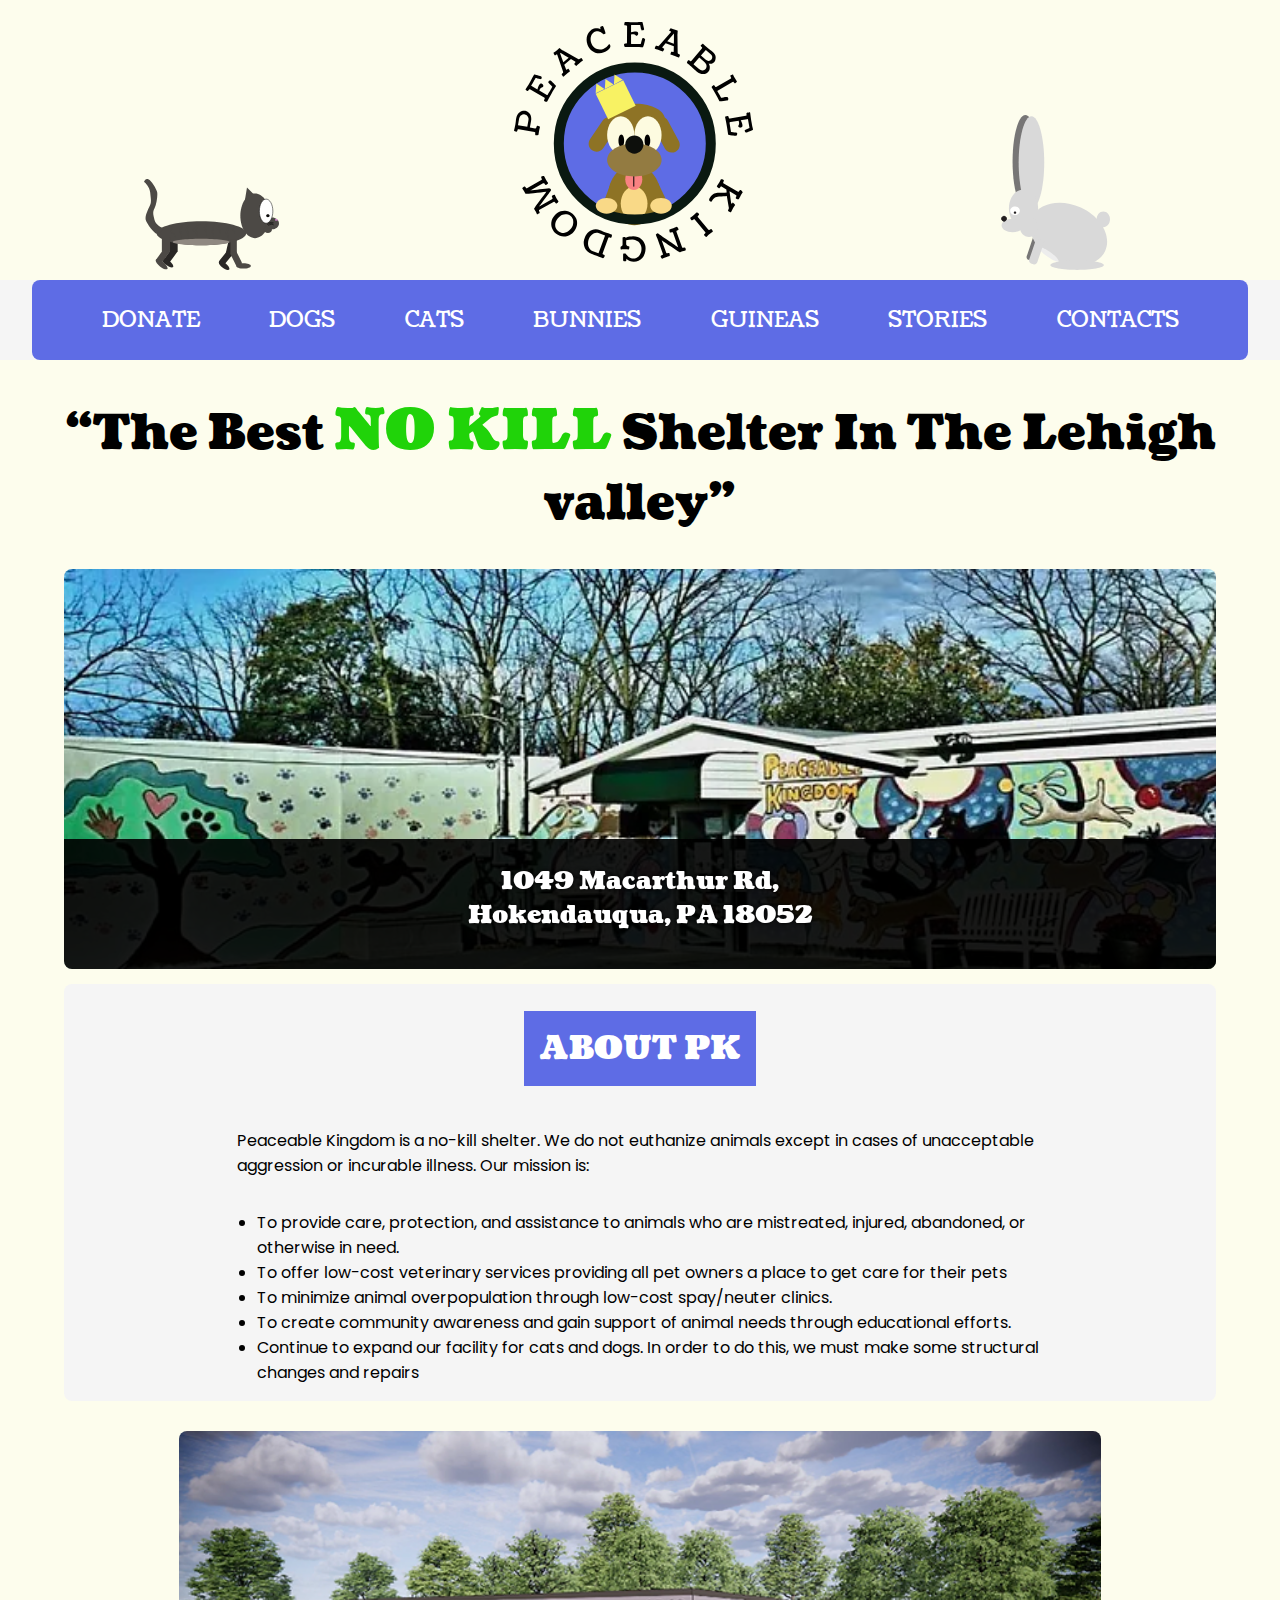
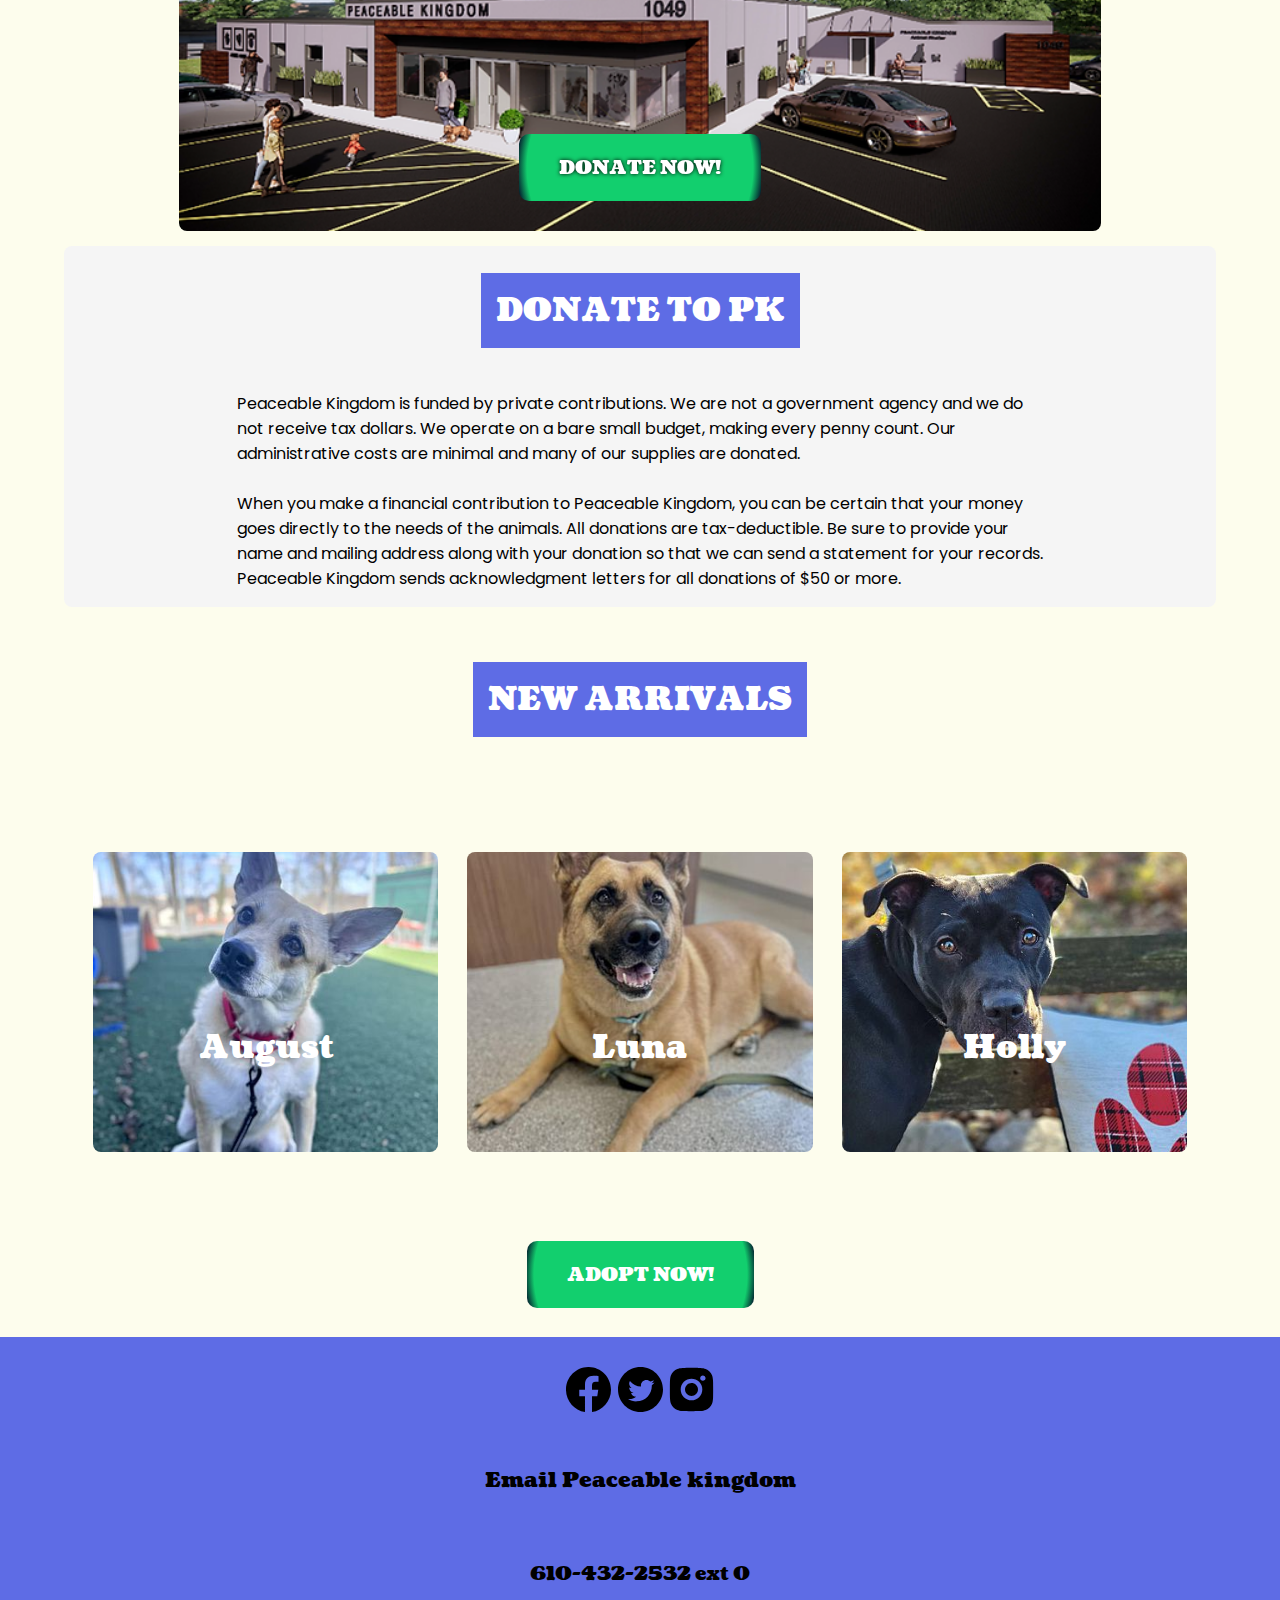
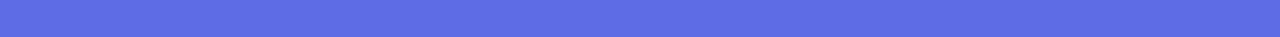
<file: index.html>
<!DOCTYPE html>
<html>

<head>
  <meta charset="utf-8">
  <meta name="viewport" content="width=device-width">
  <title>Peaceable Kingdom/home</title>
  <link href="style.css" rel="stylesheet" type="text/css" />
  <style>
  @import url('https://fonts.googleapis.com/css2?family=Coustard:wght@400;900&family=Poppins:ital,wght@0,100;0,200;0,300;0,400;0,500;0,600;0,700;0,800;0,900;1,100;1,200;1,300;1,400;1,500;1,600;1,700;1,800;1,900&display=swap')
  </style>

</head>

<body>
  <header>
    <div class="outer"><img src="images/PKCat 2.svg"/></div>
    <div class="inner"><img src="images/PKCat 1.svg"/></div>
    <div class="middle"><a href="index.html"><img src="images/Group 40.svg"/></a></div>
    <div class="inner"><img src="images/PKhamster 1.svg"/></div>
    <div class="outer"><img src="images/PKRabbit 1.svg"/></div>
  </header>

  <section class="heronav">
    
    <div class="heroimg">
    </div>
    
    <nav class="desk-nav">

      <ul>
        <li>
          <a href="donate.html">
            DONATE
          </a>
        </li>
        <li>
          <a href="dogs.html">
            DOGS
          </a>
        </li>
        <li>
          <a href="cats.html">
            CATS
          </a>    
        </li>
        <li>
          <a href="bunnies.html">
            BUNNIES
          </a>    
        </li>
        <li>
          <a href="guineas.html">
            GUINEAS
          </a>
        </li>
        <li>
          <a href="stories.html">
            STORIES
          </a>
        </li>
        <li>
          <a href="contacts.html">
            CONTACTS
          </a>  
        </li>
      </ul>

    </nav>
    
    <div id="moble-nav" class="overlay">

      <!-- Button to close the overlay navigation -->
      <a href="javascript:void(0)" class="closebtn" onclick="closeNav()">&times;</a>

      <!-- Overlay content -->
      <div class="overlay-content">
        <a href="donate.html">DONATE</a>
        <a href="dogs.html">DOGS</a>
        <a href="cats.html">CATS</a>
        <a href="bunnies.html">BUNNIES</a>
        <a href="guineas.html">GUINEAS</a>
        <a href="stories.html">STORIES</a>
        <a href="contacts.html">CONTACTS</a>
      </div>

    </div>
    
    <div class="overlayOpen">
    <span onclick="openNav()"><img src="images/burger.svg"/></span>
    </div>
    
  </section>

  <h1>
    “The Best <span class="green">NO KILL</span> Shelter In The  Lehigh valley”
  </h1>

  <section class="container">
    
    <div class="bodycopy">
      <h2>ABOUT PK</h2>
      
      <p>Peaceable Kingdom is a no-kill shelter. We do not euthanize animals except in cases of unacceptable aggression or incurable illness. Our mission is:
      </p>
      
      <ul>
        <li>To provide care, protection, and assistance to animals who are mistreated, injured, abandoned, or otherwise in need.
        </li>
        <li>To offer low-cost veterinary services providing all pet owners a place to get care for their pets
        </li>
        <li>To minimize animal overpopulation through low-cost spay/neuter clinics.</li>
        <li>To create community awareness and gain support of animal needs through educational efforts.
        </li>
        <li>Continue to expand our facility for cats and dogs. In order to do this, we must make some structural changes and repairs
        </li>
      </ul>    
    </div>
      
    <div class="bodyimg">
      <img src="images/pkbuilding.webp"/>
      <h2><a href="https://www.bing.com/maps?osid=5c32558b-e696-47ec-bc63-0f5f4c8e35b6&cp=40.618301~-75.484228&lvl=16&pi=0&imgid=1a175360-0186-4ecc-acba-1ade8a60b83b&v=2&sV=2&form=S00027">1049 Macarthur Rd,<br> Hokendauqua, PA 18052</a></h2>
    </div>
    
  </section>

  <section class="containerNoR">

    <div class="bodyimg">
      
      <img src="images/New PK.webp"/>
      
      <button>
        <a href="https://peaceablekingdom.harnessgiving.org/donate/?selected-method=one-time&amount=50&campaign_id=0">DONATE NOW!
        </a>
      </button>
    </div>
    
    <div class="bodycopy">
      
      <h2 class="donate">DONATE TO PK</h2>
      
      <p>Peaceable Kingdom is funded by private contributions. We are not a government agency and we do not receive tax dollars. We operate on a bare small budget, making every penny count. Our administrative costs are minimal and many of our supplies are donated.<br><br>  When you make a financial contribution to Peaceable Kingdom, you can be certain that your money goes directly to the needs of the animals. All donations are tax-deductible. Be sure to provide your name and mailing address along with your donation so that we can send a statement for your records. Peaceable Kingdom sends acknowledgment letters for all donations of $50 or more.
      </p>
   
    </div>

  </section>

  <section class="newArrivals">

    <h2>NEW ARRIVALS</h2>
    
    <div class="endimg">
      <div class="endimgbox">
        <a href="https://www.adoptapet.com/pet/40941031-whitehall-pennsylvania-husky-mix">
          <img src="images/augustDog.jpg"/>
        </a>
        <h3>August</h3>
      </div>
      
      
      <div class="endimgbox">
        <a href="https://www.adoptapet.com/pet/40534070-whitehall-pennsylvania-german-shepherd-dog-mix">
          <img src="images/lunaDog.jpg"/>
        </a>
        <h3>Luna</h3>
      </div>
      

      <div class="endimgbox">
        <a href="https://www.adoptapet.com/pet/40243847-whitehall-pennsylvania-pit-bull-terrier">
          <img src="images/hollyDog.jpg"/>
        </a>
        <h3>Holly</h3>
      </div>
      
    </div>

    <button><a href="dogs.html">ADOPT NOW!</a></button>

  </section>
  
  <footer>
    <h3><a href="tel:6104322532">610-432-2532 ext 0</a></h3>
    
    <h2><a href="mailto:info@lvpeaceablekingdom.info">Email Peaceable kingdom</a></h2>
    
    <div class="logos">
      <a href="https://www.facebook.com/people/Peaceable-Kingdom-Inc/100064856641308/"><img src="images/facebook.svg"/></a>
      <a href="https://twitter.com/pk_shelter"><img src="images/X.svg"/></a>
      <a href="https://www.instagram.com/peaceablekingdom/"><img src="images/insta.svg"/></a>
    </div>
    
  </footer>

  

  
  <script src="script.js"></script>
</body>

</html>
</file>
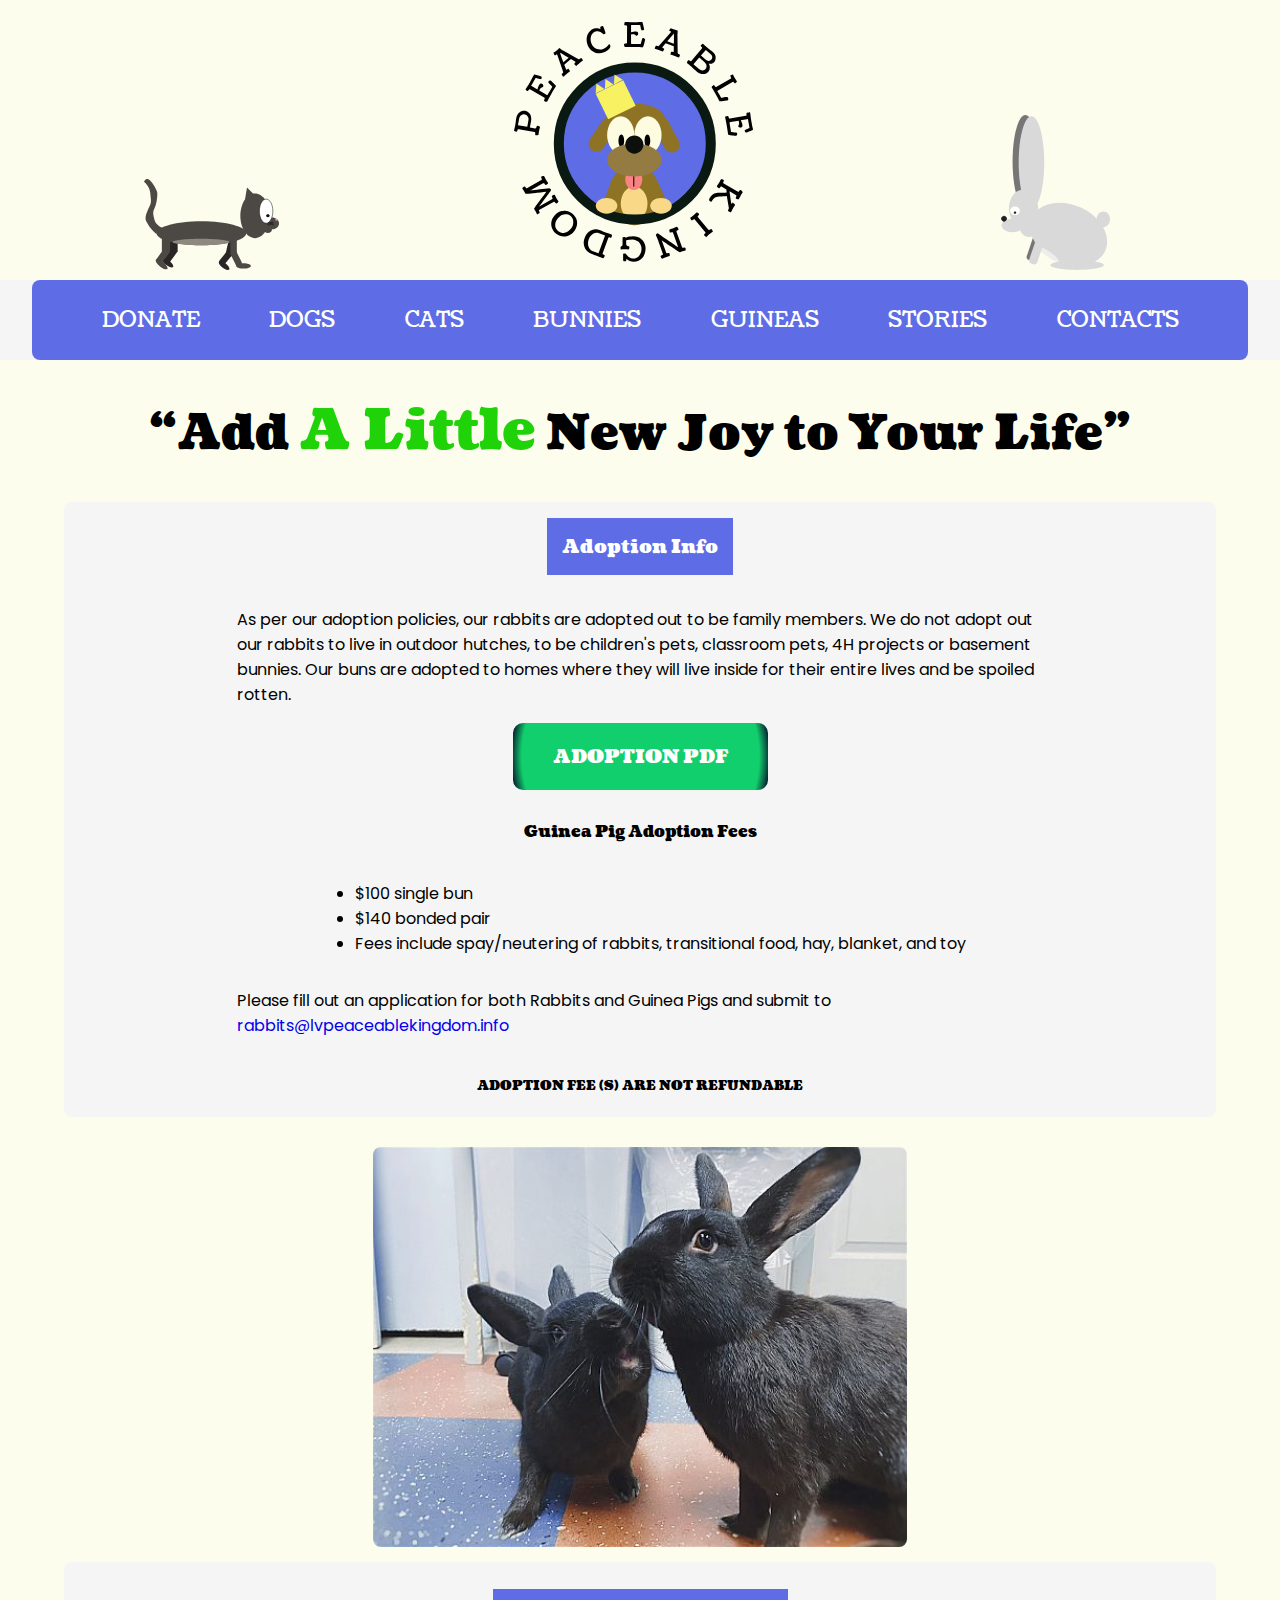
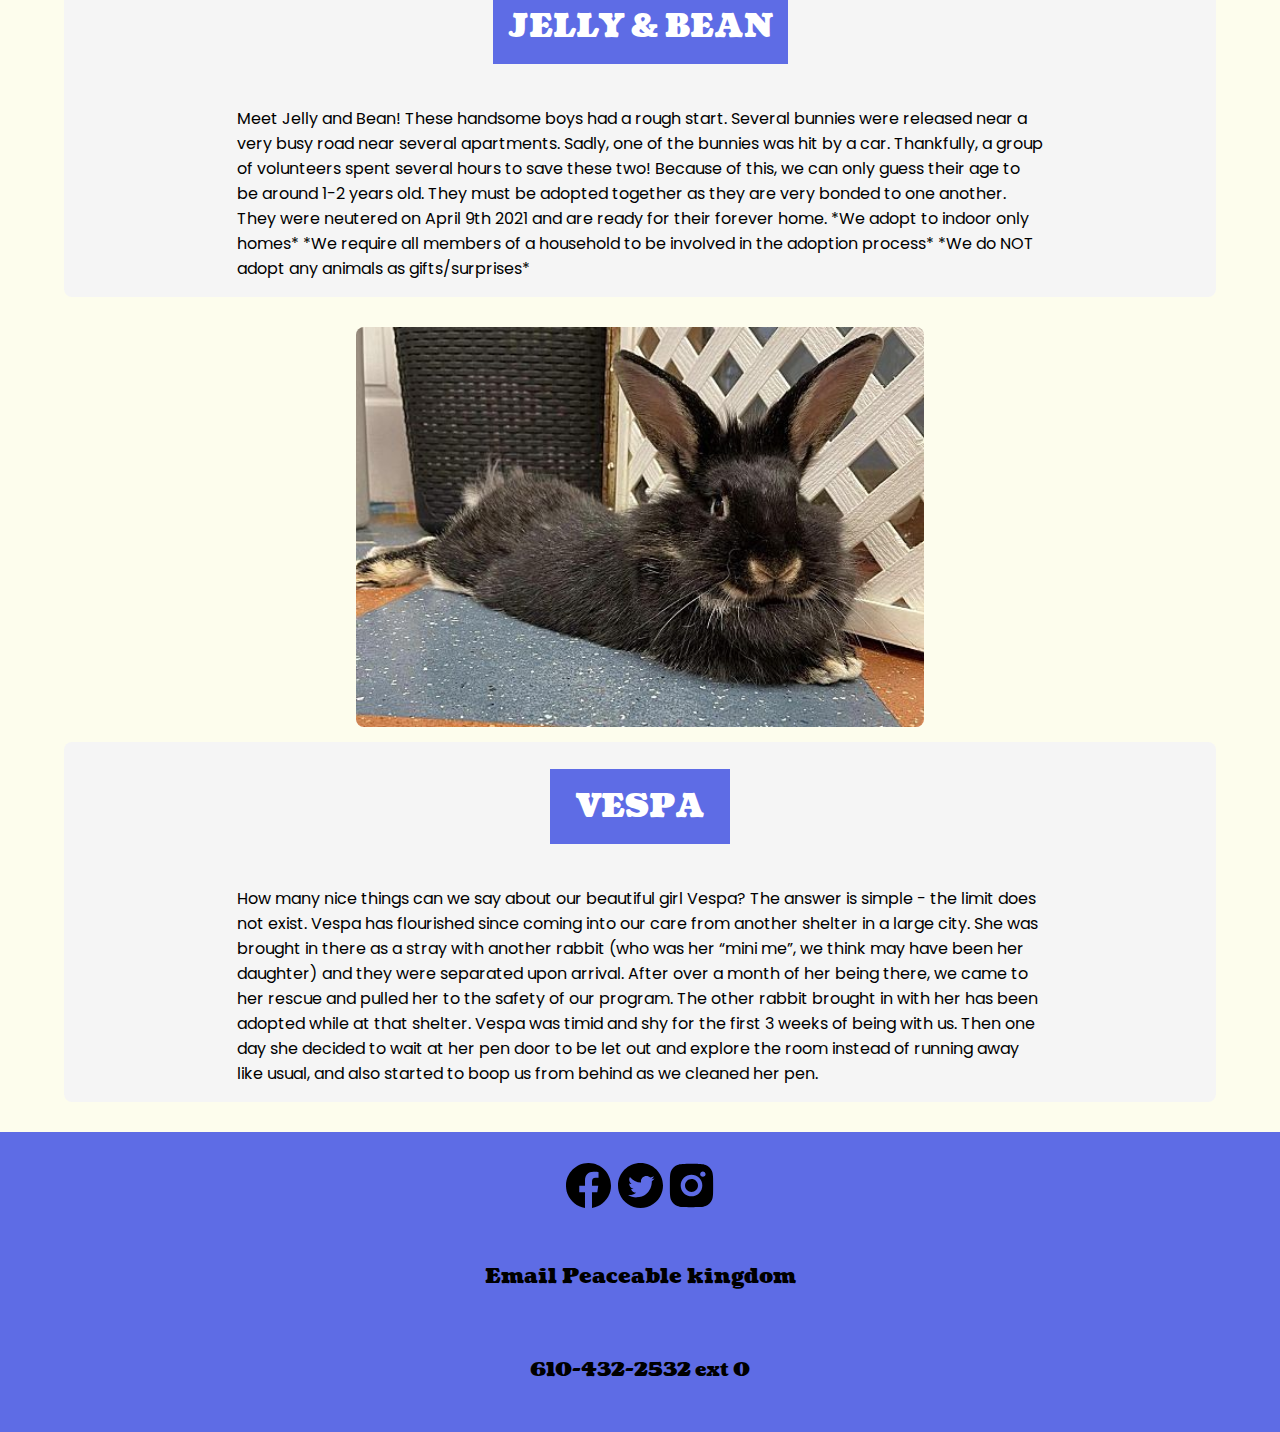
<file: bunnies.html>
<!DOCTYPE html>
<html>

<head>
  <meta charset="utf-8">
  <meta name="viewport" content="width=device-width">
  <title>Peaceable Kingdom/bunnies</title>
  <link href="style.css" rel="stylesheet" type="text/css" />
  <style>
  @import url('https://fonts.googleapis.com/css2?family=Coustard:wght@400;900&family=Poppins:ital,wght@0,100;0,200;0,300;0,400;0,500;0,600;0,700;0,800;0,900;1,100;1,200;1,300;1,400;1,500;1,600;1,700;1,800;1,900&display=swap')
  </style>

</head>

<body>
  <header>
    <div class="outer"><img src="images/PKCat 2.svg"/></div>
    <div class="inner"><img src="images/PKCat 1.svg"/></div>
    <div class="middle"><a href="index.html"><img src="images/Group 40.svg"/></a></div>
    <div class="inner"><img src="images/PKhamster 1.svg"/></div>
    <div class="outer"><img src="images/PKRabbit 1.svg"/></div>
  </header>

  <section class="heronav">
    <div class="heroimgbunnies">
    </div>

    <nav class="desk-nav">

      <ul>
        <li>
          <a href="donate.html">
            DONATE
          </a>
        </li>
        <li>
          <a href="dogs.html">
            DOGS
          </a>
        </li>
        <li>
          <a href="cats.html">
            CATS
          </a>    
        </li>
        <li>
          <a href="bunnies.html">
            BUNNIES
          </a>    
        </li>
        <li>
          <a href="guineas.html">
            GUINEAS
          </a>
        </li>
        <li>
          <a href="stories.html">
            STORIES
          </a>
        </li>
        <li>
          <a href="contacts.html">
            CONTACTS
          </a>  
        </li>
      </ul>

    </nav>

    <div id="moble-nav" class="overlay">

      <!-- Button to close the overlay navigation -->
      <a href="javascript:void(0)" class="closebtn" onclick="closeNav()">&times;</a>

      <!-- Overlay content -->
      <div class="overlay-content">
        <a href="donate.html">DONATE</a>
        <a href="dogs.html">DOGS</a>
        <a href="cats.html">CATS</a>
        <a href="bunnies.html">BUNNIES</a>
        <a href="guineas.html">GUINEAS</a>
        <a href="stories.html">STORIES</a>
        <a href="contacts.html">CONTACTS</a>
      </div>

    </div>
    <div class="overlayOpen">
    <span onclick="openNav()"><img src="images/burger.svg"/></span>
    </div>
  </section>
    
  <h1>
    “Add <span class="green">A Little</span> New Joy to Your Life”
  </h1>

  <section class="container">
    <div class="adoptioninfo">
      <h2>Adoption Info</h2>

      <p>
        As per our adoption policies, our rabbits are adopted out to be family members. We do not adopt out our rabbits to live in outdoor hutches, to be children's pets, classroom pets, 4H projects or basement bunnies. Our buns are adopted to homes where they will live inside for their entire lives and be spoiled rotten.
      </p> 

      <button><a href="Resources/Rabbit App.pdf">ADOPTION PDF</a></button>

      <h4>Guinea Pig Adoption Fees</h4>
        <ul>
          <li>$100 single bun</li>

          <li>$140 bonded pair</li>

          <li>Fees include spay/neutering of rabbits, transitional food, hay, blanket, and toy</li>
        </ul>

      <p>Please fill out an application for both Rabbits and Guinea Pigs and submit to <a href="mailto:rabbits@lvpeaceablekingdom.info">rabbits@lvpeaceablekingdom.info</a></p>

      <h5>ADOPTION FEE (S) ARE NOT REFUNDABLE</h5>
    </div>
  </section>

  <section class="container">
    <div class="bodycopy">
      <h2>JELLY & BEAN</h2>

      <p>Meet Jelly and Bean! These handsome boys had a rough start. Several bunnies were released near a very busy road near several apartments. Sadly, one of the bunnies was hit by a car. Thankfully, a group of volunteers spent several hours to save these two! Because of this, we can only guess their age to be around 1-2 years old. They must be adopted together as they are very bonded to one another. They were neutered on April 9th 2021 and are ready for their forever home. *We adopt to indoor only homes* *We require all members of a household to be involved in the adoption process* *We do NOT adopt any animals as gifts/surprises*
      </p>
    </div>

    <div class="bodyimg">
      <img src="images/jellybean.jpg"/>
    </div>
  </section>

  <section class="containerNoR">

    <div class="bodyimg">
      <img src="images/vespa.jpg"/>
    </div>

    <div class="bodycopy">
      <h2>VESPA</h2>

      <p>How many nice things can we say about our beautiful girl Vespa? The answer is simple - the limit does not exist. Vespa has flourished since coming into our care from another shelter in a large city. She was brought in there as a stray with another rabbit (who was her “mini me”, we think may have been her daughter) and they were separated upon arrival. After over a month of her being there, we came to her rescue and pulled her to the safety of our program. The other rabbit brought in with her has been adopted while at that shelter. Vespa was timid and shy for the first 3 weeks of being with us. Then one day she decided to wait at her pen door to be let out and explore the room instead of running away like usual, and also started to boop us from behind as we cleaned her pen.
      </p>
    </div>
  </section>

  <footer>
    <h3><a href="tel:6104322532">610-432-2532 ext 0</a></h3>

    <h2><a href="mailto:info@lvpeaceablekingdom.info">Email Peaceable kingdom</a></h2>

    <div class="logos">
      <a href="https://www.facebook.com/people/Peaceable-Kingdom-Inc/100064856641308/"><img src="images/facebook.svg"/></a>
      <a href="https://twitter.com/pk_shelter"><img src="images/X.svg"/></a>
      <a href="https://www.instagram.com/peaceablekingdom/"><img src="images/insta.svg"/></a>
    </div>

  </footer>




  <script src="script.js"></script>
</body>

</html>
</file>
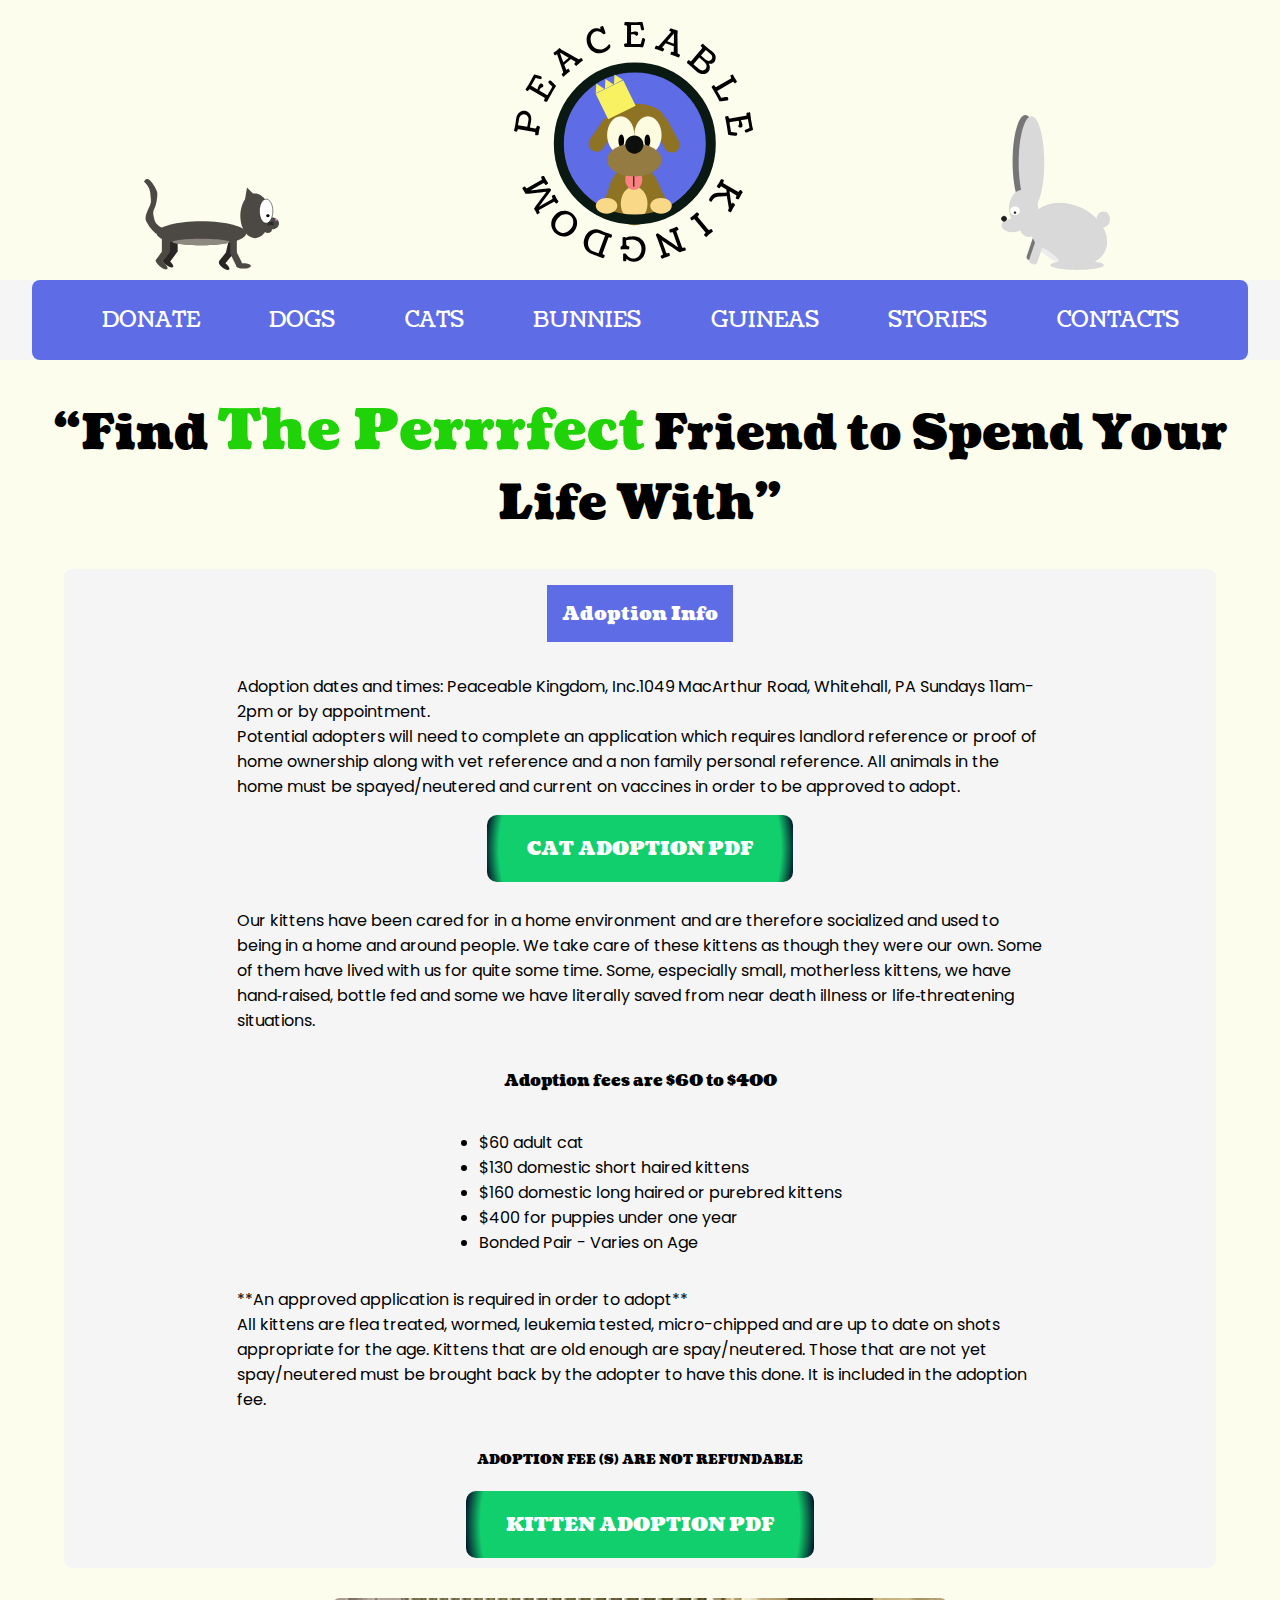
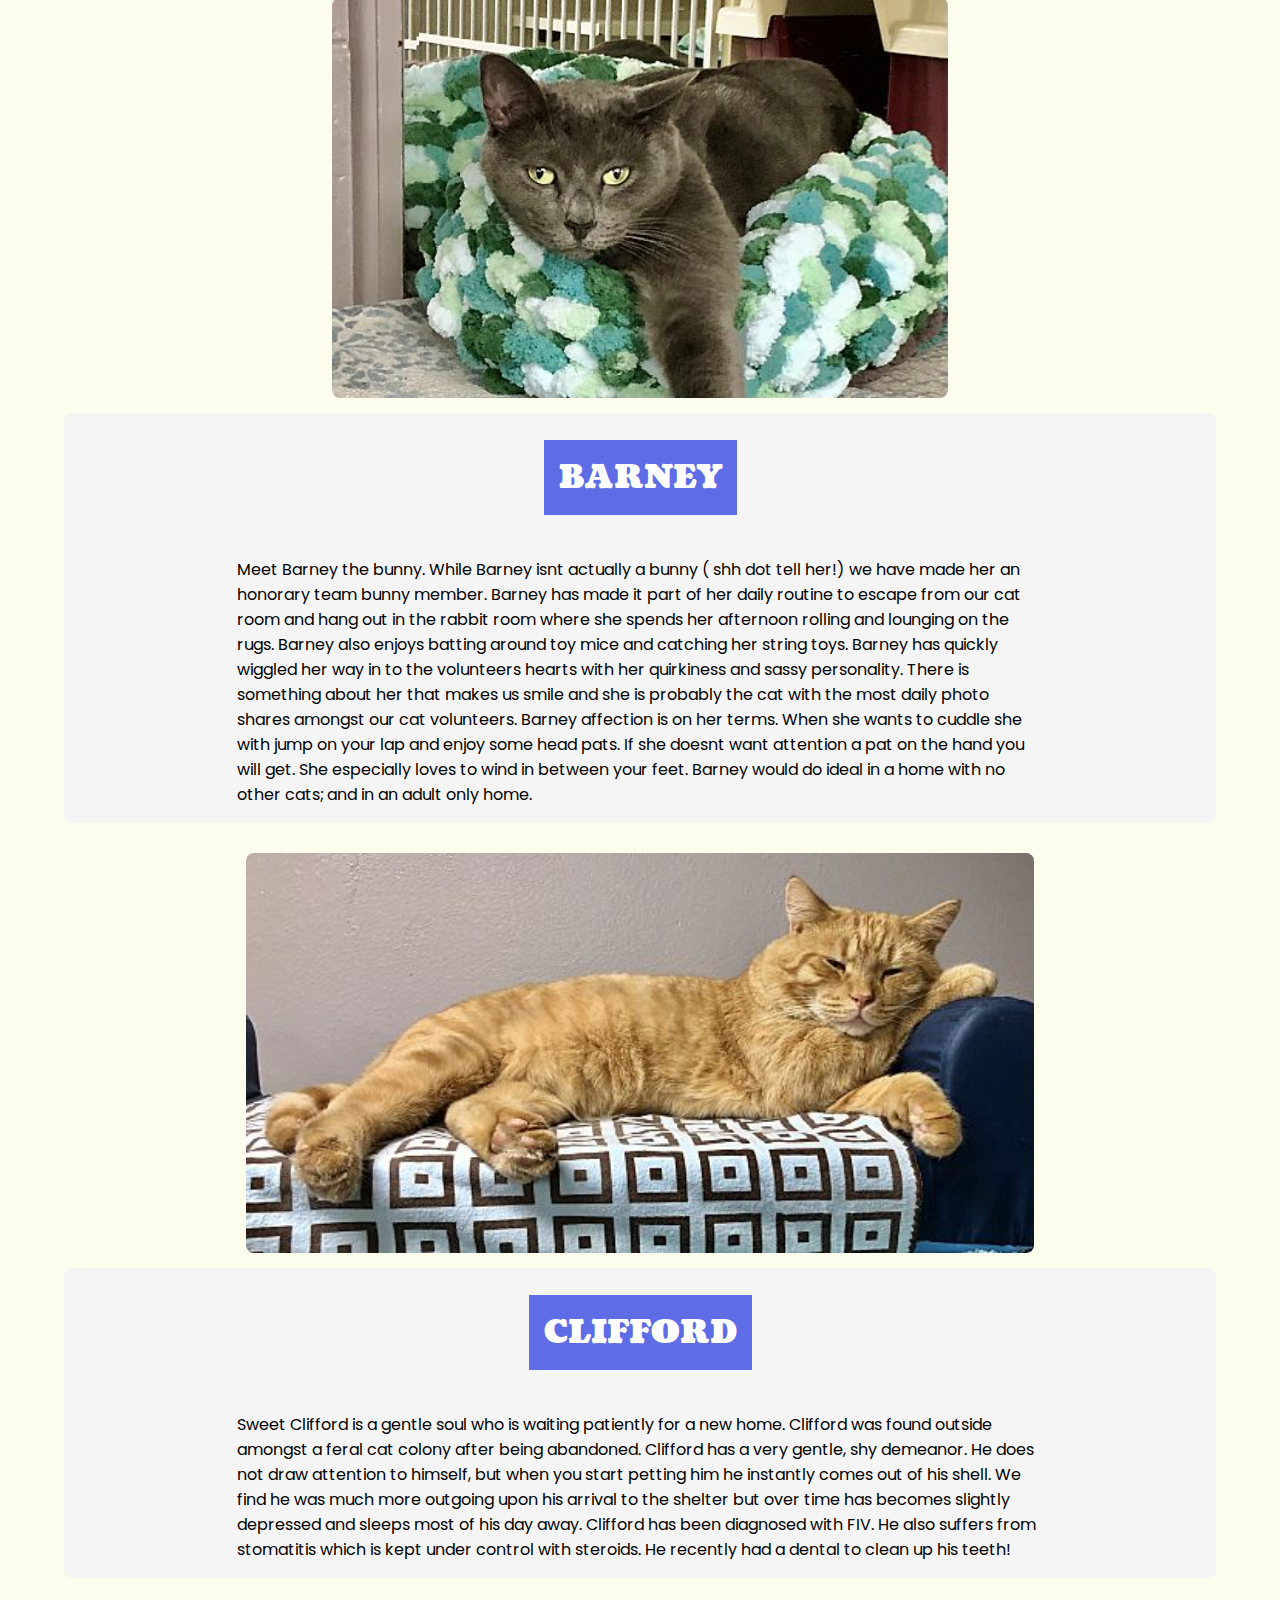
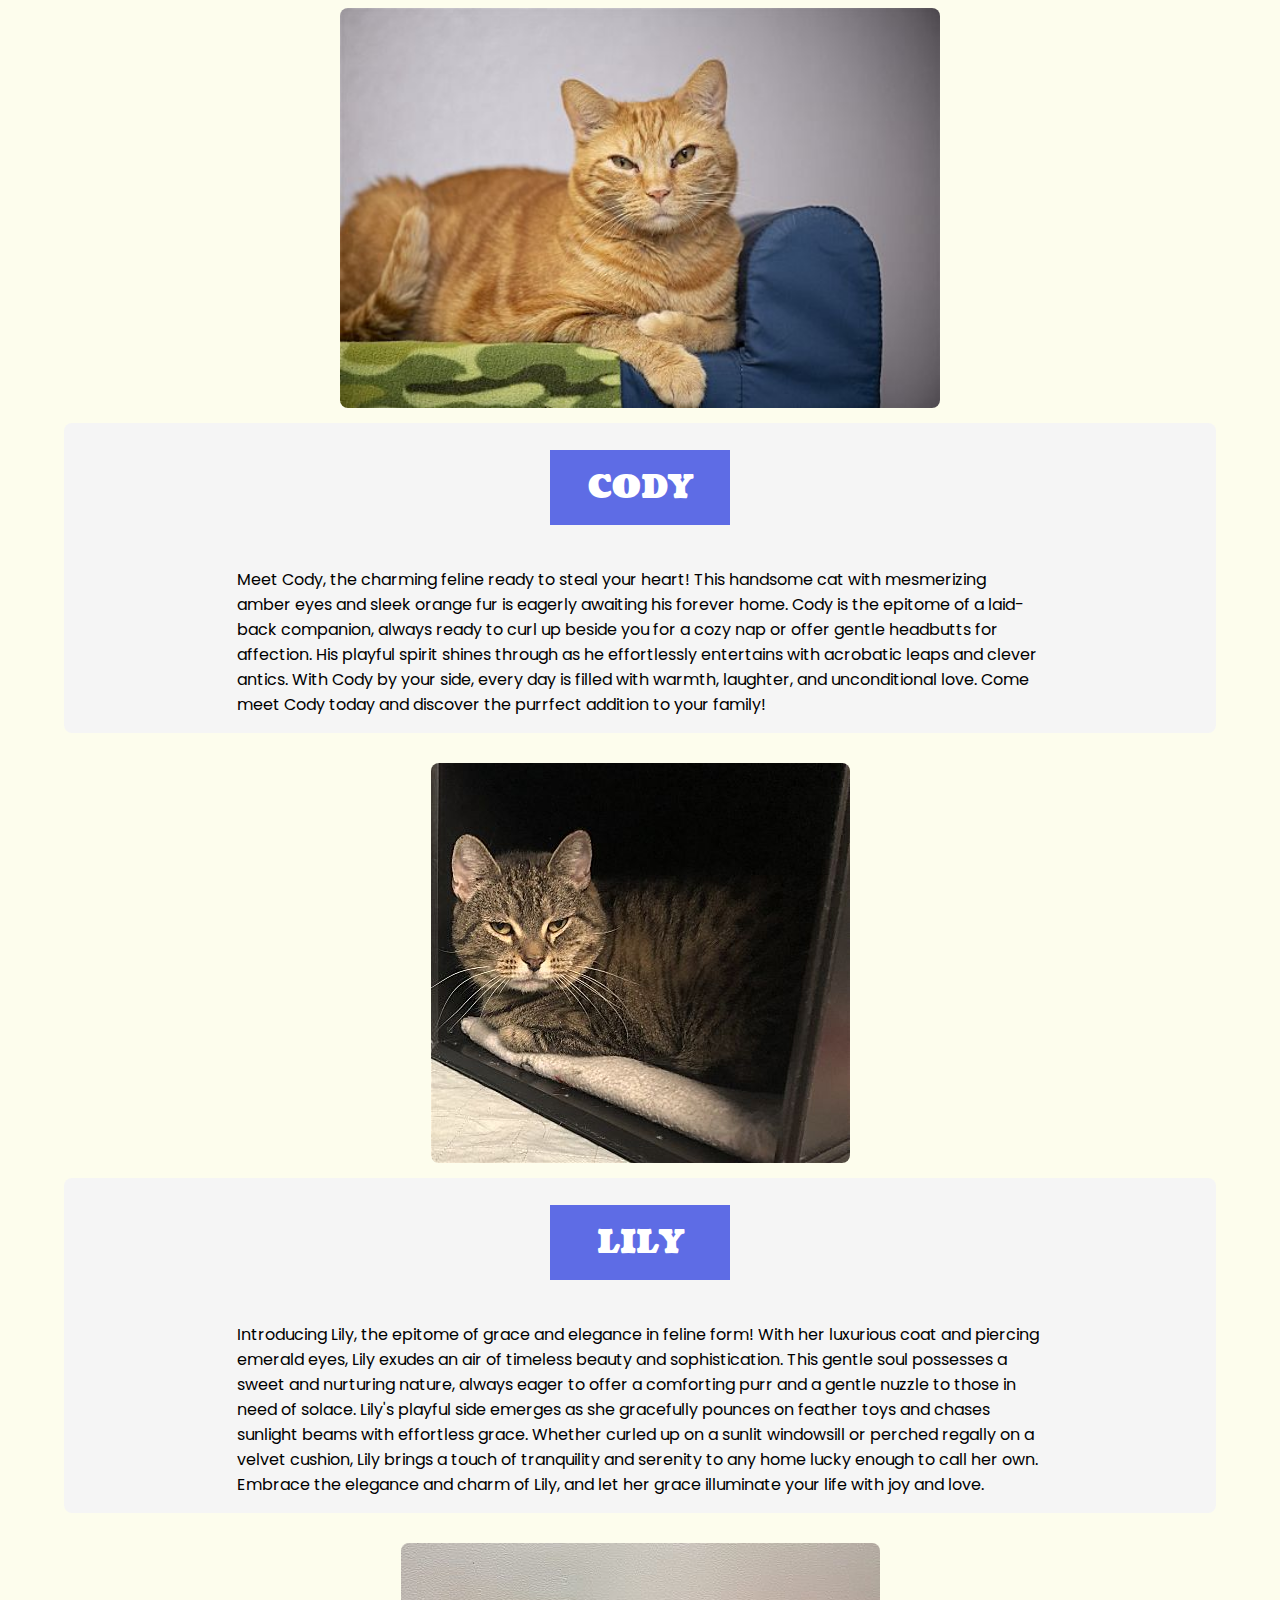
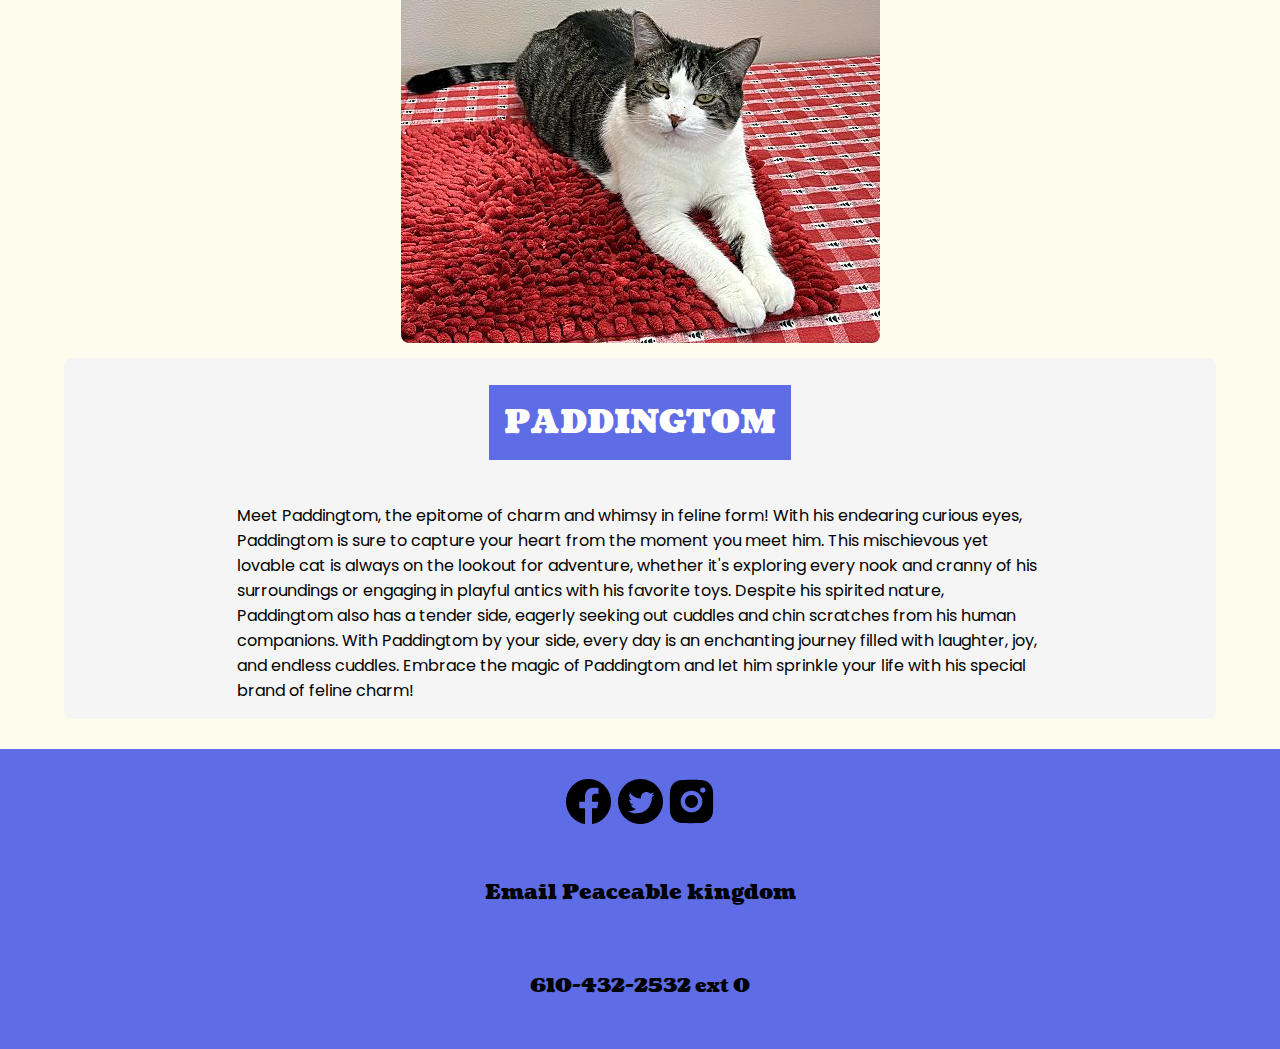
<file: cats.html>
<!DOCTYPE html>
<html>

<head>
  <meta charset="utf-8">
  <meta name="viewport" content="width=device-width">
  <title>Peaceable Kingdom/cats</title>
  <link href="style.css" rel="stylesheet" type="text/css" />
  <style>
  @import url('https://fonts.googleapis.com/css2?family=Coustard:wght@400;900&family=Poppins:ital,wght@0,100;0,200;0,300;0,400;0,500;0,600;0,700;0,800;0,900;1,100;1,200;1,300;1,400;1,500;1,600;1,700;1,800;1,900&display=swap')
  </style>

</head>

<body>
  <header>
    <div class="outer"><img src="images/PKCat 2.svg"/></div>
    <div class="inner"><img src="images/PKCat 1.svg"/></div>
    <div class="middle"><a href="index.html"><img src="images/Group 40.svg"/></a></div>
    <div class="inner"><img src="images/PKhamster 1.svg"/></div>
    <div class="outer"><img src="images/PKRabbit 1.svg"/></div>
  </header>

  <section class="heronav">
    <div class="heroimgcats">
    </div>

    <nav class="desk-nav">

      <ul>
        <li>
          <a href="donate.html">
            DONATE
          </a>
        </li>
        <li>
          <a href="dogs.html">
            DOGS
          </a>
        </li>
        <li>
          <a href="cats.html">
            CATS
          </a>    
        </li>
        <li>
          <a href="bunnies.html">
            BUNNIES
          </a>    
        </li>
        <li>
          <a href="guineas.html">
            GUINEAS
          </a>
        </li>
        <li>
          <a href="stories.html">
            STORIES
          </a>
        </li>
        <li>
          <a href="contacts.html">
            CONTACTS
          </a>  
        </li>
      </ul>

    </nav>

    <div id="moble-nav" class="overlay">

      <!-- Button to close the overlay navigation -->
      <a href="javascript:void(0)" class="closebtn" onclick="closeNav()">&times;</a>

      <!-- Overlay content -->
      <div class="overlay-content">
        <a href="donate.html">DONATE</a>
        <a href="dogs.html">DOGS</a>
        <a href="cats.html">CATS</a>
        <a href="bunnies.html">BUNNIES</a>
        <a href="guineas.html">GUINEAS</a>
        <a href="stories.html">STORIES</a>
        <a href="contacts.html">CONTACTS</a>
      </div>

    </div>
    <div class="overlayOpen">
    <span onclick="openNav()"><img src="images/burger.svg"/></span>
    </div>
  </section>
    
  <h1>
    “Find <span class="green">The Perrrfect</span> Friend to Spend Your Life With”
  </h1>

  <section class="container">
    <div class="adoptioninfo">
      <h2>Adoption Info</h2>

      <p>
        Adoption dates and times: Peaceable Kingdom, Inc.1049 MacArthur Road, Whitehall, PA Sundays 11am-2pm or by appointment.<br>
        Potential adopters will need to complete an application which requires landlord reference or proof of home ownership along with vet reference and a non family personal reference. All animals in the home must be spayed/neutered and current on vaccines in order to be approved to adopt.
      </p> 

      <button><a href="Resources/Feline Application.pdf">CAT ADOPTION PDF</a></button>

      <p>Our kittens have been cared for in a home environment and are therefore socialized and used to being in a home and around people. We take care of these kittens as though they were our own. Some of them have lived with us for quite some time. Some, especially small, motherless kittens, we have hand‐raised, bottle fed and some we have literally saved from near death illness or life‐threatening situations.</p>

      <h4>Adoption fees are $60 to $400</h4>
        <ul>
          <li>$60 adult cat</li>

          <li>$130 domestic short haired kittens</li>

          <li>$160 domestic long haired or purebred kittens</li>

          <li>$400 for puppies under one year</li>

          <li>Bonded Pair - Varies on Age</li>
        </ul>
      <p> **An approved application is required in order to adopt**<br>
All kittens are flea treated, wormed, leukemia tested, micro-chipped and are up to date on shots appropriate for the age. Kittens that are old enough are spay/neutered. Those that are not yet spay/neutered must be brought back by the adopter to have this done. It is included in the adoption fee. 
      </p>
      <h5>ADOPTION FEE (S) ARE NOT REFUNDABLE</h5>

      <button><a href="https://forms.zohopublic.com/peaceablekingdom/form/2019KittenAdoptionApplication/formperma/S3ud9CXdHP07-TywQzqcx9dFL4BcFXckGYA4XokinXc">KITTEN ADOPTION PDF</a></button>
    </div>

  </section>

  <section class="container">
    <div class="bodycopy">
      <h2>BARNEY</h2>

      <p>Meet Barney the bunny. While Barney isnt actually a bunny ( shh dot tell her!) we have made her an honorary team bunny member. Barney has made it part of her daily routine to escape from our cat room and hang out in the rabbit room where she spends her afternoon rolling and lounging on the rugs. Barney also enjoys batting around toy mice and catching her string toys. Barney has quickly wiggled her way in to the volunteers hearts with her quirkiness and sassy personality. There is something about her that makes us smile and she is probably the cat with the most daily photo shares amongst our cat volunteers. Barney affection is on her terms. When she wants to cuddle she with jump on your lap and enjoy some head pats. If she doesnt want attention a pat on the hand you will get. She especially loves to wind in between your feet. Barney would do ideal in a home with no other cats; and in an adult only home.
      </p>
    </div>

    <div class="bodyimg">
      <img src="images/barney.jpg"/>
    </div>
  </section>

  <section class="containerNoR">

    <div class="bodyimg">
      <img src="images/clifford.jpg"/>
    </div>

    <div class="bodycopy">
      <h2>CLIFFORD</h2>

      <p>Sweet Clifford is a gentle soul who is waiting patiently for a new home.
        Clifford was found outside amongst a feral cat colony after being abandoned.
        Clifford has a very gentle, shy demeanor. He does not draw attention to himself, but when you start petting him he instantly comes out of his shell. We find he was much more outgoing upon his arrival to the shelter but over time has becomes slightly depressed and sleeps most of his day away.
        Clifford has been diagnosed with FIV. He also suffers from stomatitis which is kept under control with steroids. He recently had a dental to clean up his teeth!
      </p>
    </div>
  </section>

  <section class="container">
    <div class="bodycopy">
      <h2>CODY</h2>

      <p>Meet Cody, the charming feline ready to steal your heart! This handsome cat with mesmerizing amber eyes and sleek orange fur is eagerly awaiting his forever home. Cody is the epitome of a laid-back companion, always ready to curl up beside you for a cozy nap or offer gentle headbutts for affection. His playful spirit shines through as he effortlessly entertains with acrobatic leaps and clever antics. With Cody by your side, every day is filled with warmth, laughter, and unconditional love. Come meet Cody today and discover the purrfect addition to your family!
      </p>
    </div>

    <div class="bodyimg">
      <img src="images/cody.jpg"/>
    </div>
  </section>

  <section class="containerNoR">

    <div class="bodyimg">
      <img src="images/lily.jpg"/>
    </div>

    <div class="bodycopy">
      <h2>LILY</h2>

      <p>Introducing Lily, the epitome of grace and elegance in feline form! With her luxurious coat and piercing emerald eyes, Lily exudes an air of timeless beauty and sophistication. This gentle soul possesses a sweet and nurturing nature, always eager to offer a comforting purr and a gentle nuzzle to those in need of solace. Lily's playful side emerges as she gracefully pounces on feather toys and chases sunlight beams with effortless grace. Whether curled up on a sunlit windowsill or perched regally on a velvet cushion, Lily brings a touch of tranquility and serenity to any home lucky enough to call her own. Embrace the elegance and charm of Lily, and let her grace illuminate your life with joy and love.
      </p>
    </div>
  </section>

  <section class="container">
    <div class="bodycopy">
      <h2>PADDINGTOM</h2>

      <p>Meet Paddingtom, the epitome of charm and whimsy in feline form! With his endearing curious eyes, Paddingtom is sure to capture your heart from the moment you meet him. This mischievous yet lovable cat is always on the lookout for adventure, whether it's exploring every nook and cranny of his surroundings or engaging in playful antics with his favorite toys. Despite his spirited nature, Paddingtom also has a tender side, eagerly seeking out cuddles and chin scratches from his human companions. With Paddingtom by your side, every day is an enchanting journey filled with laughter, joy, and endless cuddles. Embrace the magic of Paddingtom and let him sprinkle your life with his special brand of feline charm!
      </p>
    </div>

    <div class="bodyimg">
      <img src="images/paddington.jpg"/>
    </div>
  </section>

  <footer>
    <h3><a href="tel:6104322532">610-432-2532 ext 0</a></h3>

    <h2><a href="mailto:info@lvpeaceablekingdom.info">Email Peaceable kingdom</a></h2>

    <div class="logos">
      <a href="https://www.facebook.com/people/Peaceable-Kingdom-Inc/100064856641308/"><img src="images/facebook.svg"/></a>
      <a href="https://twitter.com/pk_shelter"><img src="images/X.svg"/></a>
      <a href="https://www.instagram.com/peaceablekingdom/"><img src="images/insta.svg"/></a>
    </div>

  </footer>




  <script src="script.js"></script>
</body>

</html>
</file>
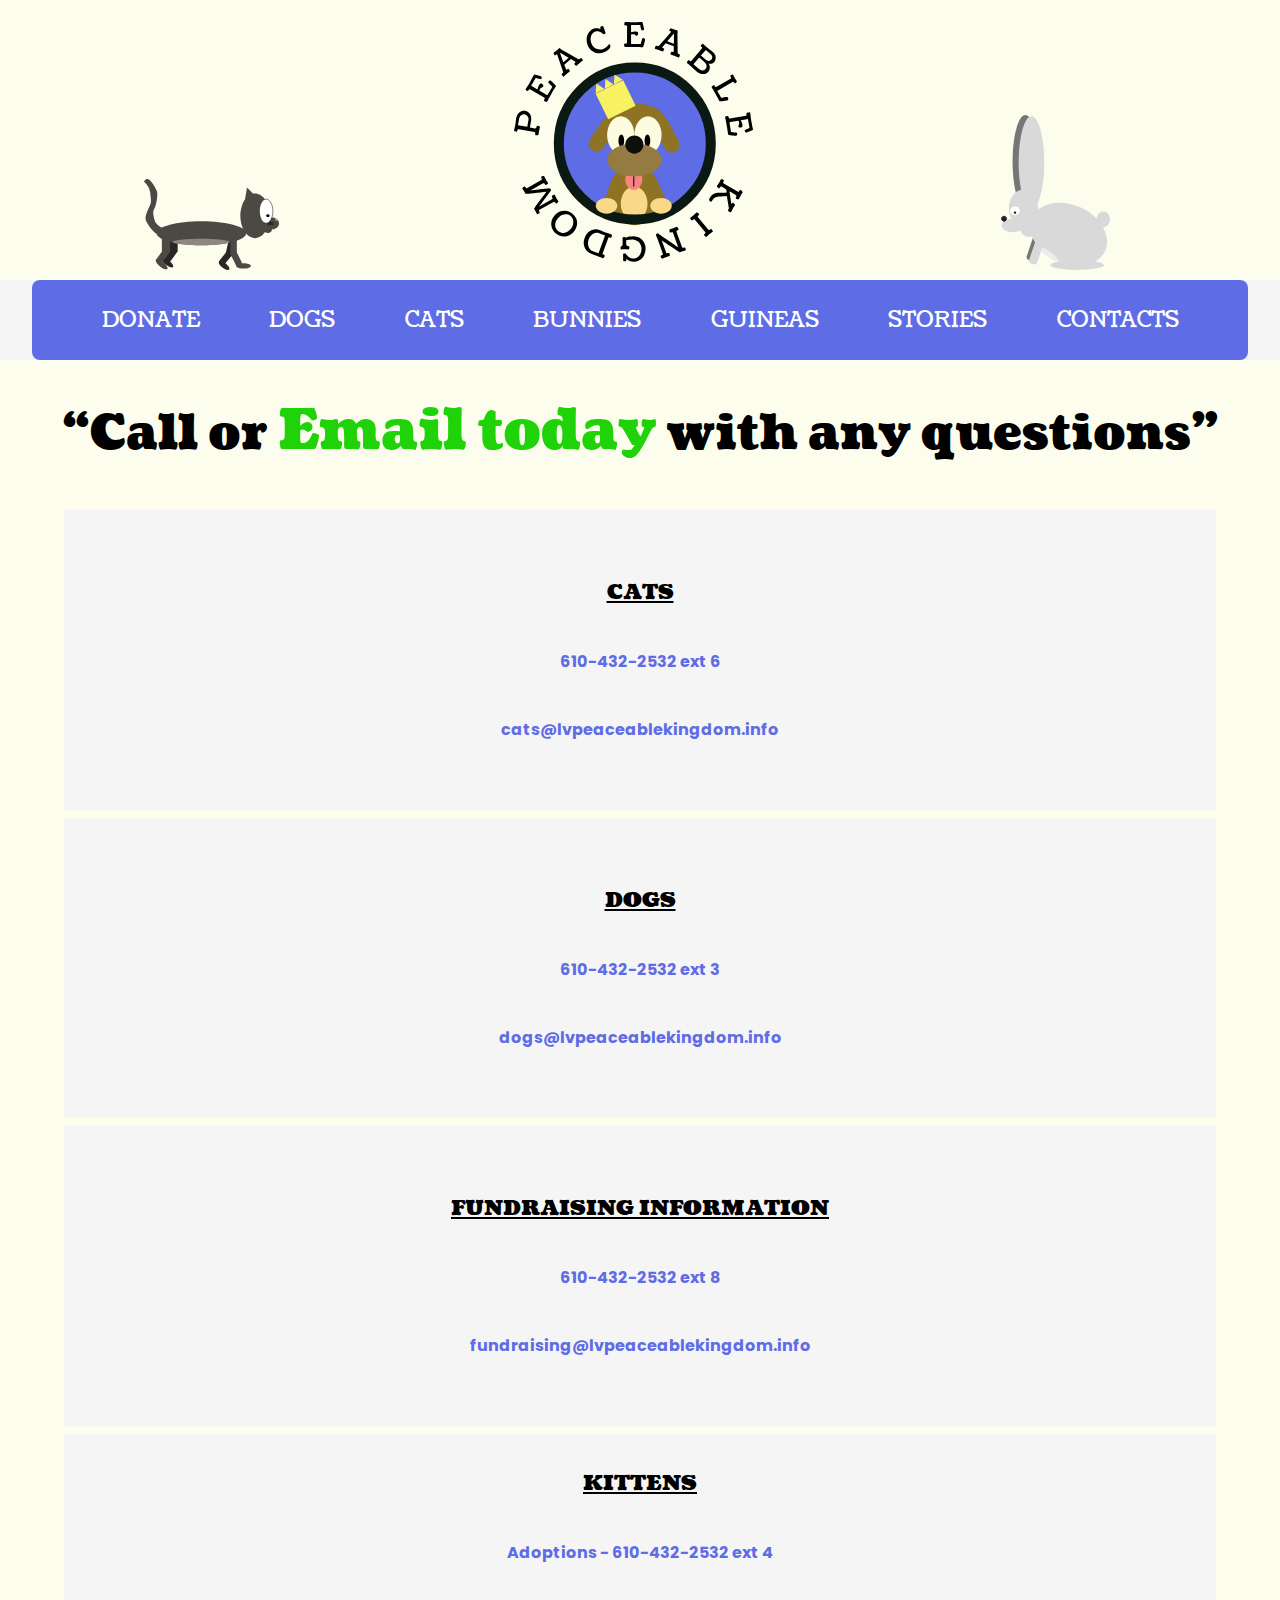
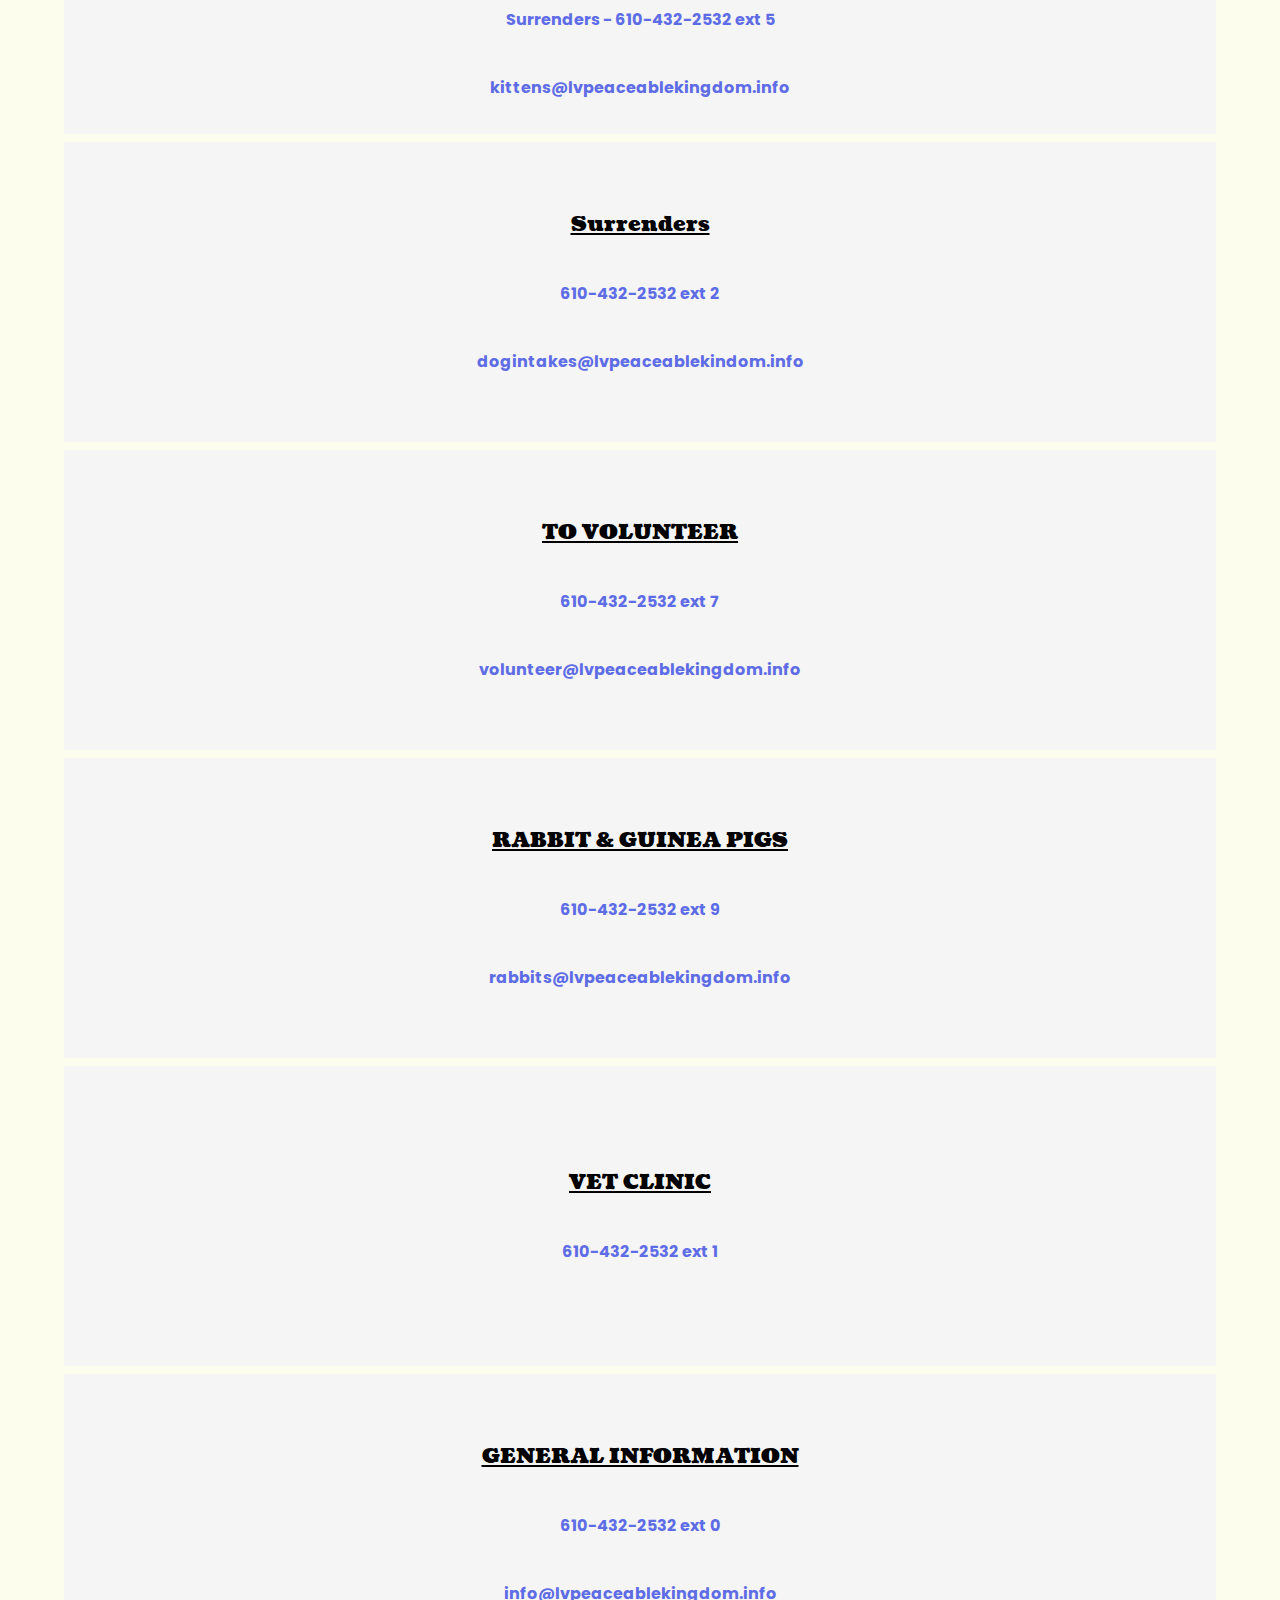
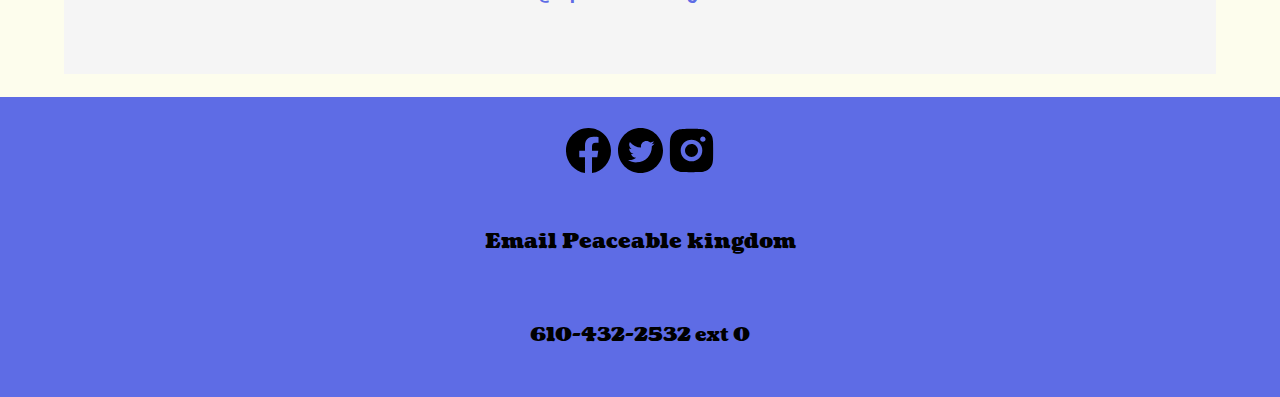
<file: contacts.html>
<!DOCTYPE html>
<html>

<head>
  <meta charset="utf-8">
  <meta name="viewport" content="width=device-width">
  <title>Peaceable Kingdom/contacts</title>
  <link href="style.css" rel="stylesheet" type="text/css" />
  <style>
  @import url('https://fonts.googleapis.com/css2?family=Coustard:wght@400;900&family=Poppins:ital,wght@0,100;0,200;0,300;0,400;0,500;0,600;0,700;0,800;0,900;1,100;1,200;1,300;1,400;1,500;1,600;1,700;1,800;1,900&display=swap')
  </style>

</head>

<body>
  <header>
    <div class="outer"><img src="images/PKCat 2.svg"/></div>
    <div class="inner"><img src="images/PKCat 1.svg"/></div>
    <div class="middle"><a href="index.html"><img src="images/Group 40.svg"/></a></div>
    <div class="inner"><img src="images/PKhamster 1.svg"/></div>
    <div class="outer"><img src="images/PKRabbit 1.svg"/></div>
  </header>

  <section class="heronav">
    
    <div class="heroimgcontacts">
    </div>

    <nav class="desk-nav">

      <ul>
        <li>
          <a href="donate.html">
            DONATE
          </a>
        </li>
        <li>
          <a href="dogs.html">
            DOGS
          </a>
        </li>
        <li>
          <a href="cats.html">
            CATS
          </a>    
        </li>
        <li>
          <a href="bunnies.html">
            BUNNIES
          </a>    
        </li>
        <li>
          <a href="guineas.html">
            GUINEAS
          </a>
        </li>
        <li>
          <a href="stories.html">
            STORIES
          </a>
        </li>
        <li>
          <a href="contacts.html">
            CONTACTS
          </a>  
        </li>
      </ul>

    </nav>

    <div id="moble-nav" class="overlay">

      <!-- Button to close the overlay navigation -->
      <a href="javascript:void(0)" class="closebtn" onclick="closeNav()">&times;</a>

      <!-- Overlay content -->
      <div class="overlay-content">
        <a href="donate.html">DONATE</a>
        <a href="dogs.html">DOGS</a>
        <a href="cats.html">CATS</a>
        <a href="bunnies.html">BUNNIES</a>
        <a href="guineas.html">GUINEAS</a>
        <a href="stories.html">STORIES</a>
        <a href="contacts.html">CONTACTS</a>
      </div>

    </div>
    
    <div class="overlayOpen">
    <span onclick="openNav()"><img src="images/burger.svg"/></span>
    </div>
    
  </section>

  <h1>
    “Call or <span class="green">Email today</span> with any questions”
  </h1>

  <section class="contactcontainter">
    
    <div class="contactcard">
      <h3>CATS</h3>

      <h4><a href="tel:6104322532">610-432-2532 ext 6</a></h4>

      <h4><a href="mailto:cats@lvpeaceablekingdom.info">cats@lvpeaceablekingdom.info</a></h4>
    </div>

    <div class="contactcard">
      <h3>DOGS</h3>

      <h4><a href="tel:6104322532">610-432-2532 ext 3</a></h4>

      <h4><a href="mailto:dogs@lvpeaceablekingdom.info">dogs@lvpeaceablekingdom.info</a></h4>
    </div>

    <div class="contactcard">
      <h3>FUNDRAISING INFORMATION</h3>

      <h4><a href="tel:6104322532">610-432-2532 ext 8</a></h4>

      <h4><a href="mailto:fundraising@lvpeaceablekingdom.info">fundraising@lvpeaceablekingdom.info</a></h4>
    </div>

    <div class="contactcard">
      <h3>KITTENS</h3>

      <h4><a href="tel:6104322532">Adoptions - 610-432-2532 ext 4</a></h4>

        <h4><a href="tel:6104322532">Surrenders - 610-432-2532 ext 5</a></h4>

      <h4><a href="mailto:kittens@lvpeaceablekingdom.info">kittens@lvpeaceablekingdom.info</a></h4>
    </div>

    <div class="contactcard">
      <h3>Surrenders</h3>

      <h4><a href="tel:6104322532">610-432-2532 ext 2</a></h4>

      <h4><a href="mailto:dogintakes@lvpeaceablekindom.info">dogintakes@lvpeaceablekindom.info</a></h4>
    </div>

    <div class="contactcard">
      <h3>TO VOLUNTEER</h3>

      <h4><a href="tel:6104322532">610-432-2532 ext 7</a></h4>

      <h4><a href="mailto:volunteer@lvpeaceablekingdom.info">volunteer@lvpeaceablekingdom.info</a></h4>
    </div>

    <div class="contactcard">
      <h3>RABBIT & GUINEA PIGS</h3>

      <h4><a href="tel:6104322532">610-432-2532 ext 9</a></h4>

      <h4><a href="mailto:rabbits@lvpeaceablekingdom.info">rabbits@lvpeaceablekingdom.info</a></h4>
    </div>

    <div class="contactcard">
      <h3>VET CLINIC</h3>

      <h4><a href="tel:6104322532">610-432-2532 ext 1</a></h4>
    </div>

    <div class="contactcard">
      <h3>GENERAL INFORMATION</h3>

      <h4><a href="tel:6104322532">610-432-2532 ext 0</a></h4>

      <h4><a href="mailto:info@lvpeaceablekingdom.info">info@lvpeaceablekingdom.info</a></h4>
    </div>

  </section>

  <footer>
    <h3><a href="tel:6104322532">610-432-2532 ext 0</a></h3>

    <h2><a href="mailto:info@lvpeaceablekingdom.info">Email Peaceable kingdom</a></h2>

    <div class="logos">
      <a href="https://www.facebook.com/people/Peaceable-Kingdom-Inc/100064856641308/"><img src="images/facebook.svg"/></a>
      <a href="https://twitter.com/pk_shelter"><img src="images/X.svg"/></a>
      <a href="https://www.instagram.com/peaceablekingdom/"><img src="images/insta.svg"/></a>
    </div>

  </footer>




  <script src="script.js"></script>
</body>

</html>
</file>
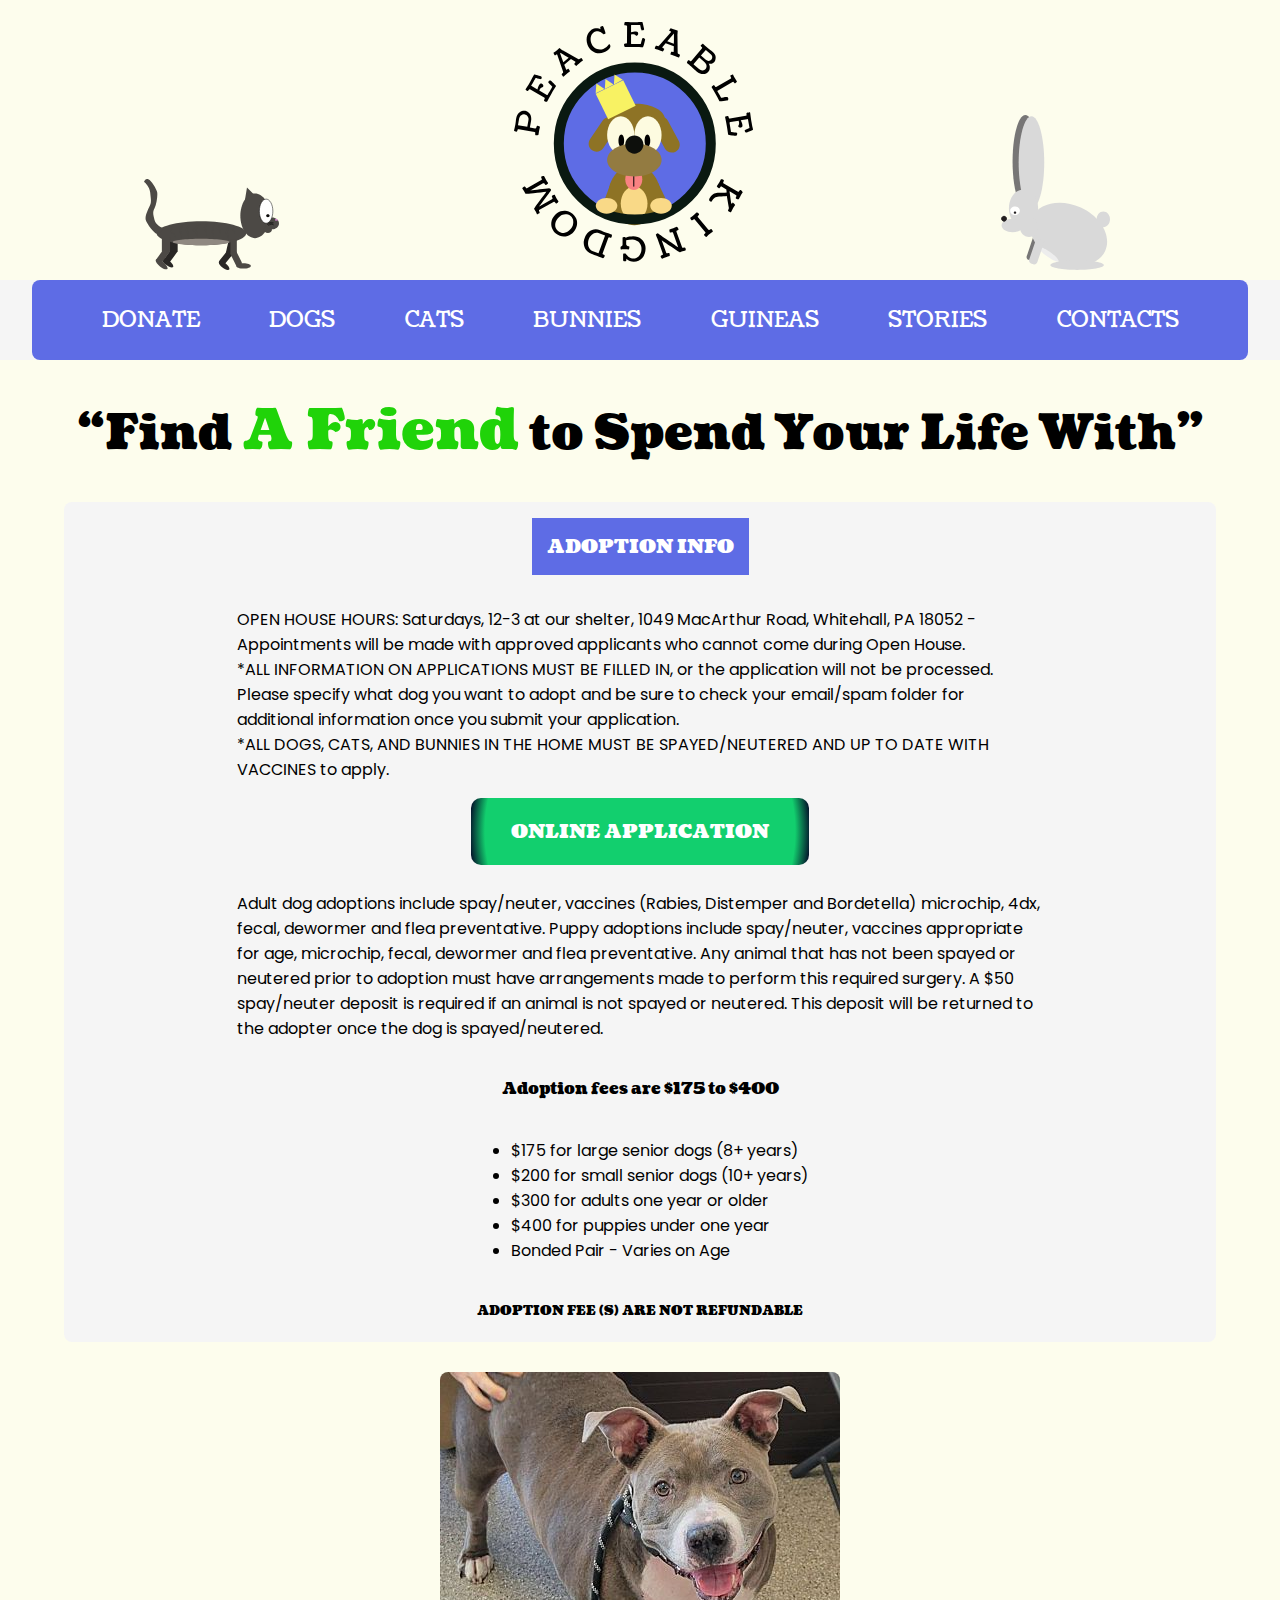
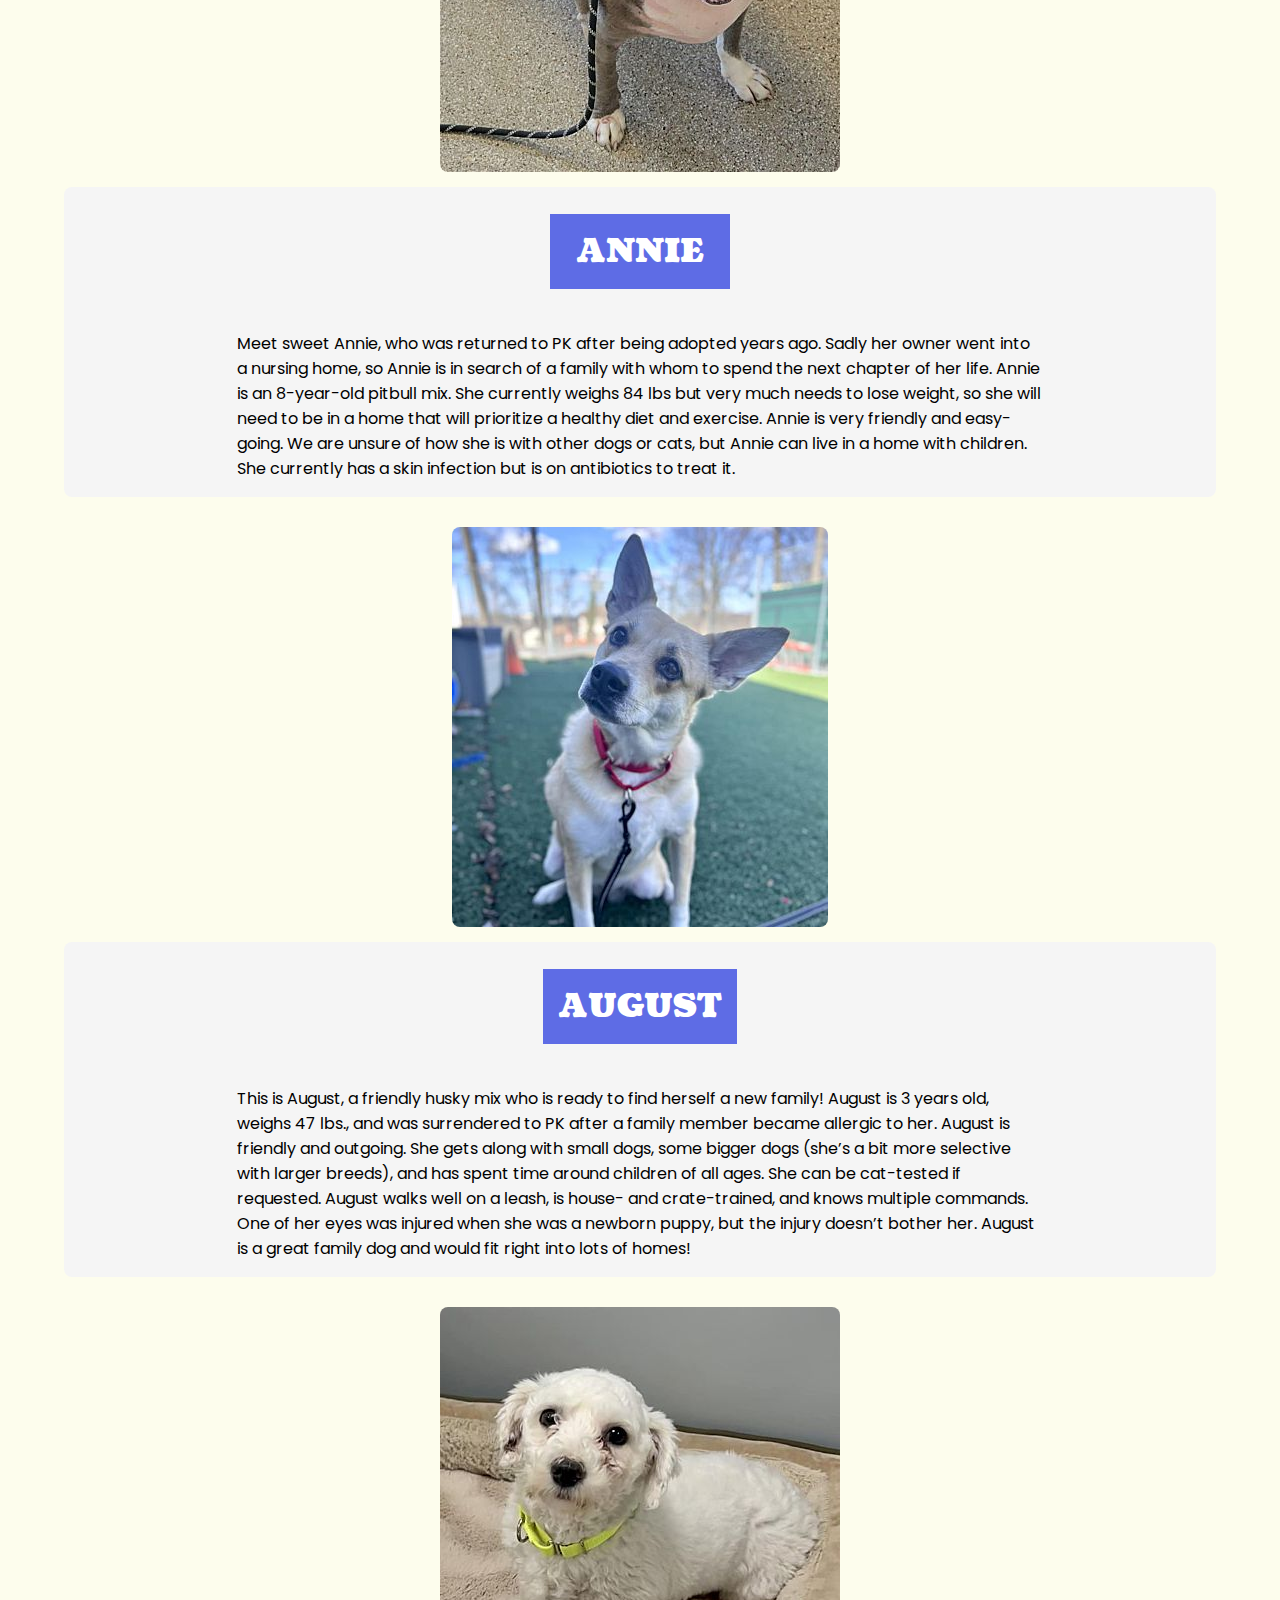
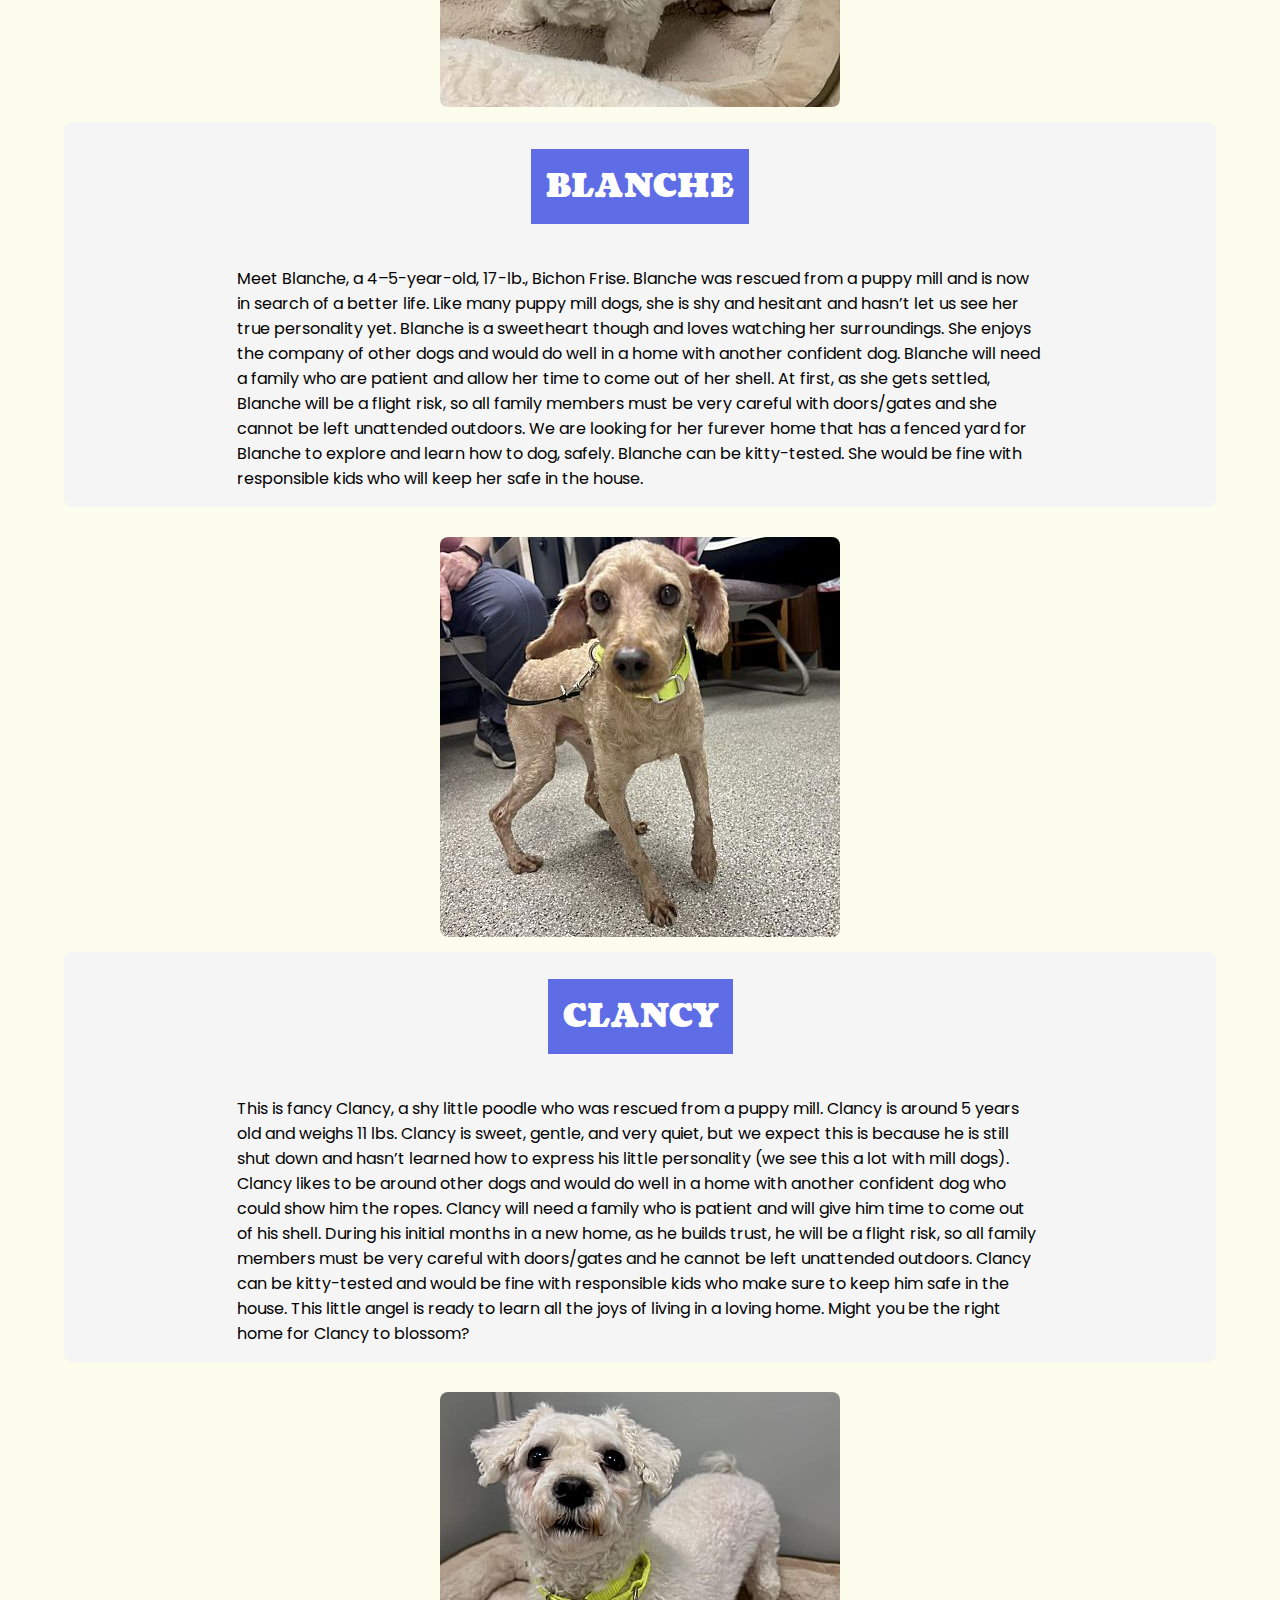
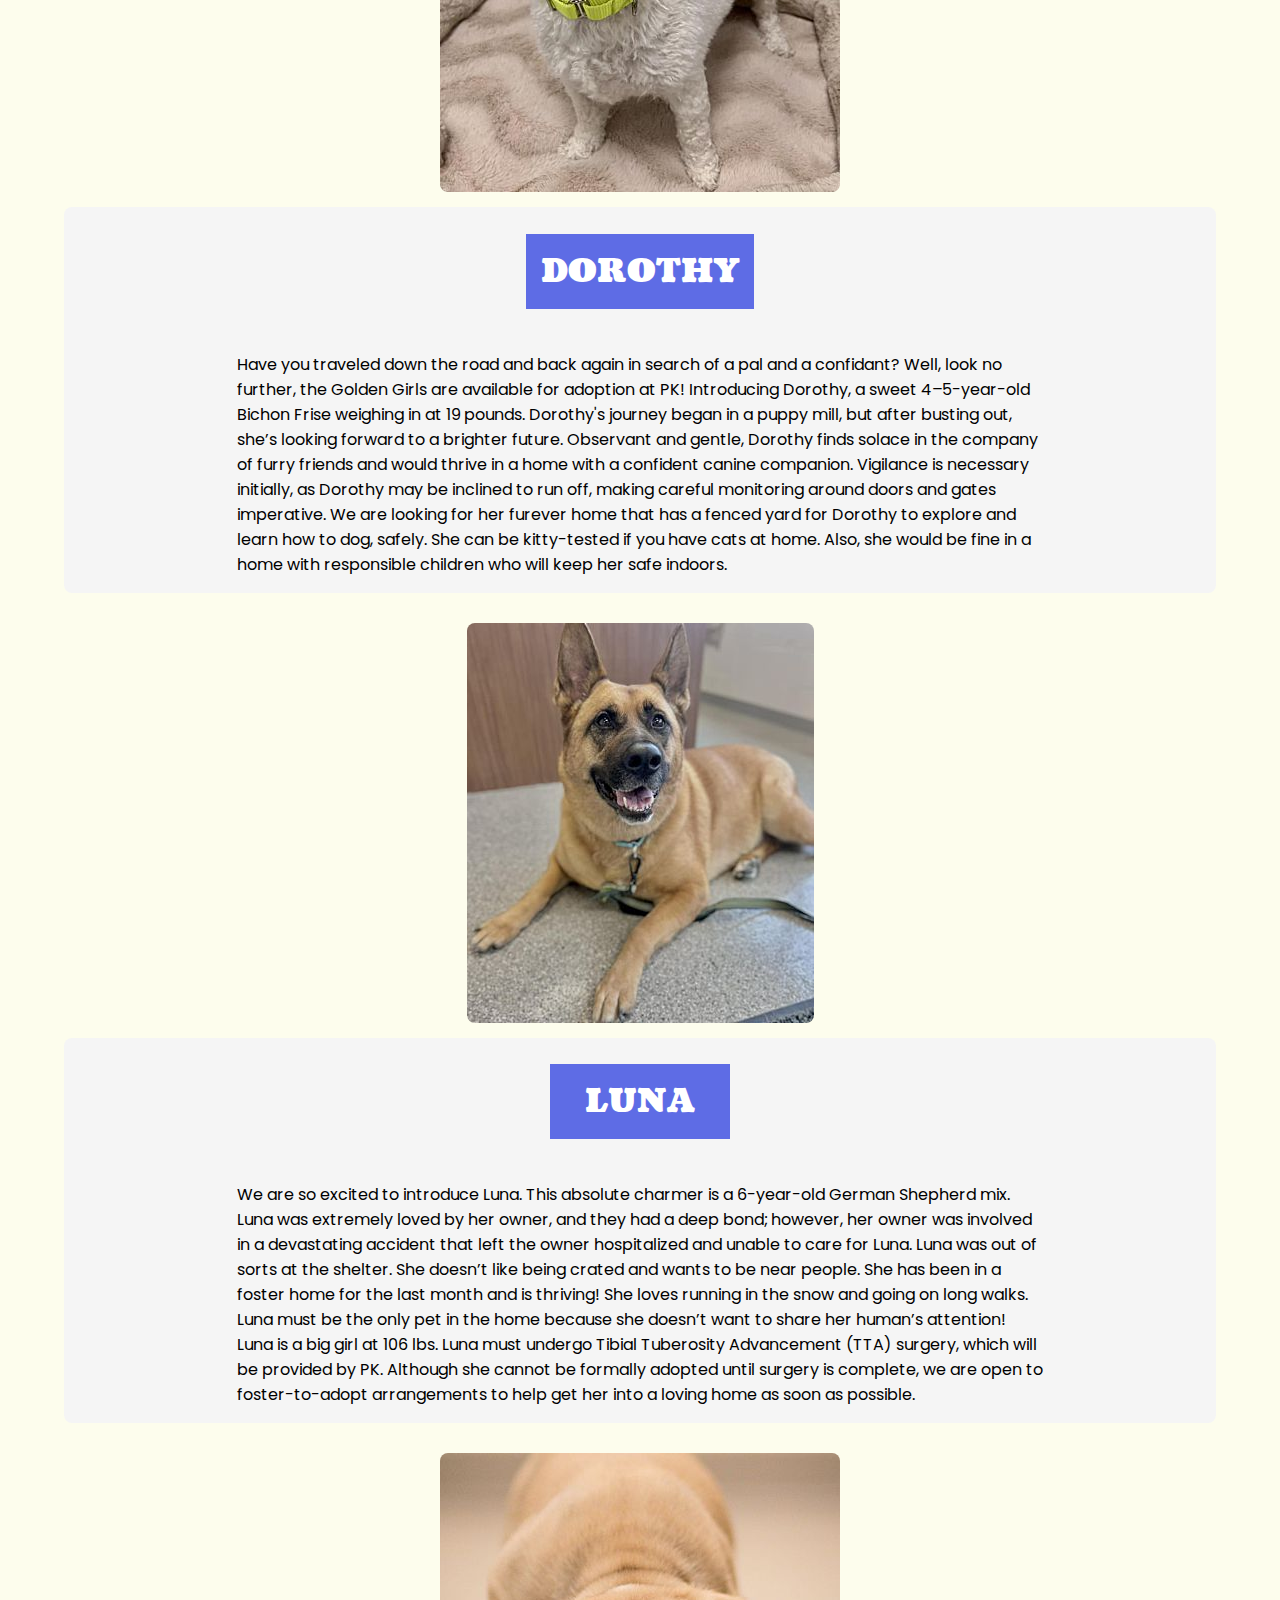
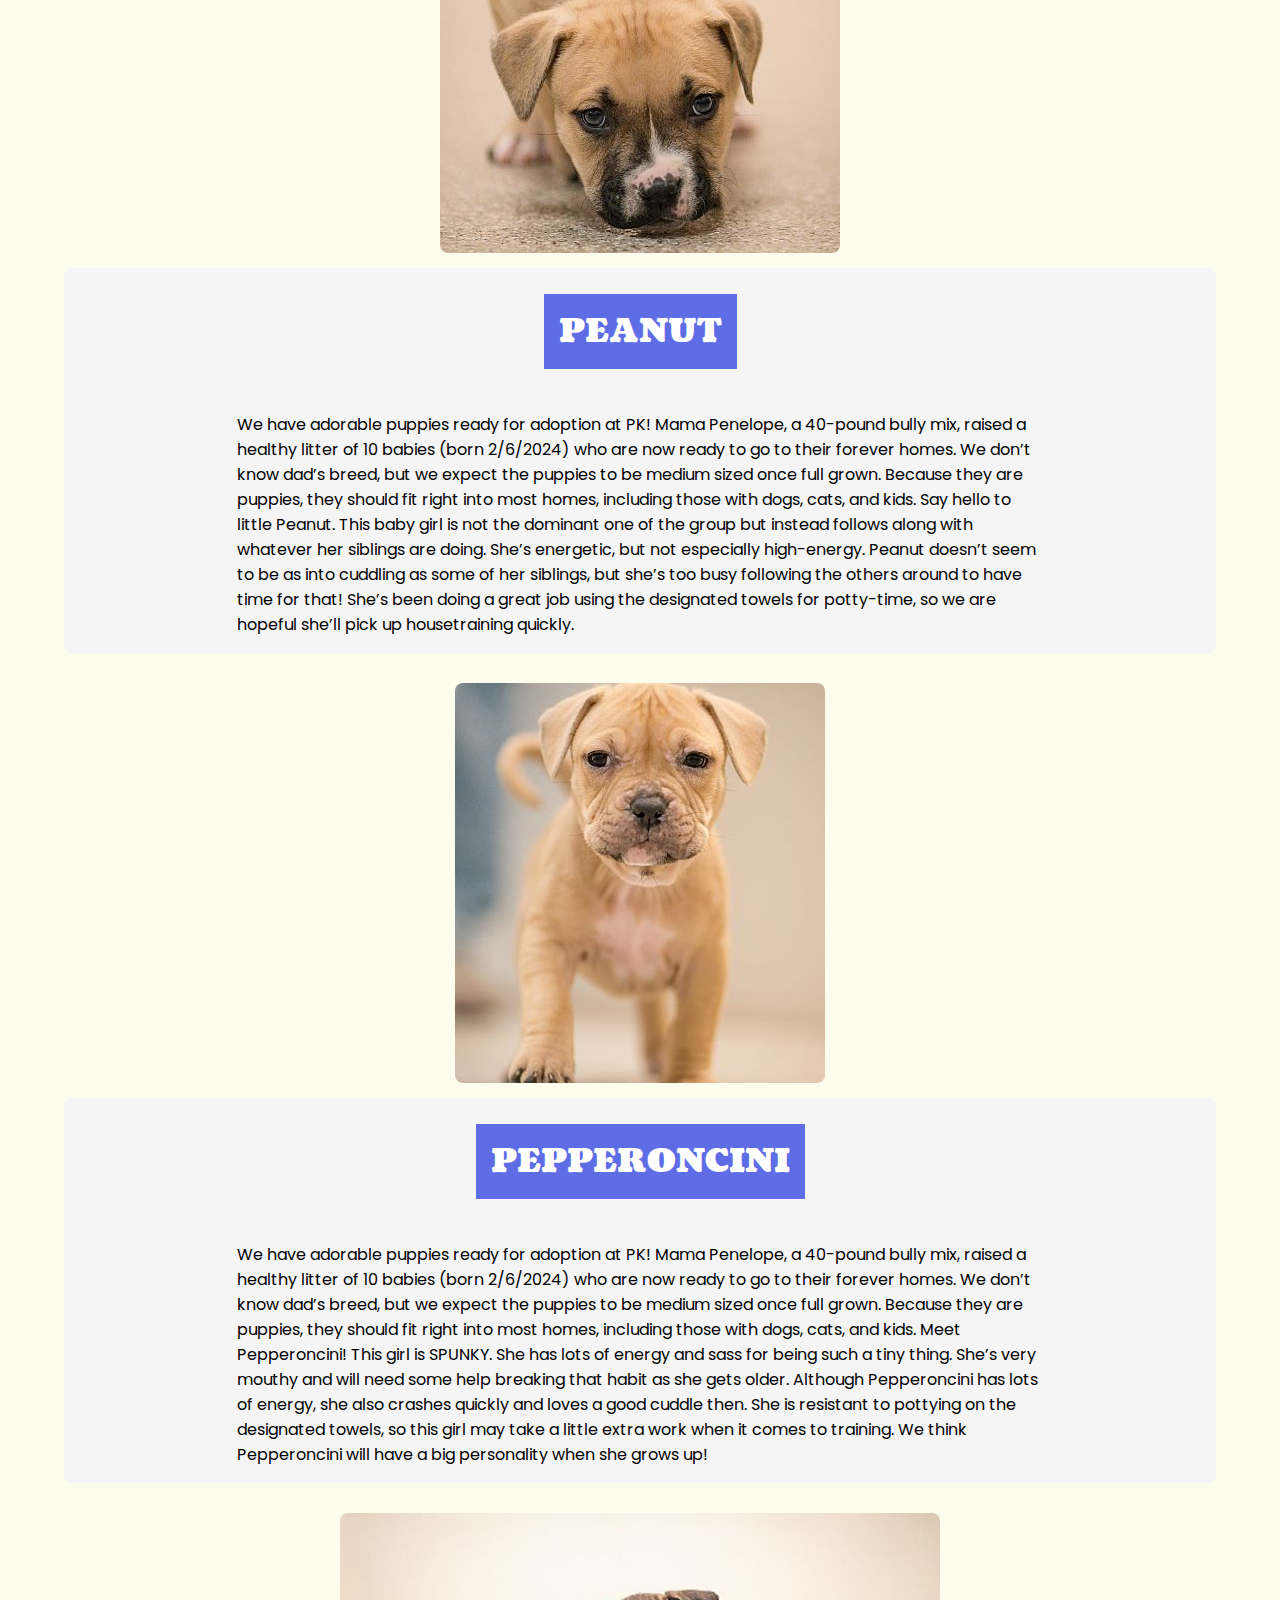
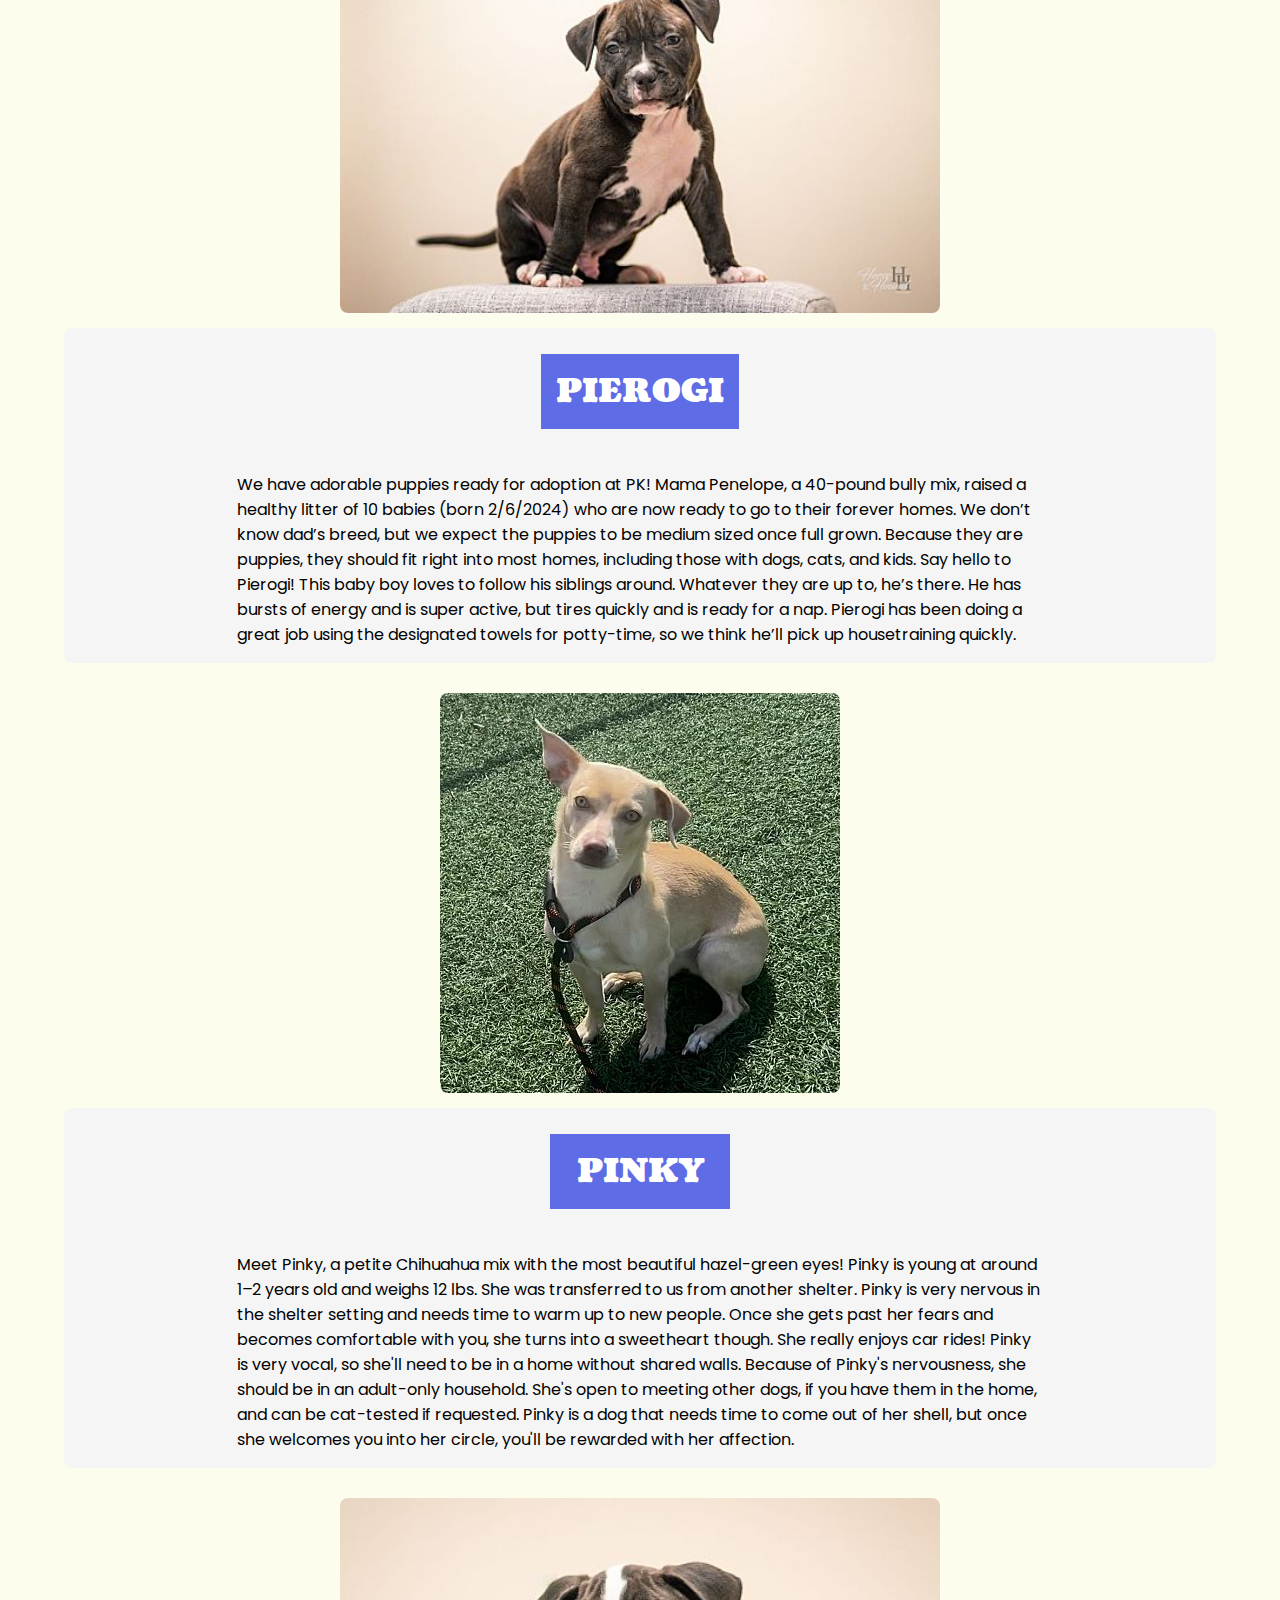
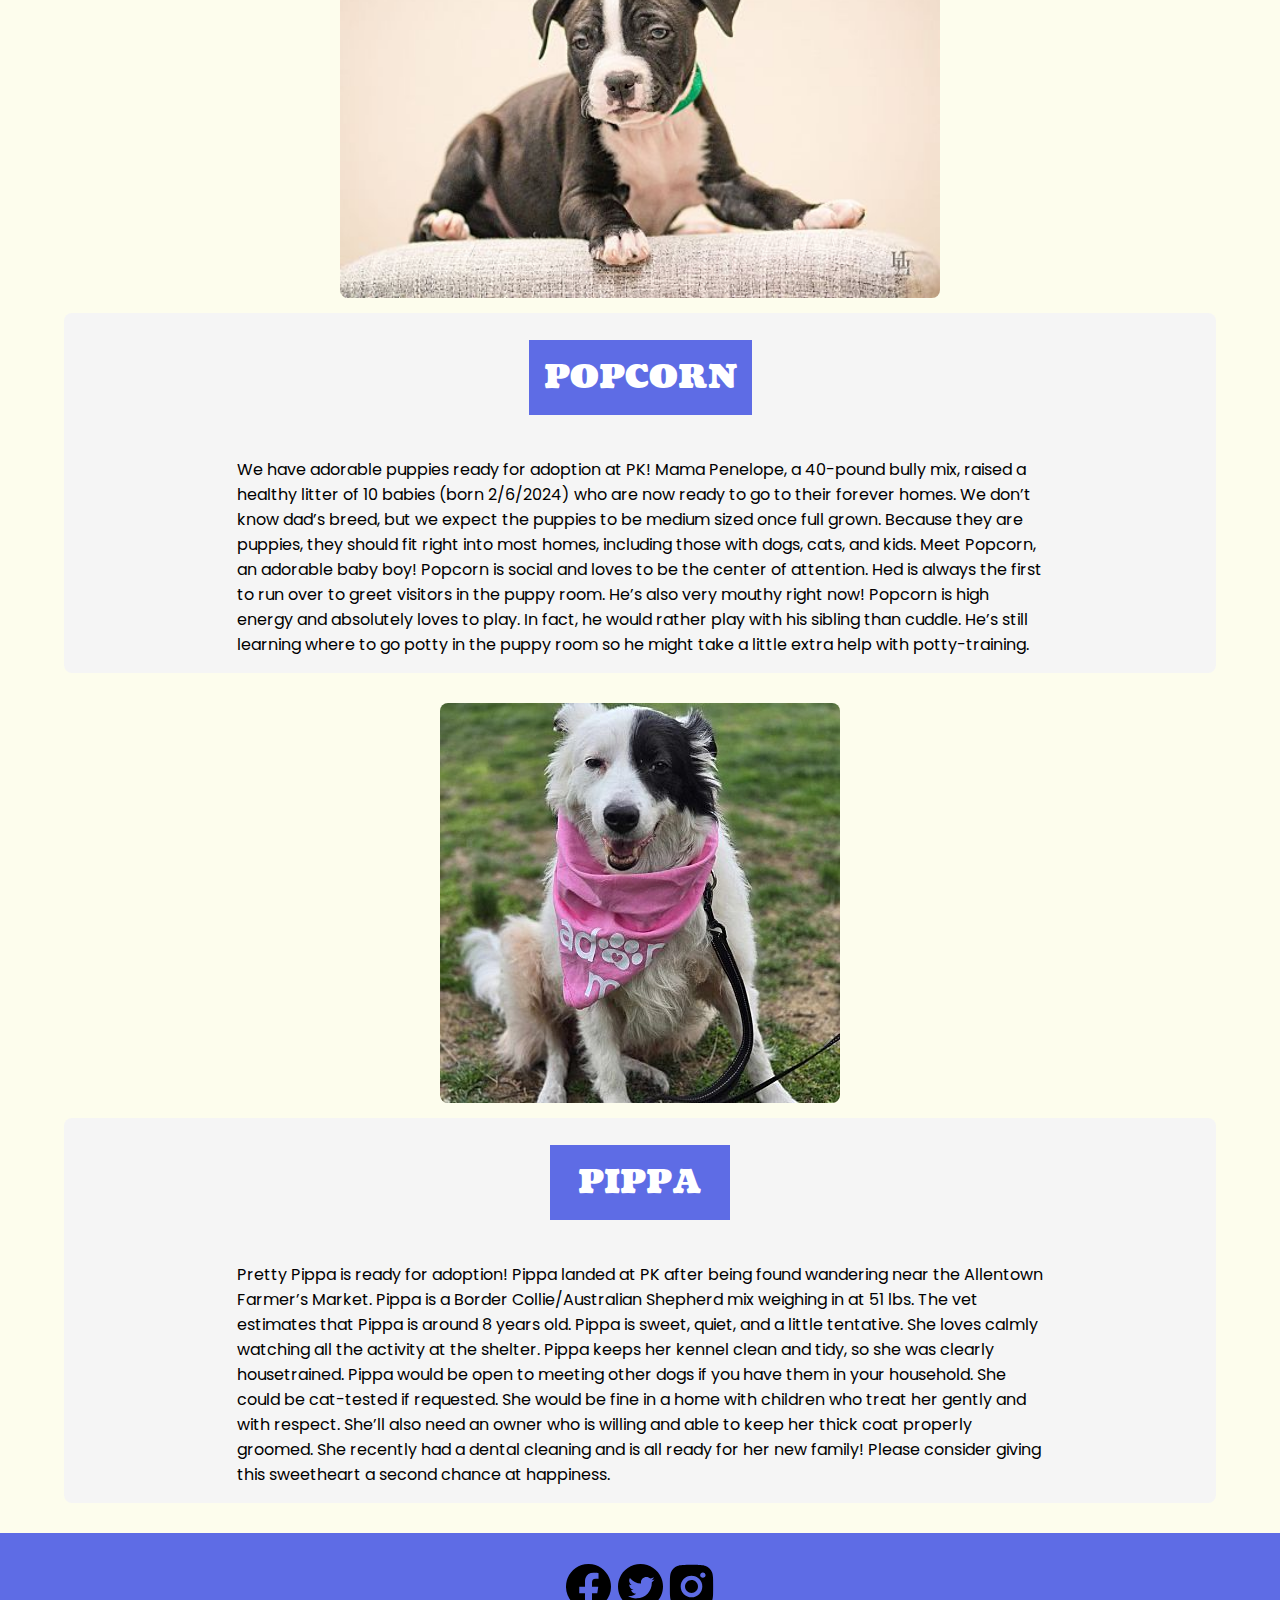
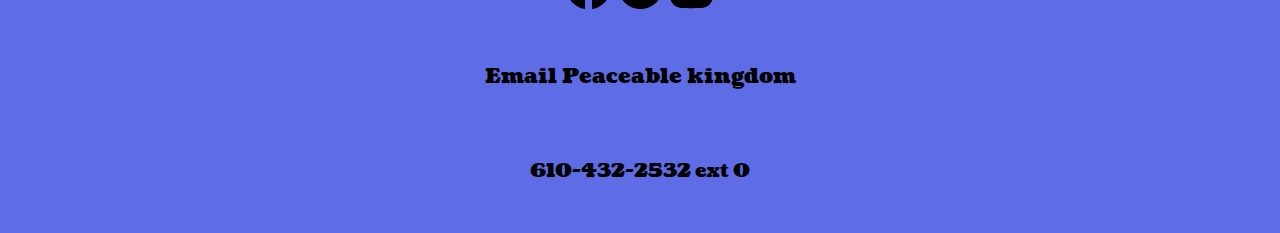
<file: dogs.html>
<!DOCTYPE html>
<html>

<head>
  <meta charset="utf-8">
  <meta name="viewport" content="width=device-width">
  <title>Peaceable Kingdom/dogs</title>
  <link href="style.css" rel="stylesheet" type="text/css" />
  <style>
  @import url('https://fonts.googleapis.com/css2?family=Coustard:wght@400;900&family=Poppins:ital,wght@0,100;0,200;0,300;0,400;0,500;0,600;0,700;0,800;0,900;1,100;1,200;1,300;1,400;1,500;1,600;1,700;1,800;1,900&display=swap')
  </style>

</head>

<body>
  <header>
    <div class="outer"><img src="images/PKCat 2.svg"/></div>
    <div class="inner"><img src="images/PKCat 1.svg"/></div>
    <div class="middle"><a href="index.html"><img src="images/Group 40.svg"/></a></div>
    <div class="inner"><img src="images/PKhamster 1.svg"/></div>
    <div class="outer"><img src="images/PKRabbit 1.svg"/></div>
  </header>

  <section class="heronav">
    <div class="heroimgdogs">
    </div>

    <nav class="desk-nav">

      <ul>
        <li>
          <a href="donate.html">
            DONATE
          </a>
        </li>
        <li>
          <a href="dogs.html">
            DOGS
          </a>
        </li>
        <li>
          <a href="cats.html">
            CATS
          </a>    
        </li>
        <li>
          <a href="bunnies.html">
            BUNNIES
          </a>    
        </li>
        <li>
          <a href="guineas.html">
            GUINEAS
          </a>
        </li>
        <li>
          <a href="stories.html">
            STORIES
          </a>
        </li>
        <li>
          <a href="contacts.html">
            CONTACTS
          </a>  
        </li>
      </ul>

    </nav>

    <div id="moble-nav" class="overlay">

      <!-- Button to close the overlay navigation -->
      <a href="javascript:void(0)" class="closebtn" onclick="closeNav()">&times;</a>

      <!-- Overlay content -->
      <div class="overlay-content">
        <a href="donate.html">DONATE</a>
        <a href="dogs.html">DOGS</a>
        <a href="cats.html">CATS</a>
        <a href="bunnies.html">BUNNIES</a>
        <a href="guineas.html">GUINEAS</a>
        <a href="stories.html">STORIES</a>
        <a href="contacts.html">CONTACTS</a>
      </div>

    </div>
    <div class="overlayOpen">
    <span onclick="openNav()"><img src="images/burger.svg"/></span>
    </div>
  </section>

  <h1>
    “Find <span class="green">A Friend</span> to Spend Your Life With”
  </h1>

  <section class="container">
    <div class="adoptioninfo">
      <h2>ADOPTION INFO</h2>

      <p>OPEN HOUSE HOURS: Saturdays, 12-3 at our shelter, 1049 MacArthur Road, Whitehall, PA 18052 - Appointments will be made with approved applicants who cannot come during Open House.
        <br>
        *ALL INFORMATION ON APPLICATIONS MUST BE FILLED IN, or the application will not be processed. Please specify what dog you want to adopt and be sure to check your email/spam folder for additional information once you submit your application.
        <br>
        *ALL DOGS, CATS, AND BUNNIES IN THE HOME MUST BE SPAYED/NEUTERED AND UP TO DATE WITH VACCINES to apply.
      </p> 
      
      <button><a href="https://forms.zohopublic.com/peaceablekingdom/form/2019CanineFosterandAdoptionApplication/formperma/czylSJyJTPszf0AyeO0AwA8Gq3o5CXndfNL93w0fHNY">ONLINE APPLICATION</a></button>
      
      <p>Adult dog adoptions include spay/neuter, vaccines (Rabies, Distemper and Bordetella) microchip, 4dx, fecal, dewormer and flea preventative. Puppy adoptions include spay/neuter, vaccines appropriate for age, microchip, fecal, dewormer and flea preventative.  Any animal that has not been spayed or neutered prior to adoption must have arrangements made to perform this required surgery. A $50 spay/neuter deposit is required if an animal is not spayed or neutered. This deposit will be returned to the adopter once the dog is spayed/neutered.</p>
      <h4>Adoption fees are $175 to $400</h4>
        <ul>
          <li>$175 for large senior dogs (8+ years)</li>

          <li>$200 for small senior dogs (10+ years)</li>

          <li>$300 for adults one year or older</li>

          <li>$400 for puppies under one year</li>

          <li>Bonded Pair - Varies on Age</li>
        </ul>

      <h5>ADOPTION FEE (S) ARE NOT REFUNDABLE</h5>
    </div>
  </section>

  <section class="container">
    <div class="bodycopy">
      <h2>ANNIE</h2>

      <p>Meet sweet Annie, who was returned to PK after being adopted years ago. Sadly her owner went into a nursing home, so Annie is in search of a family with whom to spend the next chapter of her life. Annie is an 8-year-old pitbull mix. She currently weighs 84 lbs but very much needs to lose weight, so she will need to be in a home that will prioritize a healthy diet and exercise. Annie is very friendly and easy-going. We are unsure of how she is with other dogs or cats, but Annie can live in a home with children. She currently has a skin infection but is on antibiotics to treat it.
      </p>
    </div>
    
    <div class="bodyimg">
      <img src="images/annie.jpg"/>
    </div>
  </section>

  <section class="containerNoR">

    <div class="bodyimg">
      <img src="images/augustDog.jpg"/>
    </div>
    
    <div class="bodycopy">
      <h2>AUGUST</h2>

      <p>This is August, a friendly husky mix who is ready to find herself a new family! August is 3 years old, weighs 47 lbs., and was surrendered to PK after a family member became allergic to her. August is friendly and outgoing. She gets along with small dogs, some bigger dogs (she’s a bit more selective with larger breeds), and has spent time around children of all ages. She can be cat-tested if requested. August walks well on a leash, is house- and crate-trained, and knows multiple commands. One of her eyes was injured when she was a newborn puppy, but the injury doesn’t bother her. August is a great family dog and would fit right into lots of homes!
      </p>
    </div>
  </section>

  <section class="container">
    <div class="bodycopy">
      <h2>BLANCHE</h2>

      <p> Meet Blanche, a 4–5-year-old, 17-lb., Bichon Frise. Blanche was rescued from a puppy mill and is now in search of a better life. Like many puppy mill dogs, she is shy and hesitant and hasn’t let us see her true personality yet. Blanche is a sweetheart though and loves watching her surroundings. She enjoys the company of other dogs and would do well in a home with another confident dog. Blanche will need a family who are patient and allow her time to come out of her shell. At first, as she gets settled, Blanche will be a flight risk, so all family members must be very careful with doors/gates and she cannot be left unattended outdoors. We are looking for her furever home that has a fenced yard for Blanche to explore and learn how to dog, safely. Blanche can be kitty-tested. She would be fine with responsible kids who will keep her safe in the house.
      </p>
    </div>

    <div class="bodyimg">
      <img src="images/blanch.jpg"/>
    </div>
  </section>

  <section class="containerNoR">

    <div class="bodyimg">
      <img src="images/clansy.jpg"/>
    </div>

    <div class="bodycopy">
      <h2>CLANCY</h2>

      <p>This is fancy Clancy, a shy little poodle who was rescued from a puppy mill. Clancy is around 5 years old and weighs 11 lbs. Clancy is sweet, gentle, and very quiet, but we expect this is because he is still shut down and hasn’t learned how to express his little personality (we see this a lot with mill dogs). Clancy likes to be around other dogs and would do well in a home with another confident dog who could show him the ropes. Clancy will need a family who is patient and will give him time to come out of his shell. During his initial months in a new home, as he builds trust, he will be a flight risk, so all family members must be very careful with doors/gates and he cannot be left unattended outdoors. Clancy can be kitty-tested and would be fine with responsible kids who make sure to keep him safe in the house. This little angel is ready to learn all the joys of living in a loving home. Might you be the right home for Clancy to blossom?
      </p>
    </div>
  </section>

  <section class="container">
    <div class="bodycopy">
      <h2>DOROTHY</h2>

      <p> Have you traveled down the road and back again in search of a pal and a confidant? Well, look no further, the Golden Girls are available for adoption at PK! Introducing Dorothy, a sweet 4–5-year-old Bichon Frise weighing in at 19 pounds. Dorothy's journey began in a puppy mill, but after busting out, she’s looking forward to a brighter future. Observant and gentle, Dorothy finds solace in the company of furry friends and would thrive in a home with a confident canine companion. Vigilance is necessary initially, as Dorothy may be inclined to run off, making careful monitoring around doors and gates imperative. We are looking for her furever home that has a fenced yard for Dorothy to explore and learn how to dog, safely. She can be kitty-tested if you have cats at home. Also, she would be fine in a home with responsible children who will keep her safe indoors.
      </p>
    </div>

    <div class="bodyimg">
      <img src="images/dorothy.jpg"/>
    </div>
  </section>

  <section class="containerNoR">

    <div class="bodyimg">
      <img src="images/lunaDog.jpg"/>
    </div>

    <div class="bodycopy">
      <h2>LUNA</h2>

      <p>We are so excited to introduce Luna. This absolute charmer is a 6-year-old German Shepherd mix. Luna was extremely loved by her owner, and they had a deep bond; however, her owner was involved in a devastating accident that left the owner hospitalized and unable to care for Luna. Luna was out of sorts at the shelter. She doesn’t like being crated and wants to be near people. She has been in a foster home for the last month and is thriving! She loves running in the snow and going on long walks. Luna must be the only pet in the home because she doesn’t want to share her human’s attention! Luna is a big girl at 106 lbs. Luna must undergo Tibial Tuberosity Advancement (TTA) surgery, which will be provided by PK. Although she cannot be formally adopted until surgery is complete, we are open to foster-to-adopt arrangements to help get her into a loving home as soon as possible.
      </p>
    </div>
  </section>

  <section class="container">
    <div class="bodycopy">
      <h2>PEANUT</h2>

      <p> We have adorable puppies ready for adoption at PK! Mama Penelope, a 40-pound bully mix, raised a healthy litter of 10 babies (born 2/6/2024) who are now ready to go to their forever homes. We don’t know dad’s breed, but we expect the puppies to be medium sized once full grown. Because they are puppies, they should fit right into most homes, including those with dogs, cats, and kids. Say hello to little Peanut. This baby girl is not the dominant one of the group but instead follows along with whatever her siblings are doing. She’s energetic, but not especially high-energy. Peanut doesn’t seem to be as into cuddling as some of her siblings, but she’s too busy following the others around to have time for that! She’s been doing a great job using the designated towels for potty-time, so we are hopeful she’ll pick up housetraining quickly.
      </p>
    </div>

    <div class="bodyimg">
      <img src="images/peanut.jpg"/>
    </div>
  </section>

  <section class="containerNoR">

    <div class="bodyimg">
      <img src="images/Pepperoncini.jpg"/>
    </div>

    <div class="bodycopy">
      <h2>PEPPERONCINI</h2>

      <p>We have adorable puppies ready for adoption at PK! Mama Penelope, a 40-pound bully mix, raised a healthy litter of 10 babies (born 2/6/2024) who are now ready to go to their forever homes. We don’t know dad’s breed, but we expect the puppies to be medium sized once full grown. Because they are puppies, they should fit right into most homes, including those with dogs, cats, and kids. Meet Pepperoncini! This girl is SPUNKY. She has lots of energy and sass for being such a tiny thing. She’s very mouthy and will need some help breaking that habit as she gets older. Although Pepperoncini has lots of energy, she also crashes quickly and loves a good cuddle then. She is resistant to pottying on the designated towels, so this girl may take a little extra work when it comes to training. We think Pepperoncini will have a big personality when she grows up!
      </p>
    </div>
  </section>

  <section class="container">
    <div class="bodycopy">
      <h2>PIEROGI</h2>

      <p> We have adorable puppies ready for adoption at PK! Mama Penelope, a 40-pound bully mix, raised a healthy litter of 10 babies (born 2/6/2024) who are now ready to go to their forever homes. We don’t know dad’s breed, but we expect the puppies to be medium sized once full grown. Because they are puppies, they should fit right into most homes, including those with dogs, cats, and kids. Say hello to Pierogi! This baby boy loves to follow his siblings around. Whatever they are up to, he’s there. He has bursts of energy and is super active, but tires quickly and is ready for a nap. Pierogi has been doing a great job using the designated towels for potty-time, so we think he’ll pick up housetraining quickly.
      </p>
    </div>

    <div class="bodyimg">
      <img src="images/Pierogi.jpg"/>
    </div>
  </section>

  <section class="containerNoR">

    <div class="bodyimg">
      <img src="images/pinky.jpg"/>
    </div>

    <div class="bodycopy">
      <h2>PINKY</h2>

      <p>Meet Pinky, a petite Chihuahua mix with the most beautiful hazel-green eyes! Pinky is young at around 1–2 years old and weighs 12 lbs. She was transferred to us from another shelter. Pinky is very nervous in the shelter setting and needs time to warm up to new people. Once she gets past her fears and becomes comfortable with you, she turns into a sweetheart though. She really enjoys car rides! Pinky is very vocal, so she'll need to be in a home without shared walls. Because of Pinky's nervousness, she should be in an adult-only household. She's open to meeting other dogs, if you have them in the home, and can be cat-tested if requested. Pinky is a dog that needs time to come out of her shell, but once she welcomes you into her circle, you'll be rewarded with her affection. 
      </p>
    </div>
  </section>

  <section class="container">
    <div class="bodycopy">
      <h2>POPCORN</h2>

      <p>We have adorable puppies ready for adoption at PK! Mama Penelope, a 40-pound bully mix, raised a healthy litter of 10 babies (born 2/6/2024) who are now ready to go to their forever homes. We don’t know dad’s breed, but we expect the puppies to be medium sized once full grown. Because they are puppies, they should fit right into most homes, including those with dogs, cats, and kids. Meet Popcorn, an adorable baby boy! Popcorn is social and loves to be the center of attention. Hed is always the first to run over to greet visitors in the puppy room. He’s also very mouthy right now! Popcorn is high energy and absolutely loves to play. In fact, he would rather play with his sibling than cuddle. He’s still learning where to go potty in the puppy room so he might take a little extra help with potty-training.
      </p>
    </div>

    <div class="bodyimg">
      <img src="images/popcorn.jpg"/>
    </div>
  </section>

  <section class="containerNoR">

    <div class="bodyimg">
      <img src="images/pippa.jpg"/>
    </div>

    <div class="bodycopy">
      <h2>PIPPA</h2>

      <p>Pretty Pippa is ready for adoption! Pippa landed at PK after being found wandering near the Allentown Farmer’s Market. Pippa is a Border Collie/Australian Shepherd mix weighing in at 51 lbs. The vet estimates that Pippa is around 8 years old. Pippa is sweet, quiet, and a little tentative. She loves calmly watching all the activity at the shelter. Pippa keeps her kennel clean and tidy, so she was clearly housetrained. Pippa would be open to meeting other dogs if you have them in your household. She could be cat-tested if requested. She would be fine in a home with children who treat her gently and with respect. She’ll also need an owner who is willing and able to keep her thick coat properly groomed. She recently had a dental cleaning and is all ready for her new family! Please consider giving this sweetheart a second chance at happiness.
      </p>
    </div>
  </section>
  
  <footer>
    <h3><a href="tel:6104322532">610-432-2532 ext 0</a></h3>

    <h2><a href="mailto:info@lvpeaceablekingdom.info">Email Peaceable kingdom</a></h2>

    <div class="logos">
      <a href="https://www.facebook.com/people/Peaceable-Kingdom-Inc/100064856641308/"><img src="images/facebook.svg"/></a>
      <a href="https://twitter.com/pk_shelter"><img src="images/X.svg"/></a>
      <a href="https://www.instagram.com/peaceablekingdom/"><img src="images/insta.svg"/></a>
    </div>

  </footer>




  <script src="script.js"></script>
</body>

</html>
</file>
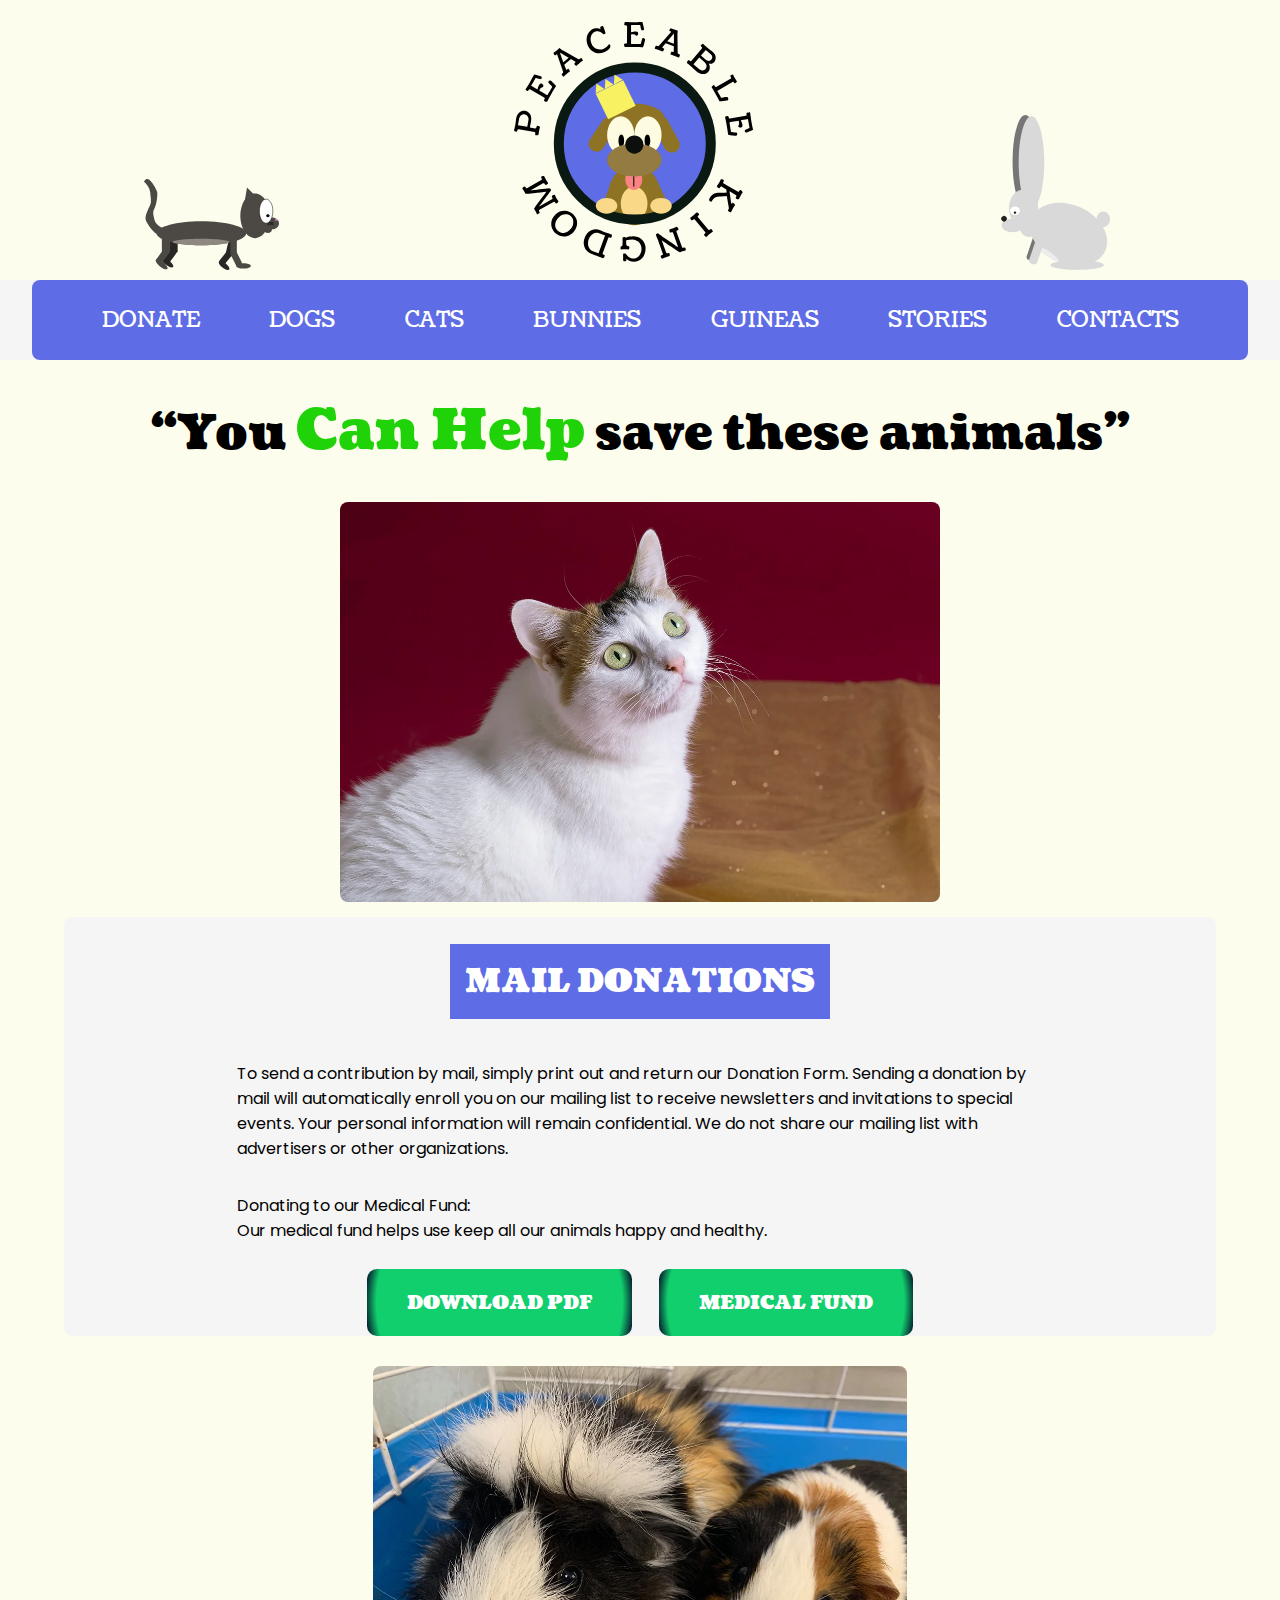
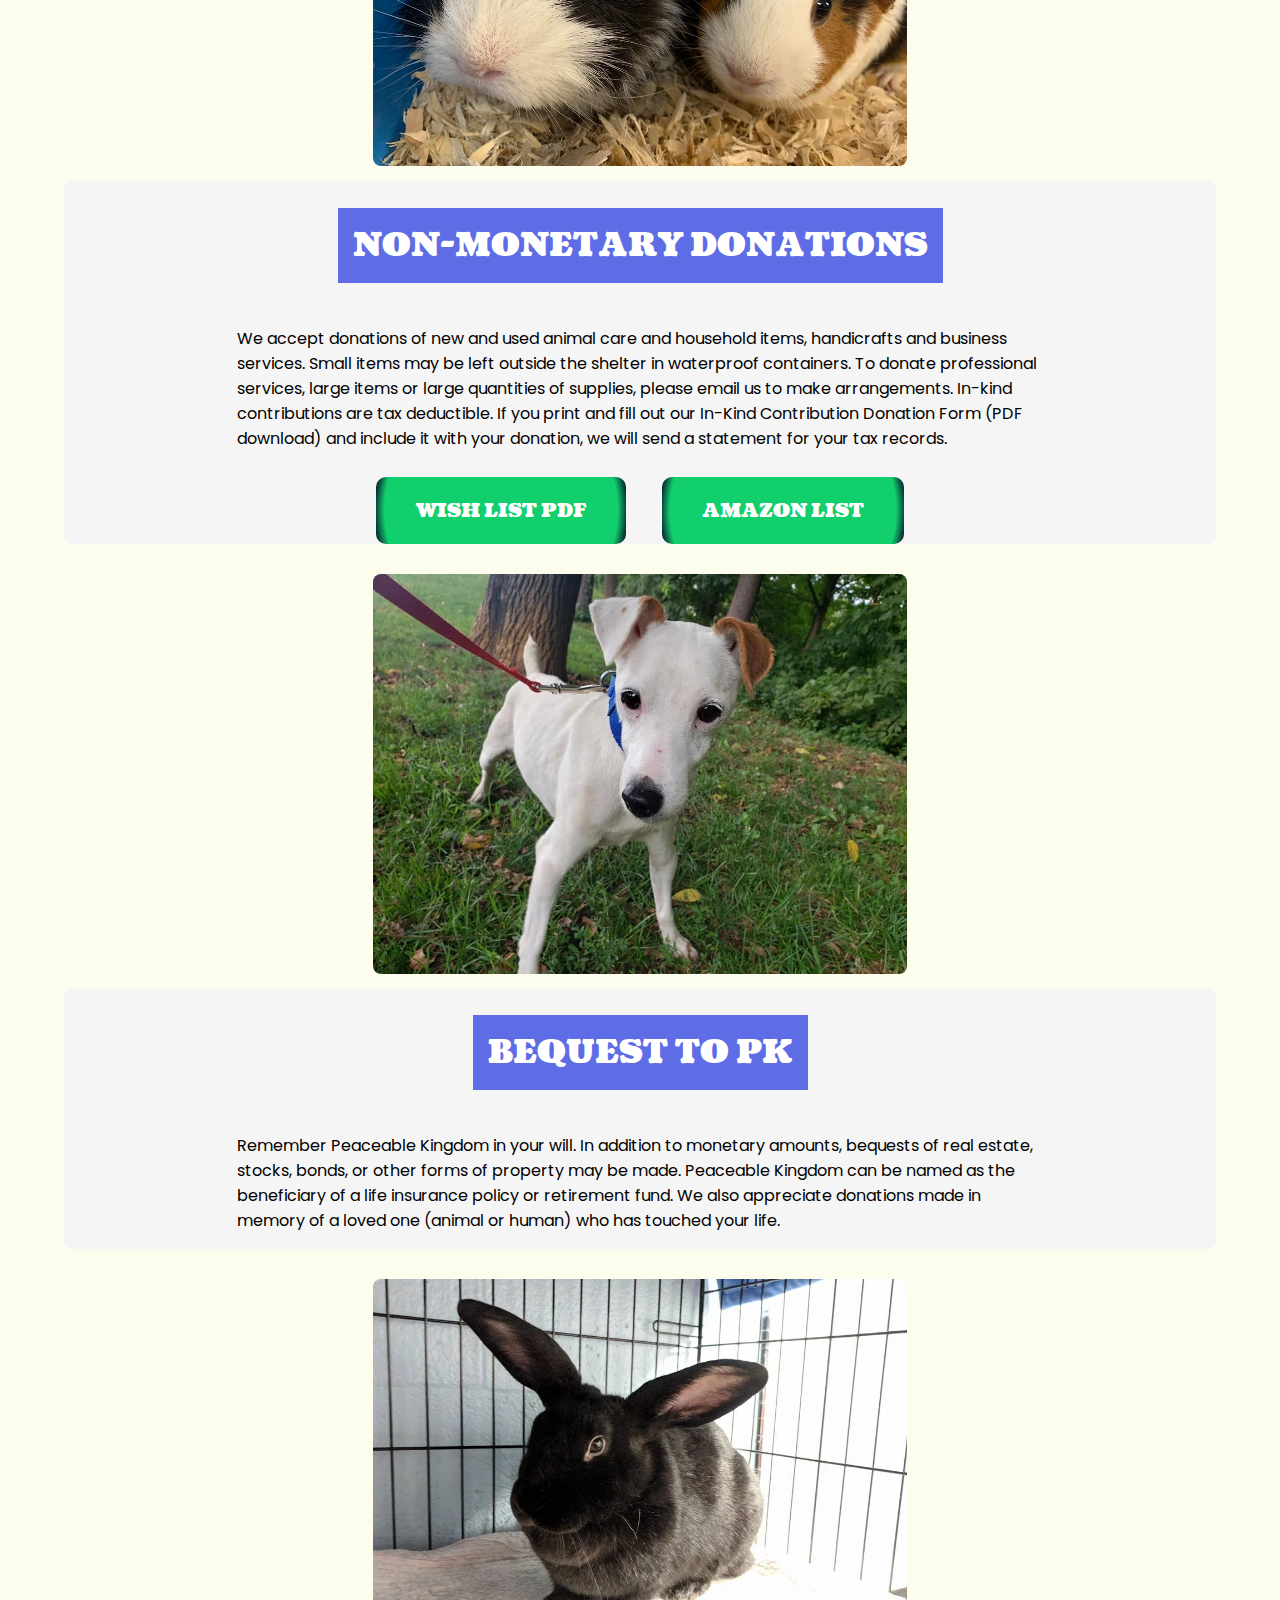
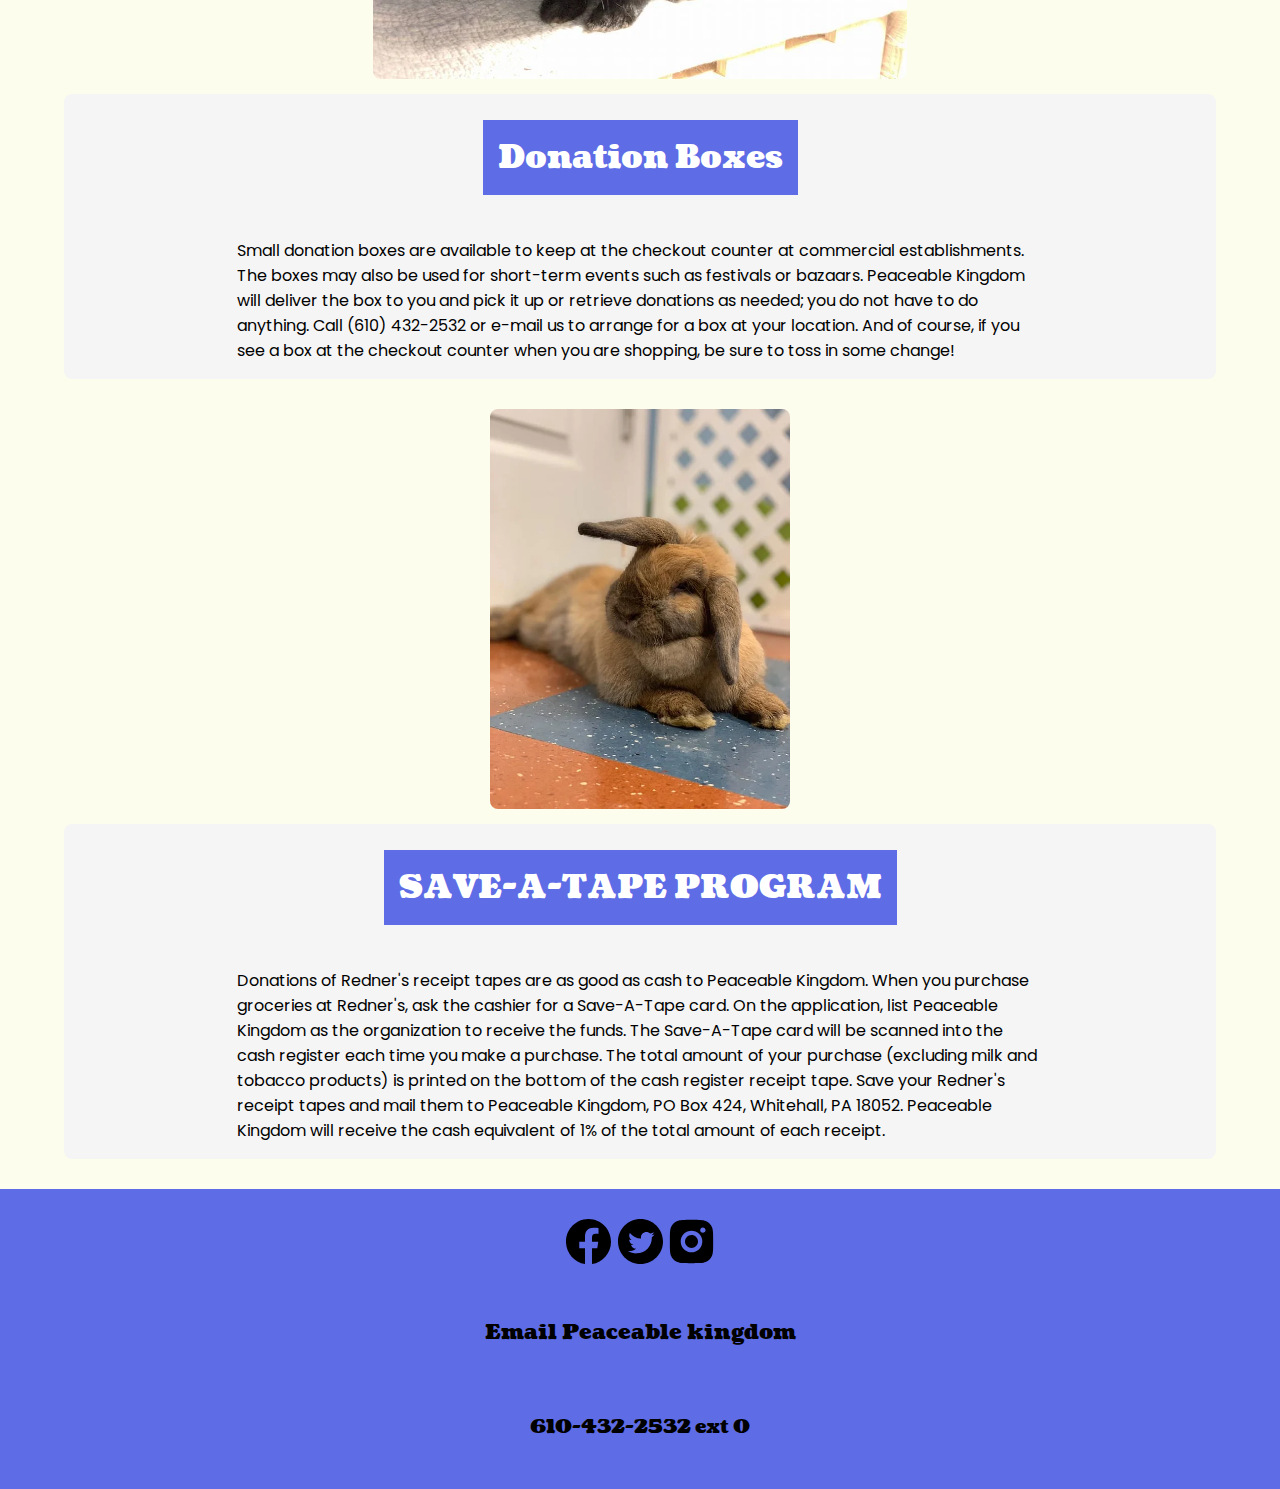
<file: donate.html>
<!DOCTYPE html>
<html>

<head>
  <meta charset="utf-8">
  <meta name="viewport" content="width=device-width">
  <title>Peaceable Kingdom/donate</title>
  <link href="style.css" rel="stylesheet" type="text/css" />
  <style>
  @import url('https://fonts.googleapis.com/css2?family=Coustard:wght@400;900&family=Poppins:ital,wght@0,100;0,200;0,300;0,400;0,500;0,600;0,700;0,800;0,900;1,100;1,200;1,300;1,400;1,500;1,600;1,700;1,800;1,900&display=swap')
  </style>

</head>

<body>
  <header>
    <div class="outer"><img src="images/PKCat 2.svg"/></div>
    <div class="inner"><img src="images/PKCat 1.svg"/></div>
    <div class="middle"><a href="index.html"><img src="images/Group 40.svg"/></a></div>
    <div class="inner"><img src="images/PKhamster 1.svg"/></div>
    <div class="outer"><img src="images/PKRabbit 1.svg"/></div>
  </header>

  <section class="heronav">
    <div class="heroimgdonate">
    </div>

    <nav class="desk-nav">

      <ul>
        <li>
          <a href="donate.html">
            DONATE
          </a>
        </li>
        <li>
          <a href="dogs.html">
            DOGS
          </a>
        </li>
        <li>
          <a href="cats.html">
            CATS
          </a>    
        </li>
        <li>
          <a href="bunnies.html">
            BUNNIES
          </a>    
        </li>
        <li>
          <a href="guineas.html">
            GUINEAS
          </a>
        </li>
        <li>
          <a href="stories.html">
            STORIES
          </a>
        </li>
        <li>
          <a href="contacts.html">
            CONTACTS
          </a>  
        </li>
      </ul>

    </nav>

    <div id="moble-nav" class="overlay">

      <!-- Button to close the overlay navigation -->
      <a href="javascript:void(0)" class="closebtn" onclick="closeNav()">&times;</a>

      <!-- Overlay content -->
      <div class="overlay-content">
        <a href="donate.html">DONATE</a>
        <a href="dogs.html">DOGS</a>
        <a href="cats.html">CATS</a>
        <a href="bunnies.html">BUNNIES</a>
        <a href="guineas.html">GUINEAS</a>
        <a href="stories.html">STORIES</a>
        <a href="contacts.html">CONTACTS</a>
      </div>

    </div>
    <div class="overlayOpen">
    <span onclick="openNav()"><img src="images/burger.svg"/></span>
    </div>
  </section>

  <h1>
    “You <a href="https://www.youtube.com/watch?v=9gspElv1yvc&t=12s"><span class="green">Can Help</span></a> save these animals”
  </h1>
  
  <section class="container">
    <div class="bodycopy">
      <h2>MAIL DONATIONS</h2>
        <p>
        To send a contribution by mail, simply print out and return our Donation Form. Sending a donation by mail will automatically enroll you on our mailing list to receive newsletters and invitations to special events. Your personal information will remain confidential. We do not share our mailing list with advertisers or other organizations.
        </p>
        <p>Donating to our Medical Fund:<br>
        Our medical fund helps use keep all our animals happy and healthy.
        </p>
      <div class="buttonbox">
      <button><a href="Resources/Receipt for goods -2021.pdf">DOWNLOAD PDF</a></button>
      <button><a href="https://peaceablekingdom.harnessgiving.org/donate/?checkout=4031&selected-method=one-time&amount=25&campaign_id=7092"> MEDICAL FUND</a></button>
      </div>
    </div>

    <div class="bodyimg">
      <img src="images/whitecat.webp"/>

    </div>
    
  </section>

  <section class="containerNoR">
    <div class="bodyimg">
      <img src="images/twoPigs.webp"/>

    </div>

    <div class="bodycopy">
      <h2>NON-MONETARY DONATIONS</h2>
          <p>
        We accept donations of new and used animal care and household items, handicrafts and business services. Small items may be left outside the shelter in waterproof containers. To donate professional services, large items or large quantities of supplies, please email us to make arrangements. In-kind contributions are tax deductible. If you print and fill out our In-Kind Contribution Donation Form (PDF download) and include it with your donation, we will send a statement for your tax records.
          </p>
      <div class="buttonbox">
      <button><a href="Resources/PK Wish list Winter 2023.pdf">WISH LIST PDF</a></button>
      <button><a href="https://www.amazon.com/hz/wishlist/ls/1LGZNXP4SEYFE?ref_=wl_share&fbclid=IwAR2YRjGG0T6oO3HWTrtG821d38tAI8i1ZCtamSvDiffKz3rFAu6aXQRulT8"> AMAZON LIST</a></button>
      </div>
    </div>

  </section>

  <section class="container">
    <div class="bodycopy">
      <h2>BEQUEST TO PK</h2>
        <p>
          Remember Peaceable Kingdom in your will. In addition to monetary amounts, bequests of real estate, stocks, bonds, or other forms of property may be made. Peaceable Kingdom can be named as the beneficiary of a life insurance policy or retirement fund. We also appreciate donations made in memory of a loved one (animal or human) who has touched your life.
        </p>
    </div>

    <div class="bodyimg">
      <img src="images/whitedog.webp"/>
    </div>

  </section>
  
  <section class="containerNoR">
    <div class="bodyimg">
      <img src="images/blackRabbit.webp"/>
    </div>

    <div class="bodycopy">
      <h2>Donation Boxes</h2>
          <p>
            Small donation boxes are available to keep at the checkout counter at commercial establishments. The boxes may also be used for short-term events such as festivals or bazaars. Peaceable Kingdom will deliver the box to you and pick it up or retrieve donations as needed; you do not have to do anything. Call (610) 432-2532 or e-mail us to arrange for a box at your location. And of course, if you see a box at the checkout counter when you are shopping, be sure to toss in some change!
          </p>        
    </div>

  </section>

  <section class="container">
    <div class="bodycopy">
      <h2>SAVE-A-TAPE PROGRAM</h2>
        <p>
          Donations of Redner's receipt tapes are as good as cash to Peaceable Kingdom. When you purchase groceries at Redner's, ask the cashier for a Save-A-Tape card. On the application, list Peaceable Kingdom as the organization to receive the funds. The Save-A-Tape card will be scanned into the cash register each time you make a purchase. The total amount of your purchase (excluding milk and tobacco products) is printed on the bottom of the cash register receipt tape. Save your Redner's receipt tapes and mail them to Peaceable Kingdom, PO Box 424, Whitehall, PA 18052. Peaceable Kingdom will receive the cash equivalent of 1% of the total amount of each receipt.
        </p>
    </div>

    <div class="bodyimg">
      <img src="images/brownRabbit.webp"/>
    </div>

  </section>

  <footer>
    <h3><a href="tel:6104322532">610-432-2532 ext 0</a></h3>

    <h2><a href="mailto:info@lvpeaceablekingdom.info">Email Peaceable kingdom</a></h2>

    <div class="logos">
      <a href="https://www.facebook.com/people/Peaceable-Kingdom-Inc/100064856641308/"><img src="images/facebook.svg"/></a>
      <a href="https://twitter.com/pk_shelter"><img src="images/X.svg"/></a>
      <a href="https://www.instagram.com/peaceablekingdom/"><img src="images/insta.svg"/></a>
    </div>

  </footer>




  <script src="script.js"></script>
</body>

</html>
</file>
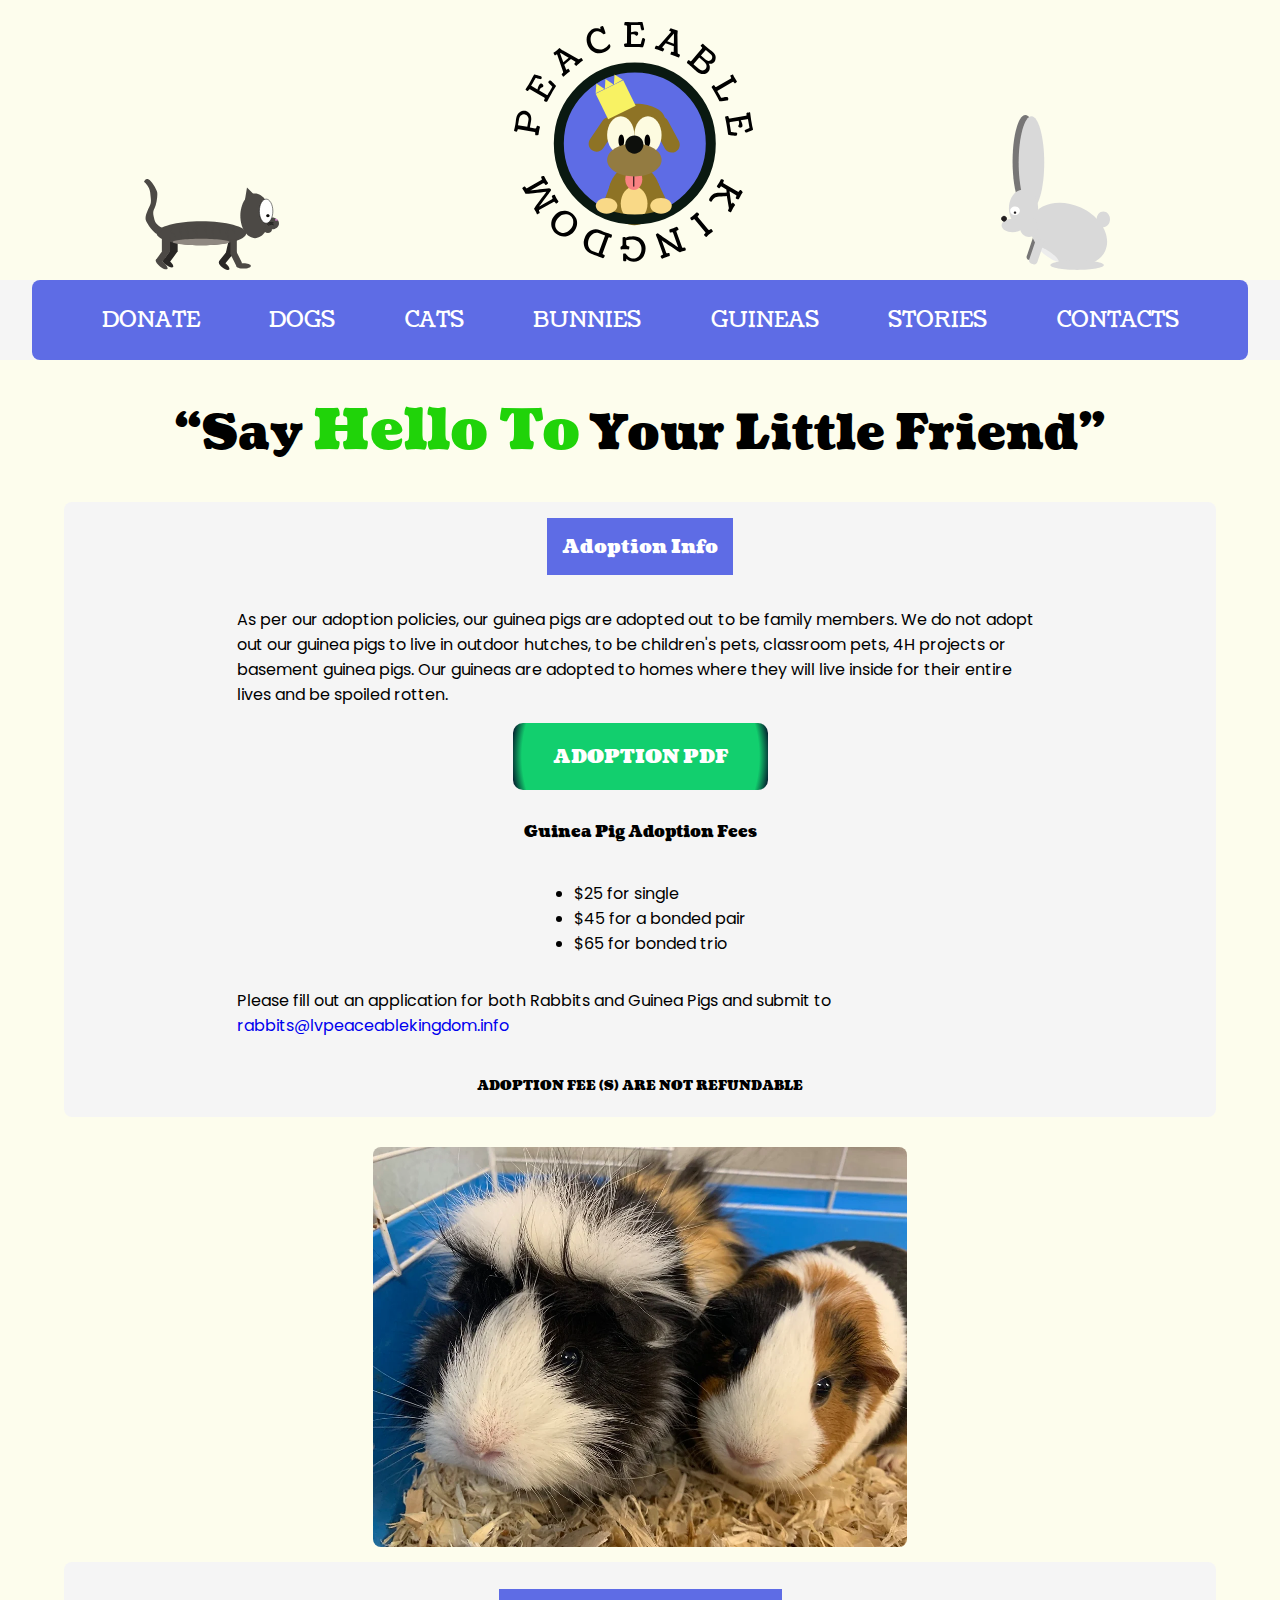
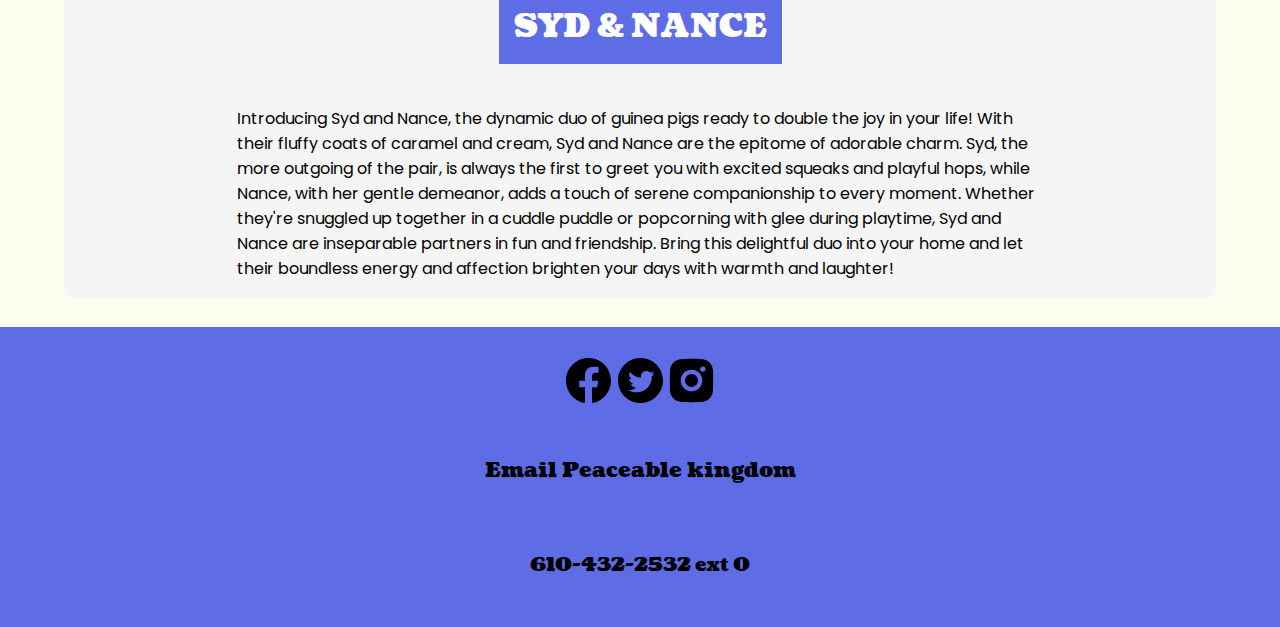
<file: guineas.html>
<!DOCTYPE html>
<html>

<head>
  <meta charset="utf-8">
  <meta name="viewport" content="width=device-width">
  <title>Peaceable Kingdom/guineas</title>
  <link href="style.css" rel="stylesheet" type="text/css" />
  <style>
  @import url('https://fonts.googleapis.com/css2?family=Coustard:wght@400;900&family=Poppins:ital,wght@0,100;0,200;0,300;0,400;0,500;0,600;0,700;0,800;0,900;1,100;1,200;1,300;1,400;1,500;1,600;1,700;1,800;1,900&display=swap')
  </style>

</head>

<body>
  <header>
    <div class="outer"><img src="images/PKCat 2.svg"/></div>
    <div class="inner"><img src="images/PKCat 1.svg"/></div>
    <div class="middle"><a href="index.html"><img src="images/Group 40.svg"/></a></div>
    <div class="inner"><img src="images/PKhamster 1.svg"/></div>
    <div class="outer"><img src="images/PKRabbit 1.svg"/></div>
  </header>

  <section class="heronav">
    <div class="heroimgguineas">
    </div>

    <nav class="desk-nav">

      <ul>
        <li>
          <a href="donate.html">
            DONATE
          </a>
        </li>
        <li>
          <a href="dogs.html">
            DOGS
          </a>
        </li>
        <li>
          <a href="cats.html">
            CATS
          </a>    
        </li>
        <li>
          <a href="bunnies.html">
            BUNNIES
          </a>    
        </li>
        <li>
          <a href="guineas.html">
            GUINEAS
          </a>
        </li>
        <li>
          <a href="stories.html">
            STORIES
          </a>
        </li>
        <li>
          <a href="contacts.html">
            CONTACTS
          </a>  
        </li>
      </ul>

    </nav>

    <div id="moble-nav" class="overlay">

      <!-- Button to close the overlay navigation -->
      <a href="javascript:void(0)" class="closebtn" onclick="closeNav()">&times;</a>

      <!-- Overlay content -->
      <div class="overlay-content">
        <a href="donate.html">DONATE</a>
        <a href="dogs.html">DOGS</a>
        <a href="cats.html">CATS</a>
        <a href="bunnies.html">BUNNIES</a>
        <a href="guineas.html">GUINEAS</a>
        <a href="stories.html">STORIES</a>
        <a href="contacts.html">CONTACTS</a>
      </div>

    </div>
    <div class="overlayOpen">
    <span onclick="openNav()"><img src="images/burger.svg"/></span>
    </div>
  </section>
    
  <h1>
    “Say <span class="green">Hello To</span> Your Little Friend”
  </h1>

  <section class="container">
    <div class="adoptioninfo">
      <h2>Adoption Info</h2>

      <p>As per our adoption policies, our guinea pigs are adopted out to be family members. We do not adopt out our guinea pigs to live in outdoor hutches, to be children's pets, classroom pets, 4H projects or basement guinea pigs. Our guineas are adopted to homes where they will live inside for their entire lives and be spoiled rotten.
      </p> 

      <button><a href="Resources/GUINEA PIG.pdf">ADOPTION PDF</a></button>

      <h4>Guinea Pig Adoption Fees</h4>
        <ul>
          <li>$25 for single</li>

          <li>$45 for a bonded pair</li>

          <li>$65 for bonded trio</li>
        </ul>

      <p>Please fill out an application for both Rabbits and Guinea Pigs and submit to <a href="mailto:rabbits@lvpeaceablekingdom.info">rabbits@lvpeaceablekingdom.info</a></p>

      <h5>ADOPTION FEE (S) ARE NOT REFUNDABLE</h5>
    </div>
  </section>

  <section class="container">
    <div class="bodycopy">
      <h2>SYD & NANCE</h2>

      <p>Introducing Syd and Nance, the dynamic duo of guinea pigs ready to double the joy in your life! With their fluffy coats of caramel and cream, Syd and Nance are the epitome of adorable charm. Syd, the more outgoing of the pair, is always the first to greet you with excited squeaks and playful hops, while Nance, with her gentle demeanor, adds a touch of serene companionship to every moment. Whether they're snuggled up together in a cuddle puddle or popcorning with glee during playtime, Syd and Nance are inseparable partners in fun and friendship. Bring this delightful duo into your home and let their boundless energy and affection brighten your days with warmth and laughter!
      </p>
    </div>

    <div class="bodyimg">
      <img src="images/twoPigs.webp"/>
    </div>
  </section>

  <footer>
    <h3><a href="tel:6104322532">610-432-2532 ext 0</a></h3>

    <h2><a href="mailto:info@lvpeaceablekingdom.info">Email Peaceable kingdom</a></h2>

    <div class="logos">
      <a href="https://www.facebook.com/people/Peaceable-Kingdom-Inc/100064856641308/"><img src="images/facebook.svg"/></a>
      <a href="https://twitter.com/pk_shelter"><img src="images/X.svg"/></a>
      <a href="https://www.instagram.com/peaceablekingdom/"><img src="images/insta.svg"/></a>
    </div>

  </footer>




  <script src="script.js"></script>
</body>

</html>
</file>
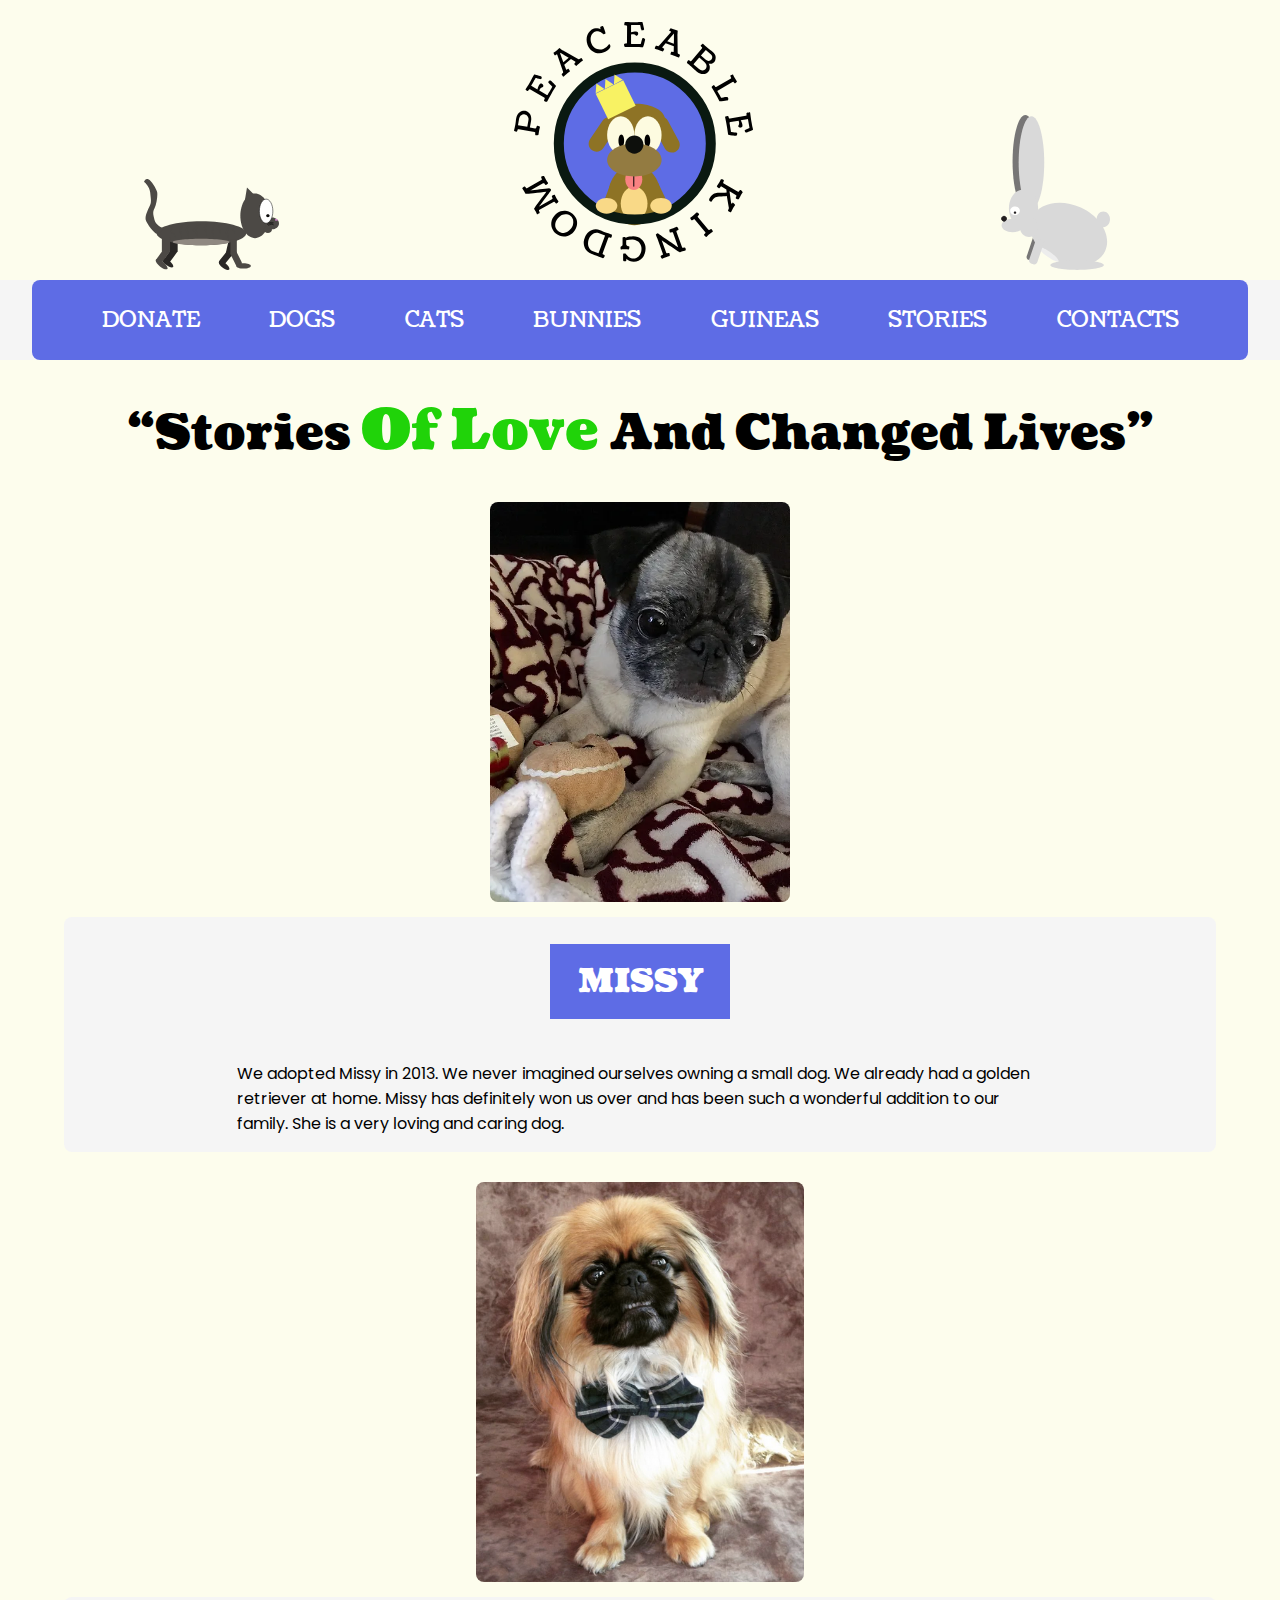
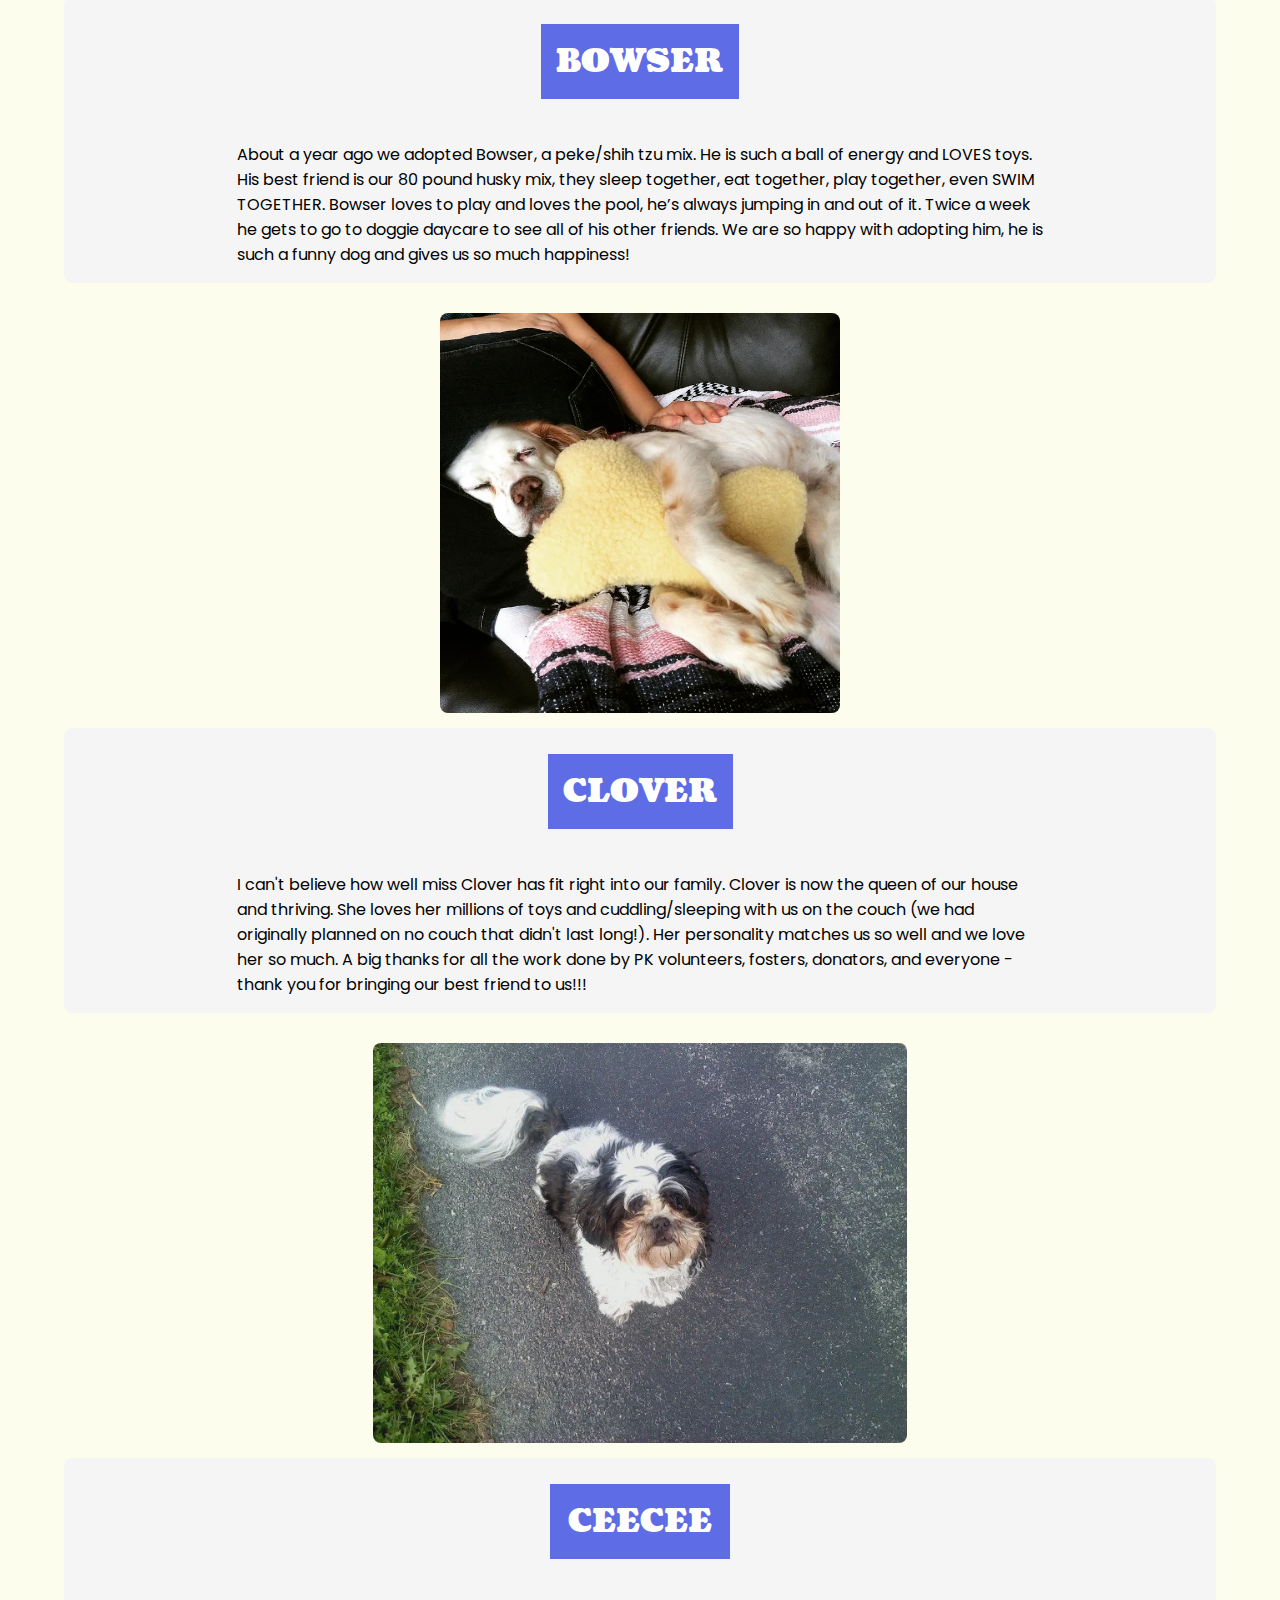
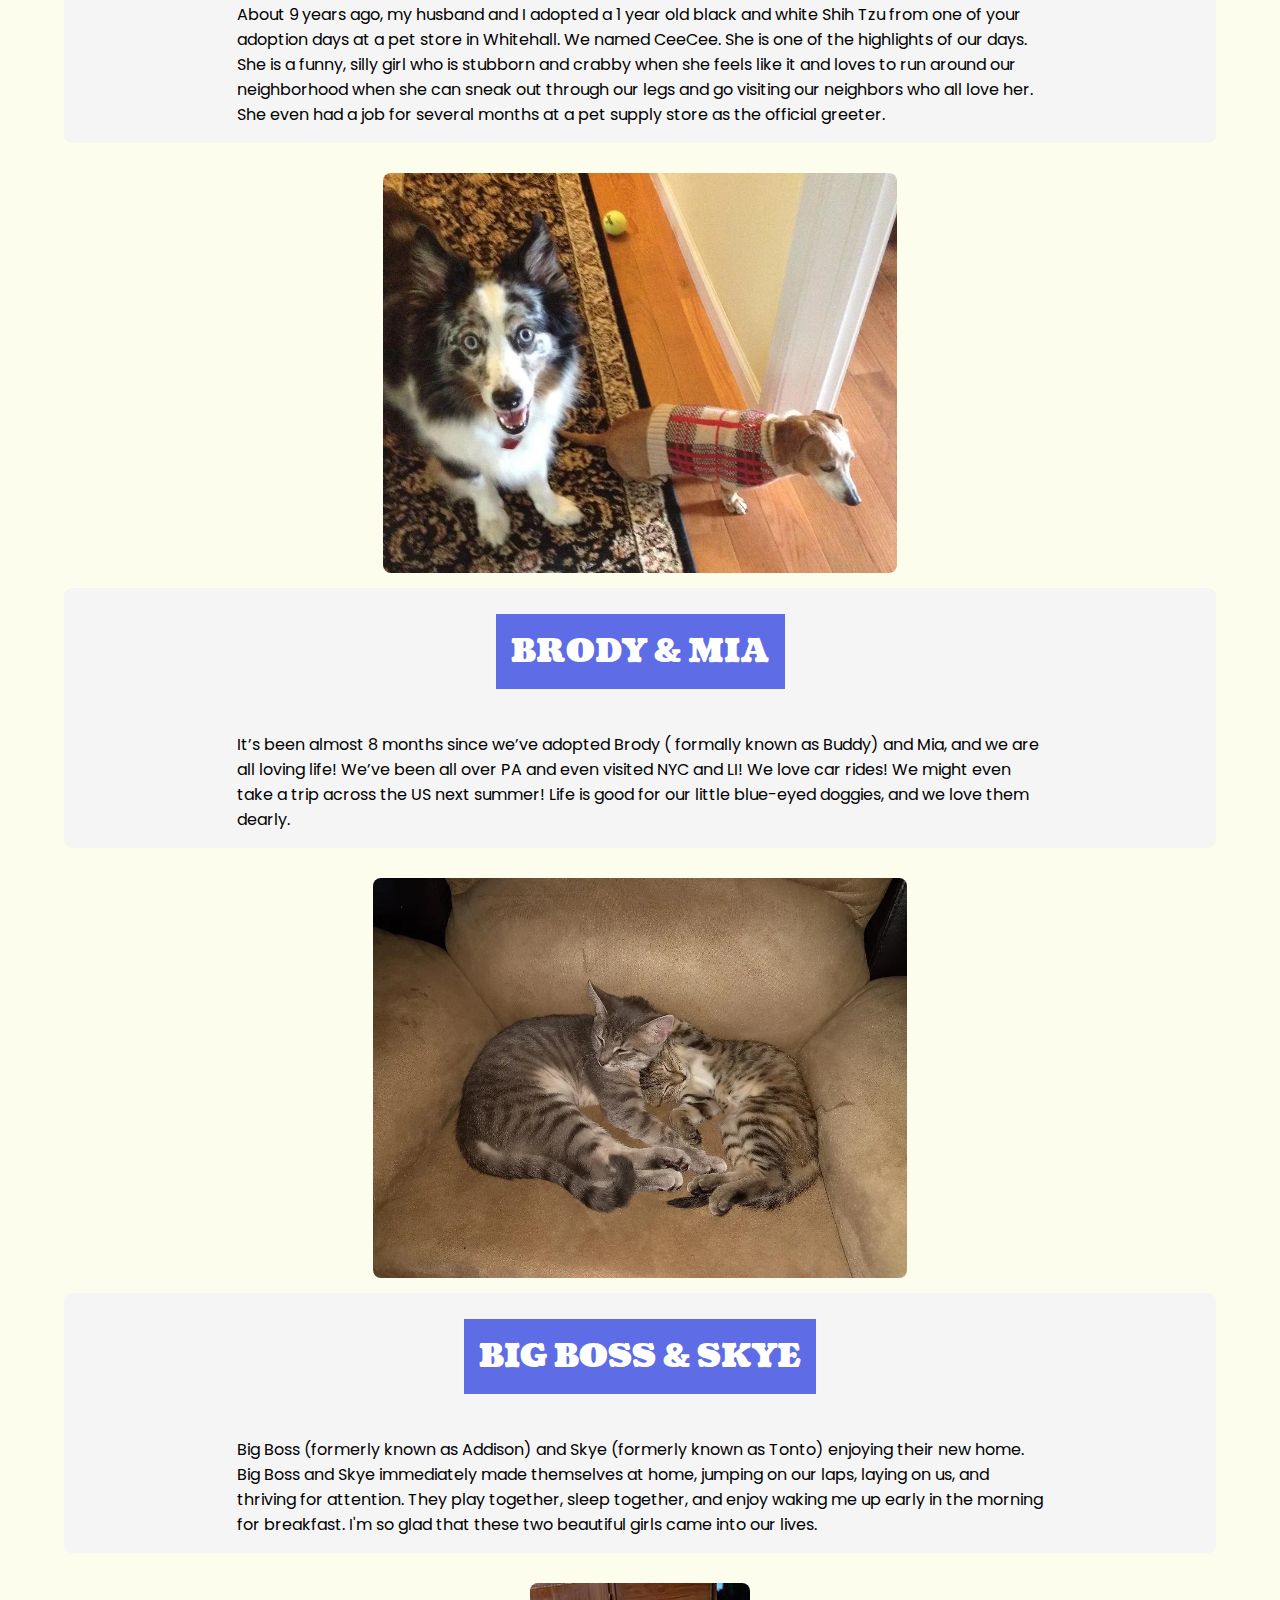
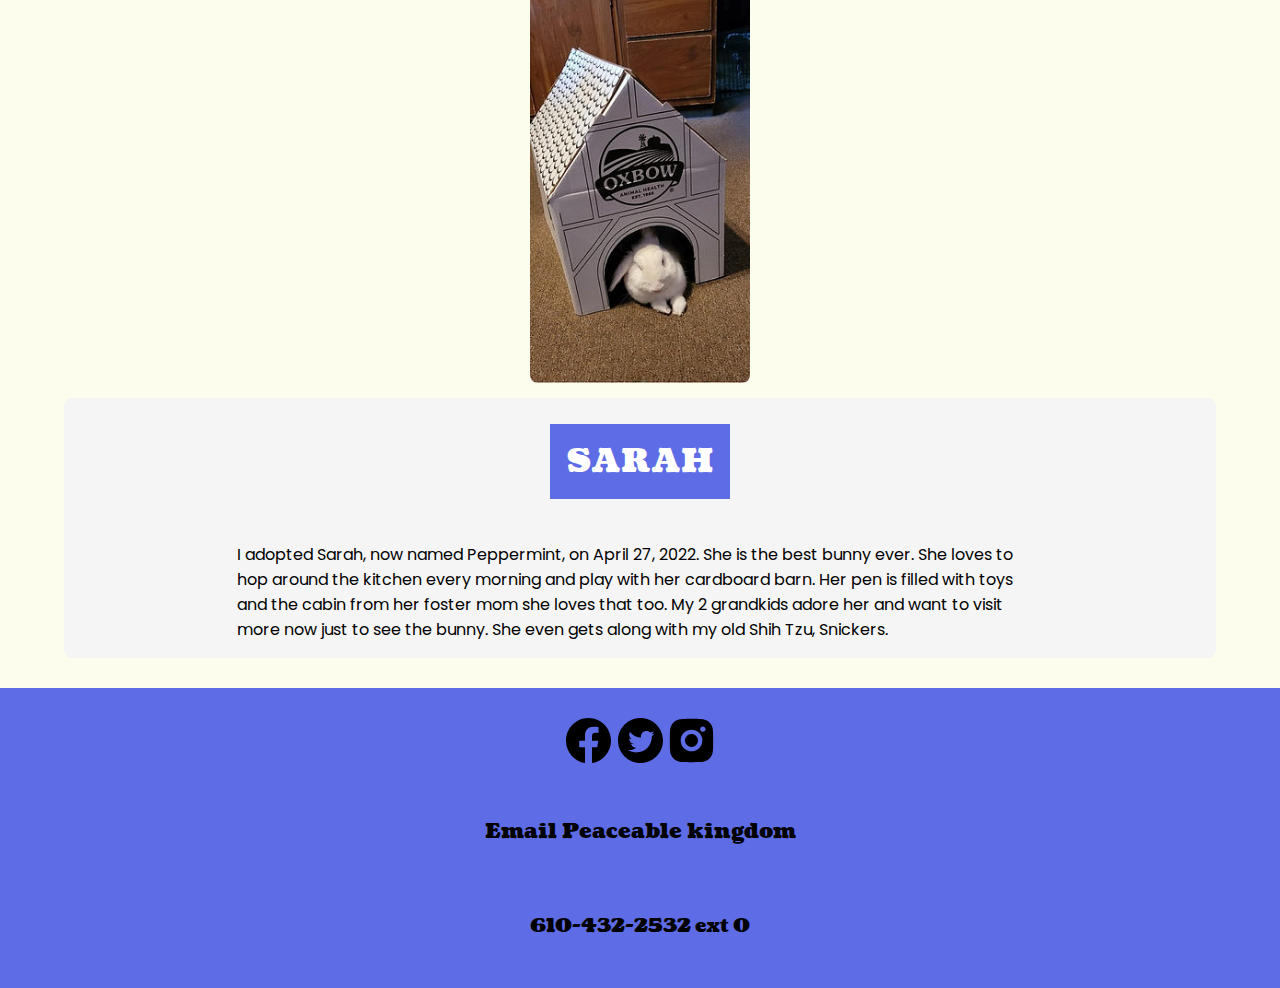
<file: stories.html>
<!DOCTYPE html>
<html>

<head>
  <meta charset="utf-8">
  <meta name="viewport" content="width=device-width">
  <title>Peaceable Kingdom/stories</title>
  <link href="style.css" rel="stylesheet" type="text/css" />
  <style>
  @import url('https://fonts.googleapis.com/css2?family=Coustard:wght@400;900&family=Poppins:ital,wght@0,100;0,200;0,300;0,400;0,500;0,600;0,700;0,800;0,900;1,100;1,200;1,300;1,400;1,500;1,600;1,700;1,800;1,900&display=swap')
  </style>

</head>

<body>
  <header>
    <div class="outer"><img src="images/PKCat 2.svg"/></div>
    <div class="inner"><img src="images/PKCat 1.svg"/></div>
    <div class="middle"><a href="index.html"><img src="images/Group 40.svg"/></a></div>
    <div class="inner"><img src="images/PKhamster 1.svg"/></div>
    <div class="outer"><img src="images/PKRabbit 1.svg"/></div>
  </header>

  <section class="heronav">
    <div class="heroimgstories">
    </div>

    <nav class="desk-nav">

      <ul>
        <li>
          <a href="donate.html">
            DONATE
          </a>
        </li>
        <li>
          <a href="dogs.html">
            DOGS
          </a>
        </li>
        <li>
          <a href="cats.html">
            CATS
          </a>    
        </li>
        <li>
          <a href="bunnies.html">
            BUNNIES
          </a>    
        </li>
        <li>
          <a href="guineas.html">
            GUINEAS
          </a>
        </li>
        <li>
          <a href="stories.html">
            STORIES
          </a>
        </li>
        <li>
          <a href="contacts.html">
            CONTACTS
          </a>  
        </li>
      </ul>

    </nav>

    <div id="moble-nav" class="overlay">

      <!-- Button to close the overlay navigation -->
      <a href="javascript:void(0)" class="closebtn" onclick="closeNav()">&times;</a>

      <!-- Overlay content -->
      <div class="overlay-content">
        <a href="donate.html">DONATE</a>
        <a href="dogs.html">DOGS</a>
        <a href="cats.html">CATS</a>
        <a href="bunnies.html">BUNNIES</a>
        <a href="guineas.html">GUINEAS</a>
        <a href="stories.html">STORIES</a>
        <a href="contacts.html">CONTACTS</a>
      </div>

    </div>
    <div class="overlayOpen">
    <span onclick="openNav()"><img src="images/burger.svg"/></span>
    </div>
  </section>

  <h1>
    “Stories <span class="green">Of Love</span> And Changed Lives”
  </h1>

  <section class="container">
    <div class="bodycopy">
      <h2>MISSY</h2>

      <p>We adopted Missy in 2013. We never imagined ourselves owning a small dog. We already had a golden retriever at home. Missy has definitely won us over and has been such a wonderful addition to our family. She is a very loving and caring dog.
      </p>
    </div>

    <div class="bodyimg">
      <img src="images/missy.webp"/>
    </div>
  </section>

  <section class="containerNoR">

    <div class="bodyimg">
      <img src="images/bowser.webp"/>
    </div>

    <div class="bodycopy">
      <h2>BOWSER</h2>

      <p>
        About a year ago we adopted Bowser, a peke/shih tzu mix. He is such a ball of energy and LOVES toys. His best friend is our 80 pound husky mix, they sleep together, eat together, play together, even SWIM TOGETHER. Bowser loves to play and loves the pool, he’s always jumping in and out of it. Twice a week he gets to go to doggie daycare to see all of his other friends. We are so happy with adopting him, he is such a funny dog and gives us so much happiness!
      </p>
    </div>
  </section>

  <section class="container">
    <div class="bodycopy">
      <h2>CLOVER</h2>

      <p>I can't believe how well miss Clover has fit right into our family. Clover is now the queen of our house and thriving. She loves her millions of toys and cuddling/sleeping with us on the couch (we had originally planned on no couch that didn't last long!). Her personality matches us so well and we love her so much. A big thanks for all the work done by PK volunteers, fosters, donators, and everyone - thank you for bringing our best friend to us!!!
      </p>
    </div>

    <div class="bodyimg">
      <img src="images/clover.webp"/>
    </div>
  </section>

  <section class="containerNoR">

    <div class="bodyimg">
      <img src="images/ceecee.webp"/>
    </div>

    <div class="bodycopy">
      <h2>CEECEE</h2>

      <p>
        About 9 years ago, my husband and I adopted a 1 year old black and white Shih Tzu from one of your adoption days at a pet store in Whitehall. We named CeeCee. She is one of the highlights of our days. She is a funny, silly girl who is stubborn and crabby when she feels like it and loves to run around our neighborhood when she can sneak out through our legs and go visiting our neighbors who all love her. She even had a job for several months at a pet supply store as the official greeter.
      </p>
    </div>
  </section>

  <section class="container">
    <div class="bodycopy">
      <h2>BRODY & MIA</h2>

      <p>It’s been almost 8 months since we’ve adopted Brody ( formally known as Buddy) and Mia, and we are all loving life! We’ve been all over PA and even visited NYC and LI! We love car rides!
        We might even take a trip across the US next summer! Life is good for our little blue-eyed doggies, and we love them dearly.
      </p>
    </div>

    <div class="bodyimg">
      <img src="images/buddy.webp"/>
    </div>
  </section>

  <section class="containerNoR">

    <div class="bodyimg">
      <img src="images/bigboss.webp"/>
    </div>

    <div class="bodycopy">
      <h2>BIG BOSS & SKYE</h2>

      <p>
        Big Boss (formerly known as Addison) and Skye (formerly known as Tonto) enjoying their new home. Big Boss and Skye immediately made themselves at home, jumping on our laps, laying on us, and thriving for attention. They play together, sleep together, and enjoy waking me up early in the morning for breakfast. I'm so glad that these two beautiful girls came into our lives.
      </p>
    </div>
  </section>

  <section class="container">
    <div class="bodycopy">
      <h2>SARAH</h2>

      <p>  I adopted Sarah, now named Peppermint, on April 27, 2022. She is the best bunny ever. She loves to hop around the kitchen every morning and play with her cardboard barn. Her pen is filled with toys and the cabin from her foster mom she loves that too. My 2 grandkids adore her and want to visit more now just to see the bunny. She even gets along with my old Shih Tzu, Snickers.
      </p>
    </div>

    <div class="bodyimg">
      <img src="images/sarahrabbit.jpg"/>
    </div>
  </section>

  <footer>
    <h3><a href="tel:6104322532">610-432-2532 ext 0</a></h3>

    <h2><a href="mailto:info@lvpeaceablekingdom.info">Email Peaceable kingdom</a></h2>

    <div class="logos">
      <a href="https://www.facebook.com/people/Peaceable-Kingdom-Inc/100064856641308/"><img src="images/facebook.svg"/></a>
      <a href="https://twitter.com/pk_shelter"><img src="images/X.svg"/></a>
      <a href="https://www.instagram.com/peaceablekingdom/"><img src="images/insta.svg"/></a>
    </div>

  </footer>




  <script src="script.js"></script>
</body>

</html>
</file>
<file: style.css>
html {
  height: 100%;
  width: 100%;
  margin: 0;
  padding: 0;
  background-color: #fdfded;
  font-family: "Coustard", serif;
  font-weight: 400;
  font-style: normal;
}
a {
  text-decoration: none;
}
body{
  margin: 0;
  padding: 0;
}

/*header section start*/
header {
  margin-bottom: 10px;
  padding: 0;
  display: flex;
  flex-direction: row;
  width: 100%;
  height: 270px;
  align-items: flex-end;
  border-radius: 8px;
}
.contacts{
  margin: 0 auto;
  width: 90%;
  height: 50px;
  display: flex;
  flex-direction: row;
  justify-content: space-between;
}
.animallogos{
  margin-bottom: 10px;
  padding: 0;
  display: flex;
  flex-direction: row;
  width: 100%;
  height: 250px;
  align-items: flex-end;
  border-radius: 8px;
}
.outer {
  display: none;
  align-items: flex-end;
  justify-content: center;
  width: 20%;
  height: 180px;
  animation: jump 1.8s linear;
}
@keyframes jump{
  0% {transform: translate3d(0, 0, 0);}
  20% {transform: translate3d(0, -20px, 0);}
  40% {transform: translate3d(0, 0, 0);}
  60% {transform: translate3d(0, 0, 0);}
  80% {transform: translate3d(0, -20px, 0);}
  100% {transform: translate3d(0, 0, 0);}
}
.inner {
  display: none;
  align-items: flex-end;
  justify-content: center;
  width: 20%;
  height: 180px;
  animation: hop 1.8s linear;
}
@keyframes hop {
  0% {
    rotate: 0deg;
     }
  10% {
    rotate: -10deg;
    }
  20% {
    rotate: 0deg;
    }
  30% {
    rotate: 10deg;
    }
  40% {
    rotate: 0deg;
    }
  50% {
    rotate: 0deg;
     }
  60% {
    rotate: -10deg;
    }
  70% {
    rotate: 0deg;
    }
  80% {
    rotate: 10deg;
    }
  90% {
    rotate: 0deg;
    }
}
.middle {
  width: 100%;
  height: 250px;
  display: flex;
  align-items: center;
  justify-content: center;
  cursor: pointer;
	animation: flip 1.8s linear;
}
@keyframes flip {
  from{
    transform: rotateY(0deg);
  }
  to {
    transform: rotateY(359deg);
  }
}
/*header section end*/

/*hero img and nav+moble nav start*/
.heronav{
  width: 0%;
  height: 10px;
  display: flex;
  flex-direction: column;
  align-items: center;
  justify-content: space-around;
  background-color: whitesmoke;
  position: reletive;
}
.heroimg {
  display: none;
}
.heroimgdonate {
  display: none;
}
.heroimgdogs {
  display: none;
}
.heroimgcats {
  display: none;
}
.heroimgbunnies {
  display: none;
}
.heroimgguineas {
  display: none;
}
.heroimgstories {
  display: none;
}
.heroimgcontacts {
  display: none;
}
/*end hero img*/

 /*nav+moble nav*/
.desk-nav {
  display: none;
  width: 50%;
  height: 90%;
  background-color: #5E6CE5;
  border-radius: 8px;
}
.desk-nav ul {
  width: 100%;
  height: 80px;
  display: flex;
  flex-direction: column;
  align-items: center;
  justify-content: space-evenly;
  margin: 0;
  padding: 0;
  font-size: 1.8rem;
  list-style: none;
}
.desk-nav ul li {
  text-decoration: none;
}
.desk-nav ul li a{
  color: white;
}
.desk-nav ul li:hover {
  filter: drop-shadow(0px 0px .8px whitesmoke);
}

/* The Overlay/moble nav */
.overlay {  
  height: 100%;
  width: 0;
  position: fixed; 
  z-index: 1;
  left: 0;
  top: 0;
  background-color: rgba(0,0,0, 0.9);
  overflow-x: hidden; 
  transition: 0.5s;
}
.overlay-content {
  position: relative;
  top: 25%; 
  width: 100%;
  text-align: center;
  margin-top: 30px; 
}
.overlay a {
  padding: 8px;
  text-decoration: none;
  font-size: 36px;
  color: #5E6CE5;
  display: block;
  transition: 0.3s;
}
.overlay a:hover, .overlay a:focus {
  color: #f1f1f1;
}
.overlay .closebtn {
  position: absolute;
  top: 20px;
  right: 45px;
  font-size: 60px;
}
.overlayOpen {
  display: block;
  position: absolute;
  border-radius: 8px;
  left: 15px;
  top: 125px;
  z-index: 1;
}
/*end nav+moble nav*/

/*callout start*/
h1 {
  width: 100%;
  text-align: center;
  font-size: 3rem;
}
.green {
  font-size: 3.5rem;
  color: #20d309;
}
/*callout end*/

/*content container start*/
.container{
  border-radius: 8px;
  width: 100%;
  height: auto;
  display: flex;
  flex-direction: column-reverse;
  align-items: center;
  justify-content: space-evenly;
  margin-top: 15px;
}
.containerNoR{
  border-radius: 8px;
  width: 100%;
  height: auto;
  display: flex;
  flex-direction: column;
  align-items: center;
  justify-content: space-evenly;
  margin-top: 15px;  
}
/*content container end*/

/*cards and content start*/
.bodycopy {
  display: flex;
  flex-direction: column;
  align-items: center;
  justify-content: center;
  width: 90%;
  height: auto;
  background-color: whitesmoke;
  border-radius: 8px;
  margin-top: 15px;
  margin-bottom: 15px;
  overflow: hidden;
}
.bodycopy h2 {
  margin-left: auto;
  margin-right: auto;
  min-width: 150px;
  padding: 15px;
  text-align: center;
  background-color: #5E6CE5;
  color: white;
  font-size: 2rem;
}
.bodycopy p {
  width: 70%;
  font-family: "Poppins", sans-serif;
  font-weight: 400;
  font-style: normal;
}
.bodycopy ul {
  width: 70%;
  margin-left: auto;
  margin-right: auto;
  font-family: "Poppins", sans-serif;
  font-weight: 400;
  font-style: normal;
}
.bodycopy .buttonbox{
  margin-top: 10px;
  width: 300px;
  height: 200px;
  display: flex;
  align-items: center;
  justify-content: space-evenly;
  flex-direction: column;
}
.bodycopy  button {
  bottom: 30px;
  padding: 20px 40px;
  border: none;
  border-radius: 10px;
  background: rgb(18,207,110);
  background: radial-gradient(circle, rgba(18,207,110,1) 90%, rgba(2,0,36,1) 100%, rgba(86,184,28,1) 100%);
  font-family: "Coustard", serif;
  font-size: 1.2rem;
  cursor: pointer;
}
.bodycopy button a {
  color: white;
  font-weight: 600;
}
.bodycopy button:hover{
  background: rgb(18,207,110);
  background: radial-gradient(circle, rgba(18,207,110,1) 67%, rgba(2,0,36,1) 100%, rgba(86,184,28,1) 100%);
}
.bodyimg {
  position: relative;
  display: flex;
  width: 90%;
  height: 400px;
  overflow: hidden;
  align-items: center;
  justify-content: center;
  border-radius: 8px;
}
.bodyimg img {
  border-radius: 8px;
  width: auto;
  height: 400px; 
}
.bodyimg a{
  color: white;
  filter: drop-shadow(0px 0px 2px black);
}
.bodyimg h2{
  width: 100%;
  position: absolute;
  bottom: -20px;
  text-align: center;
  background-color: rgba(0,0,0, 0.9);
  height: 80px;
  padding: 25px;
}
.bodyimg h2:hover{
  background-color: rgba(5,5,5, 0.5);
}
.bodyimg  button {
  position: absolute;
  bottom: 30px;
  margin: auto;
  padding: 20px 40px;
  border: none;
  border-radius: 10px;
  background: rgb(18,207,110);
  background: radial-gradient(circle, rgba(18,207,110,1) 90%, rgba(2,0,36,1) 100%, rgba(86,184,28,1) 100%);
  font-family: "Coustard", serif;
  font-size: 1.2rem;
  cursor: pointer;
}
.bodyimg button a {
  color: white;
  font-weight: 600;
}
.bodyimg button:hover{
  background: rgb(18,207,110);
  background: radial-gradient(circle, rgba(18,207,110,1) 67%, rgba(2,0,36,1) 100%, rgba(86,184,28,1) 100%);
}

/*lower cards*/
.newArrivals{
  border-radius: 8px;
  width: 100%;
  height: 1500px;
  display: flex;
  flex-direction: column;
  align-items: center;
  justify-content: space-evenly;
}
.newArrivals h2 {
  padding: 15px;
  text-align: center;
  background-color: #5E6CE5;
  color: white;
  font-size: 2rem;
}
.newArrivals button {
  bottom: 30px;
  padding: 20px 40px;
  border: none;
  border-radius: 10px;
  background: rgb(18,207,110);
  background: radial-gradient(circle, rgba(18,207,110,1) 90%, rgba(2,0,36,1) 100%, rgba(86,184,28,1) 100%);
  font-family: "Coustard", serif;
  font-size: 1.2rem;
  cursor: pointer;
}
.newArrivals a {
  color: white;
  font-weight: 600;
}
.newArrivals button:hover{
  background: rgb(18,207,110);
  background: radial-gradient(circle, rgba(18,207,110,1) 67%, rgba(2,0,36,1) 100%, rgba(86,184,28,1) 100%);
}
.endimg {
  display: flex;
  width: 90%;
  height: 1200px;
  overflow: hidden;
  align-items: center;
  justify-content: space-evenly;
  border-radius: 8px;
  flex-direction: column;
}
.endimgbox{
  position: relative;
  width: 80%;
  height: 380px;
  display: flex;
  align-items: center;
  justify-content: center;
  overflow: hidden;
  border-radius: 8px;
}
.endimgbox a img {
  width: 100%;
  height: auto;
  border-radius: 8px;
}
.endimgbox h3{
  position: absolute;
  text-align: center;
  bottom: 50px;
  color: white;
  font-size: 2rem;
}
.endcopy {
  display: flex;
  flex-direction: column;
  align-items: center;
  justify-content: space-evenly;
  width: 90%;
  height: 540px;
  background-color: whitesmoke;
  border-radius: 8px;
}
.endcopy h2 {
  margin-left: auto;
  margin-right: auto;
  width: 150px;
  padding: 15px;
  text-align: center;
  background-color: #5E6CE5;
  color: white;
  border-radius: 8px;
  font-size: 2rem;
}
/*lower cards end*/
/*cards and content end*/

/*footer start*/
footer {
  margin-top: 15px;
  height: 300px;
  display: flex;
  flex-direction: column-reverse;
  align-items: center;
  justify-content: space-evenly;
  background-color: #5E6CE5;
}
footer h2{
  min-width: 150px;
  font-size: 1.3rem;
}
footer a {
  text-decoration: none;
  color: black;
}
footer a:hover {
  color: white;
}
.logos {
  width: 160px;
  height: auto;
  display: flex;
  flex-direction: row;
  align-items: center;
  justify-content: space-evenly;
}
.logos img {
  height: 45px;
  width: 45px;
}
/*footer end*/

/*secondary pages*/
.contactcontainter{
  widtH: 100%;
  height: 2780px;
  display: flex;
  flex-direction: column;
  flex-wrap: off;
  align-items: center;
  justify-content: space-evenly;
}
.contactcard{
  display: flex;
  flex-direction: column;
  align-items: center;
  justify-content: center;
  width: 90%;
  height: 300px;
  background-color: whitesmoke;
  text-align: center;
}
.contactcard h3 {
  text-decoration: underline;
  font-size: 1.3rem;
}
.contactcard a {
  color: #5E6CE5;
  font-family: "Poppins", sans-serif;
  font-style: normal;
  font-size: 1rem;
  text-wrap: on;
}
.adoptioninfo{
  display: flex;
  flex-direction: column;
  width: 90%;
  height: auto;
  align-items: center;
  justify-content: space-evenly;
  background-color: whitesmoke;
  border-radius: 8px;
  margin-bottom: 15px;
}
.adoptioninfo h2 {
  margin-left: auto;
  margin-right: auto;
  min-width: 150px;
  padding: 15px;
  text-align: center;
  background-color: #5E6CE5;
  color: white;
  font-size: 1.2rem;
}
.adoptioninfo p {
  width: 70%;
  font-family: "Poppins", sans-serif;
  font-weight: 400;
  font-style: normal;
}
.adoptioninfo li {
  fonT-family: "Poppins", sans-serif;
}
.adoptioninfo  button {
  margin-bottom: 10px;
  padding: 20px 40px;
  border: none;
  border-radius: 10px;
  background: rgb(18,207,110);
  background: radial-gradient(circle, rgba(18,207,110,1) 90%, rgba(2,0,36,1) 100%, rgba(86,184,28,1) 100%);
  font-family: "Coustard", serif;
  font-size: 1.2rem;
  cursor: pointer;
}
.adoptioninfo button a {
  color: white;
  font-weight: 600;
}
.adoptioninfo button:hover{
  background: rgb(18,207,110);
  background: radial-gradient(circle, rgba(18,207,110,1) 67%, rgba(2,0,36,1) 100%, rgba(86,184,28,1) 100%);
}
/* Small devices (landscape phones, 576px and up) */
@media (min-width: 576px) {

}


/* Medium devices (tablets, 840px and up) */
@media (min-width: 840px) {
  
  /*header section start*/
  .outer {
    display: flex;
    width: 33%;
  }
  .middle {
    width: 33%;
  }
  /*header section end*/
  
  /*hero img and nav+moble nav start*/
  .heronav{
  width: 100vw;
  height: 80px;
  }
  /*hero img end*display*/

  /*nav+moble nav*/
  .desk-nav {
    display: flex;
    width: 95%;
    height: 80px;
    background-color: #5E6CE5;
    border-radius: 8px;
  }
  .desk-nav ul {
    flex-direction: row;
    align-items: center;
    justify-content: space-evenly;
    font-size: 1.4rem;
  }
  .overlayOpen {
    display: none;
  }
  /*nav+moble nav end*/

  /*content container start*/
  .bodycopy .buttonbox{
    flex-direction: row;
    height: auto;
    width: 600px;
  }
  /*content container end*/

  /*cards and content start*/
  
  /*lower cards*/
  .newArrivals{
    width: 100%;
    height: 700px;
  }
  .endimg {
    flex-direction: row;
    height: 450px;
  }
  .endimgbox{
    width: 30%;
    height: 300px;
  }
  /*lower cards end*/
  /*cards and content end*/
  /*secondary pages*/
}

/* Extra large devices (large desktops, 1300px and up) */
@media (min-width: 1300px) {
  
  /*header section start*/
  .outer {
    display: flex;
  }
  .inner {
    display: flex;
  }
  .middle {
    width: 20%;
  }
  /*header section end*/

  /*hero img and nav start*/
  .heronav {
    justify-content: space-evenly;
    align-items: center;
    height: 800px;
    flex-direction: column-reverse;
  }
  .heroimg {
    display: block;
    width: 95%;
    height: 600px;
    margin: 0 auto;
    background-image: url(images/dogs-running-in-a-field.jpg);
    border-radius: 8px;
    background-position: center;
    background-repeat: no-repeat;
    background-size: cover;
  }
  .heroimgdonate {
    display: block;
    width: 95%;
    height: 600px;
    margin: 0 auto;
    background-image: url(images/donation.jpg);
    border-radius: 8px;
    background-position: center;
    background-repeat: no-repeat;
    background-size: cover;
  }
  .heroimgdogs {
    display: block;
    width: 95%;
    height: 600px;
    margin: 0 auto;
    background-image: url(images/dogshead.jpg);
    border-radius: 8px;
    background-position: center;
    background-repeat: no-repeat;
    background-size: cover;
  }
  .heroimgcats {
    display: block;
    width: 95%;
    height: 600px;
    margin: 0 auto;
    background-image: url(images/catshead.jpg);
    border-radius: 8px;
    background-position: center;
    background-repeat: no-repeat;
    background-size: cover;
  }
  .heroimgbunnies {
    display: block;
    width: 95%;
    height: 600px;
    margin: 0 auto;
    background-image: url(images/bunnieshead.jpeg);
    border-radius: 8px;
    background-position: center;
    background-repeat: no-repeat;
    background-size: cover;
  }
  .heroimgguineas {
    display: block;
    width: 95%;
    height: 600px;
    margin: 0 auto;
    background-image: url(images/guineashead.jpg);
    border-radius: 8px;
    background-position: center;
    background-repeat: no-repeat;
    background-size: cover;
  }
  .heroimgstories {
    display: block;
    width: 95%;
    height: 600px;
    margin: 0 auto;
    background-image: url(images/storieshead.jpg);
    border-radius: 8px;
    background-position: center;
    background-repeat: no-repeat;
    background-size: cover;
  }
  .heroimgcontacts {
    display: block;
    width: 95%;
    height: 600px;
    margin: 0 auto;
    background-image: url(images/contactshead.jpg);
    border-radius: 8px;
    background-position: center;
    background-repeat: no-repeat;
    background-size: cover;
  }
  /*nav*/
  .desk-nav {
    width: 95%;
    height: 80px;
  }
  .desk-nav ul {
    flex-direction: row;
    align-items: center;
    justify-content: space-evenly;
    font-size: 1.8rem;
  }
  /*hero img and nav end/*

  /*content container start*/
  .container{
    width: 100%;
    height: auto;
    display: flex;
    flex-direction: row;
    align-items: center;
    justify-content: space-evenly;
  }

  /*content container end*/

  /*cards and content start*/
  .bodycopy {
    width: 45%;
    height: 600px;
  }
  .bodycopy .buttonbox{
    width: 540px;
  }
  .bodyimg {
    width: 45%;
    height: 600px;
  }
  .bodyimg img {
    border-radius: 8px;
    width: auto;
    height: 600px; 
  }

  /*lower cards*/
  .newArrivals{
    width: 100%;
    height: 700px;
    display: flex;
    flex-direction: column;
    align-items: center;
    justify-content: space-evenly;
  }
  .endimg {
    width: 90%;
    height: 450px;
    overflow: hidden;
    flex-direction: row;
  }
  .endimgbox{
    width: 30%;
    height: 450px;
    display: flex;
    align-items: center;
    justify-content: center;
  }
  .endcopy {
    width: 25%;
    height: 540px;
  }
  /*lower cards end*/
  /*cards and content end*/

  /*footer start*/
  footer {
    flex-direction: row;
    height: 100px;
  }
  /*footer end*/
  /*secondary pages*/
  .containerNoR{
    width: 100%;
    height: auto;
    display: flex;
    flex-direction: row;
    align-items: center;
    justify-content: space-evenly;
  }
  .adoptioninfo{
    width: 70%;
  }
  .contactcontainter{
    height: 1350px;
    flex-direction: row;
    flex-wrap: wrap;
  }
  .contactcard{
    width: 30%;
    height: 400px;
  }
}
</file>
